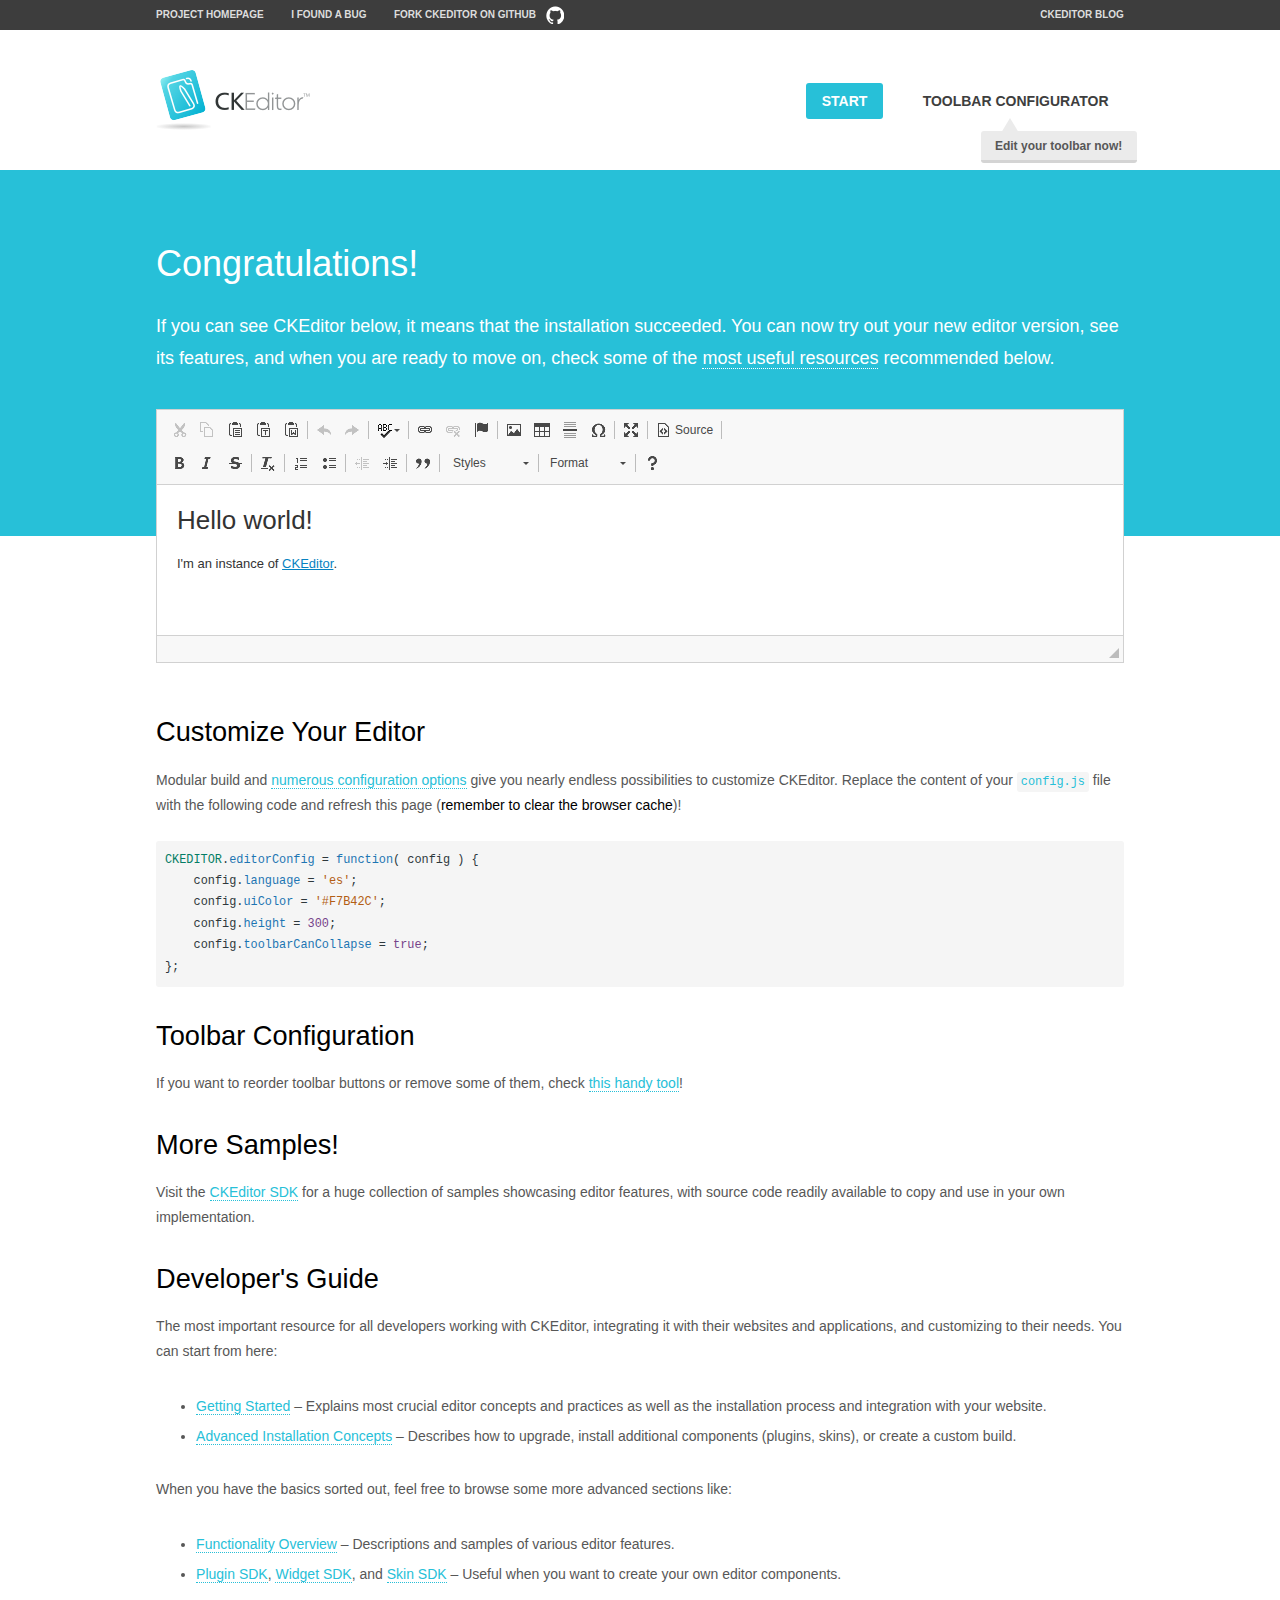
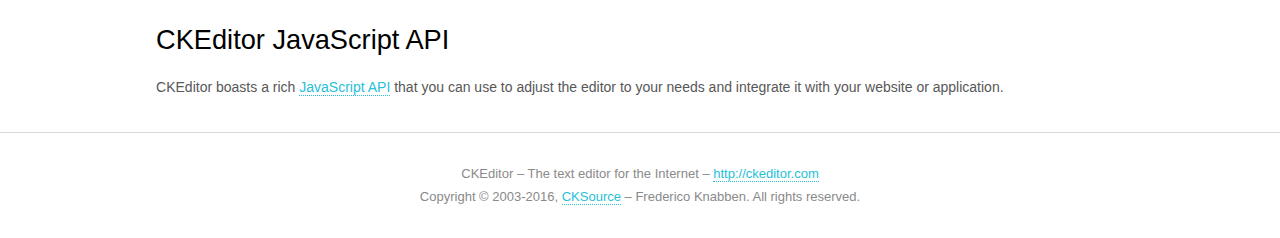
<file: ckeditor/samples/index.html>
<!DOCTYPE html>
<!--
Copyright (c) 2003-2016, CKSource - Frederico Knabben. All rights reserved.
For licensing, see LICENSE.md or http://ckeditor.com/license
-->
<html>
<head>
	<meta charset="utf-8">
	<title>CKEditor Sample</title>
	<script src="../ckeditor.js"></script>
	<script src="js/sample.js"></script>
	<link rel="stylesheet" href="css/samples.css">
	<link rel="stylesheet" href="toolbarconfigurator/lib/codemirror/neo.css">
</head>
<body id="main">

<nav class="navigation-a">
	<div class="grid-container">
		<ul class="navigation-a-left grid-width-70">
			<li><a href="http://ckeditor.com">Project Homepage</a></li>
			<li><a href="http://dev.ckeditor.com/">I found a bug</a></li>
			<li><a href="http://github.com/ckeditor/ckeditor-dev" class="icon-pos-right icon-navigation-a-github">Fork CKEditor on GitHub</a></li>
		</ul>
		<ul class="navigation-a-right grid-width-30">
			<li><a href="http://ckeditor.com/blog-list">CKEditor Blog</a></li>
		</ul>
	</div>
</nav>

<header class="header-a">
	<div class="grid-container">
		<h1 class="header-a-logo grid-width-30">
			<a href="index.html"><img src="img/logo.png" alt="CKEditor Sample"></a>
		</h1>

		<nav class="navigation-b grid-width-70">
			<ul>
				<li><a href="index.html" class="button-a button-a-background">Start</a></li>
				<li><a href="toolbarconfigurator/index.html" class="button-a">Toolbar configurator <span class="balloon-a balloon-a-nw">Edit your toolbar now!</span></a></li>
			</ul>
		</nav>
	</div>
</header>

<main>
	<div class="adjoined-top">
		<div class="grid-container">
			<div class="content grid-width-100">
				<h1>Congratulations!</h1>
				<p>
					If you can see CKEditor below, it means that the installation succeeded.
					You can now try out your new editor version, see its features, and when you are ready to move on, check some of the <a href="#sample-customize">most useful resources</a> recommended below.
				</p>
			</div>
		</div>
	</div>
	<div class="adjoined-bottom">
		<div class="grid-container">
			<div class="grid-width-100">
				<div id="editor">
					<h1>Hello world!</h1>
					<p>I'm an instance of <a href="http://ckeditor.com">CKEditor</a>.</p>
				</div>
			</div>
		</div>
	</div>

	<div class="grid-container">
		<div class="content grid-width-100">
			<section id="sample-customize">
				<h2>Customize Your Editor</h2>
				<p>Modular build and <a href="http://docs.ckeditor.com/#!/guide/dev_configuration">numerous configuration options</a> give you nearly endless possibilities to customize CKEditor. Replace the content of your <code><a href="../config.js">config.js</a></code> file with the following code and refresh this page (<strong>remember to clear the browser cache</strong>)!</p>
		<pre class="cm-s-neo CodeMirror"><code><span style="padding-right: 0.1px;"><span class="cm-variable">CKEDITOR</span>.<span class="cm-property">editorConfig</span> <span class="cm-operator">=</span> <span class="cm-keyword">function</span>( <span class="cm-def">config</span> ) {</span>
<span style="padding-right: 0.1px;"><span class="cm-tab">	</span><span class="cm-variable-2">config</span>.<span class="cm-property">language</span> <span class="cm-operator">=</span> <span class="cm-string">'es'</span>;</span>
<span style="padding-right: 0.1px;"><span class="cm-tab">	</span><span class="cm-variable-2">config</span>.<span class="cm-property">uiColor</span> <span class="cm-operator">=</span> <span class="cm-string">'#F7B42C'</span>;</span>
<span style="padding-right: 0.1px;"><span class="cm-tab">	</span><span class="cm-variable-2">config</span>.<span class="cm-property">height</span> <span class="cm-operator">=</span> <span class="cm-number">300</span>;</span>
<span style="padding-right: 0.1px;"><span class="cm-tab">	</span><span class="cm-variable-2">config</span>.<span class="cm-property">toolbarCanCollapse</span> <span class="cm-operator">=</span> <span class="cm-atom">true</span>;</span>
<span style="padding-right: 0.1px;">};</span></code></pre>
			</section>

			<section>
				<h2>Toolbar Configuration</h2>
				<p>If you want to reorder toolbar buttons or remove some of them, check <a href="toolbarconfigurator/index.html">this handy tool</a>!</p>
			</section>

			<section>
				<h2>More Samples!</h2>
				<p>Visit the <a href="http://sdk.ckeditor.com">CKEditor SDK</a> for a huge collection of samples showcasing editor features, with source code readily available to copy and use in your own implementation.</p>
			</section>

			<section>
				<h2>Developer's Guide</h2>
				<p>The most important resource for all developers working with CKEditor, integrating it with their websites and applications, and customizing to their needs. You can start from here:</p>
				<ul>
					<li><a href="http://docs.ckeditor.com/#!/guide/dev_installation">Getting Started</a> &ndash; Explains most crucial editor concepts and practices as well as the installation process and integration with your website.</li>
					<li><a href="http://docs.ckeditor.com/#!/guide/dev_advanced_installation">Advanced Installation Concepts</a> &ndash; Describes how to upgrade, install additional components (plugins, skins), or create a custom build.</li>
				</ul>
					<p>When you have the basics sorted out, feel free to browse some more advanced sections like:</p>
				<ul>
					<li><a href="http://docs.ckeditor.com/#!/guide/dev_features">Functionality Overview</a> &ndash; Descriptions and samples of various editor features.</li>
					<li><a href="http://docs.ckeditor.com/#!/guide/plugin_sdk_intro">Plugin SDK</a>, <a href="http://docs.ckeditor.com/#!/guide/widget_sdk_intro">Widget SDK</a>, and <a href="http://docs.ckeditor.com/#!/guide/skin_sdk_intro">Skin SDK</a> &ndash; Useful when you want to create your own editor components.</li>
				</ul>
			</section>

			<section>
				<h2>CKEditor JavaScript API</h2>
				<p>CKEditor boasts a rich <a href="http://docs.ckeditor.com/#!/api">JavaScript API</a> that you can use to adjust the editor to your needs and integrate it with your website or application.</p>
			</section>
		</div>
	</div>
</main>

<footer class="footer-a grid-container">
	<div class="grid-container">
		<p class="grid-width-100">
			CKEditor &ndash; The text editor for the Internet &ndash; <a class="samples" href="http://ckeditor.com/">http://ckeditor.com</a>
		</p>
		<p class="grid-width-100" id="copy">
			Copyright &copy; 2003-2016, <a class="samples" href="http://cksource.com/">CKSource</a> &ndash; Frederico Knabben. All rights reserved.
		</p>
	</div>
</footer>
<script>
	initSample();
</script>

</body>
</html>
</file>
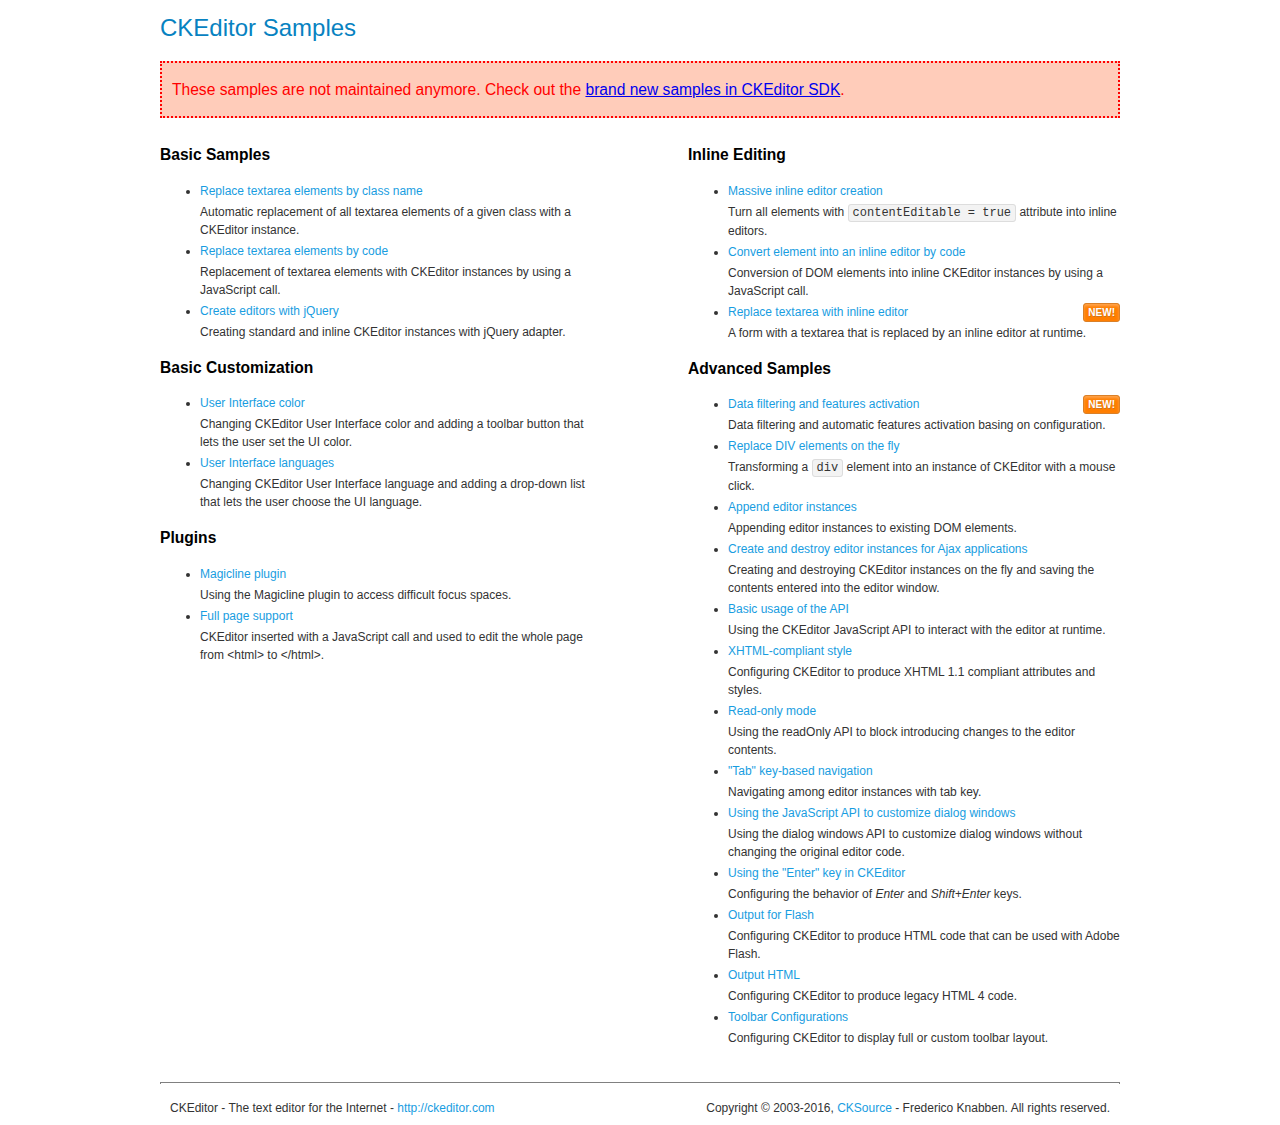
<file: ckeditor/samples/old/index.html>
<!DOCTYPE html>
<!--
Copyright (c) 2003-2016, CKSource - Frederico Knabben. All rights reserved.
For licensing, see LICENSE.md or http://ckeditor.com/license
-->
<html>
<head>
	<meta charset="utf-8">
	<title>CKEditor Samples</title>
	<link rel="stylesheet" href="sample.css">
</head>
<body>
	<h1 class="samples">
		CKEditor Samples
	</h1>
	<div class="warning deprecated">
		These samples are not maintained anymore. Check out the <a href="http://sdk.ckeditor.com/">brand new samples in CKEditor SDK</a>.
	</div>
	<div class="twoColumns">
		<div class="twoColumnsLeft">
			<h2 class="samples">
				Basic Samples
			</h2>
			<dl class="samples">
				<dt><a class="samples" href="replacebyclass.html">Replace textarea elements by class name</a></dt>
				<dd>Automatic replacement of all textarea elements of a given class with a CKEditor instance.</dd>

				<dt><a class="samples" href="replacebycode.html">Replace textarea elements by code</a></dt>
				<dd>Replacement of textarea elements with CKEditor instances by using a JavaScript call.</dd>

				<dt><a class="samples" href="jquery.html">Create editors with jQuery</a></dt>
				<dd>Creating standard and inline CKEditor instances with jQuery adapter.</dd>
			</dl>

			<h2 class="samples">
				Basic Customization
			</h2>
			<dl class="samples">
				<dt><a class="samples" href="uicolor.html">User Interface color</a></dt>
				<dd>Changing CKEditor User Interface color and adding a toolbar button that lets the user set the UI color.</dd>

				<dt><a class="samples" href="uilanguages.html">User Interface languages</a></dt>
				<dd>Changing CKEditor User Interface language and adding a drop-down list that lets the user choose the UI language.</dd>
			</dl>


			<h2 class="samples">Plugins</h2>
<dl class="samples">
<dt><a class="samples" href="magicline/magicline.html">Magicline plugin</a></dt>
<dd>Using the Magicline plugin to access difficult focus spaces.</dd>

<dt><a class="samples" href="wysiwygarea/fullpage.html">Full page support</a></dt>
<dd>CKEditor inserted with a JavaScript call and used to edit the whole page from &lt;html&gt; to &lt;/html&gt;.</dd>
</dl>
		</div>
		<div class="twoColumnsRight">
			<h2 class="samples">
				Inline Editing
			</h2>
			<dl class="samples">
				<dt><a class="samples" href="inlineall.html">Massive inline editor creation</a></dt>
				<dd>Turn all elements with <code>contentEditable = true</code> attribute into inline editors.</dd>

				<dt><a class="samples" href="inlinebycode.html">Convert element into an inline editor by code</a></dt>
				<dd>Conversion of DOM elements into inline CKEditor instances by using a JavaScript call.</dd>

				<dt><a class="samples" href="inlinetextarea.html">Replace textarea with inline editor</a> <span class="new">New!</span></dt>
				<dd>A form with a textarea that is replaced by an inline editor at runtime.</dd>

				
			</dl>

			<h2 class="samples">
				Advanced Samples
			</h2>
			<dl class="samples">
				<dt><a class="samples" href="datafiltering.html">Data filtering and features activation</a> <span class="new">New!</span></dt>
				<dd>Data filtering and automatic features activation basing on configuration.</dd>

				<dt><a class="samples" href="divreplace.html">Replace DIV elements on the fly</a></dt>
				<dd>Transforming a <code>div</code> element into an instance of CKEditor with a mouse click.</dd>

				<dt><a class="samples" href="appendto.html">Append editor instances</a></dt>
				<dd>Appending editor instances to existing DOM elements.</dd>

				<dt><a class="samples" href="ajax.html">Create and destroy editor instances for Ajax applications</a></dt>
				<dd>Creating and destroying CKEditor instances on the fly and saving the contents entered into the editor window.</dd>

				<dt><a class="samples" href="api.html">Basic usage of the API</a></dt>
				<dd>Using the CKEditor JavaScript API to interact with the editor at runtime.</dd>

				<dt><a class="samples" href="xhtmlstyle.html">XHTML-compliant style</a></dt>
				<dd>Configuring CKEditor to produce XHTML 1.1 compliant attributes and styles.</dd>

				<dt><a class="samples" href="readonly.html">Read-only mode</a></dt>
				<dd>Using the readOnly API to block introducing changes to the editor contents.</dd>

				<dt><a class="samples" href="tabindex.html">"Tab" key-based navigation</a></dt>
				<dd>Navigating among editor instances with tab key.</dd>


				
<dt><a class="samples" href="dialog/dialog.html">Using the JavaScript API to customize dialog windows</a></dt>
<dd>Using the dialog windows API to customize dialog windows without changing the original editor code.</dd>

<dt><a class="samples" href="enterkey/enterkey.html">Using the &quot;Enter&quot; key in CKEditor</a></dt>
<dd>Configuring the behavior of <em>Enter</em> and <em>Shift+Enter</em> keys.</dd>

<dt><a class="samples" href="htmlwriter/outputforflash.html">Output for Flash</a></dt>
<dd>Configuring CKEditor to produce HTML code that can be used with Adobe Flash.</dd>

<dt><a class="samples" href="htmlwriter/outputhtml.html">Output HTML</a></dt>
<dd>Configuring CKEditor to produce legacy HTML 4 code.</dd>

<dt><a class="samples" href="toolbar/toolbar.html">Toolbar Configurations</a></dt>
<dd>Configuring CKEditor to display full or custom toolbar layout.</dd>

			</dl>
		</div>
	</div>
	<div id="footer">
		<hr>
		<p>
			CKEditor - The text editor for the Internet - <a class="samples" href="http://ckeditor.com/">http://ckeditor.com</a>
		</p>
		<p id="copy">
			Copyright &copy; 2003-2016, <a class="samples" href="http://cksource.com/">CKSource</a> - Frederico Knabben. All rights reserved.
		</p>
	</div>
</body>
</html>
</file>
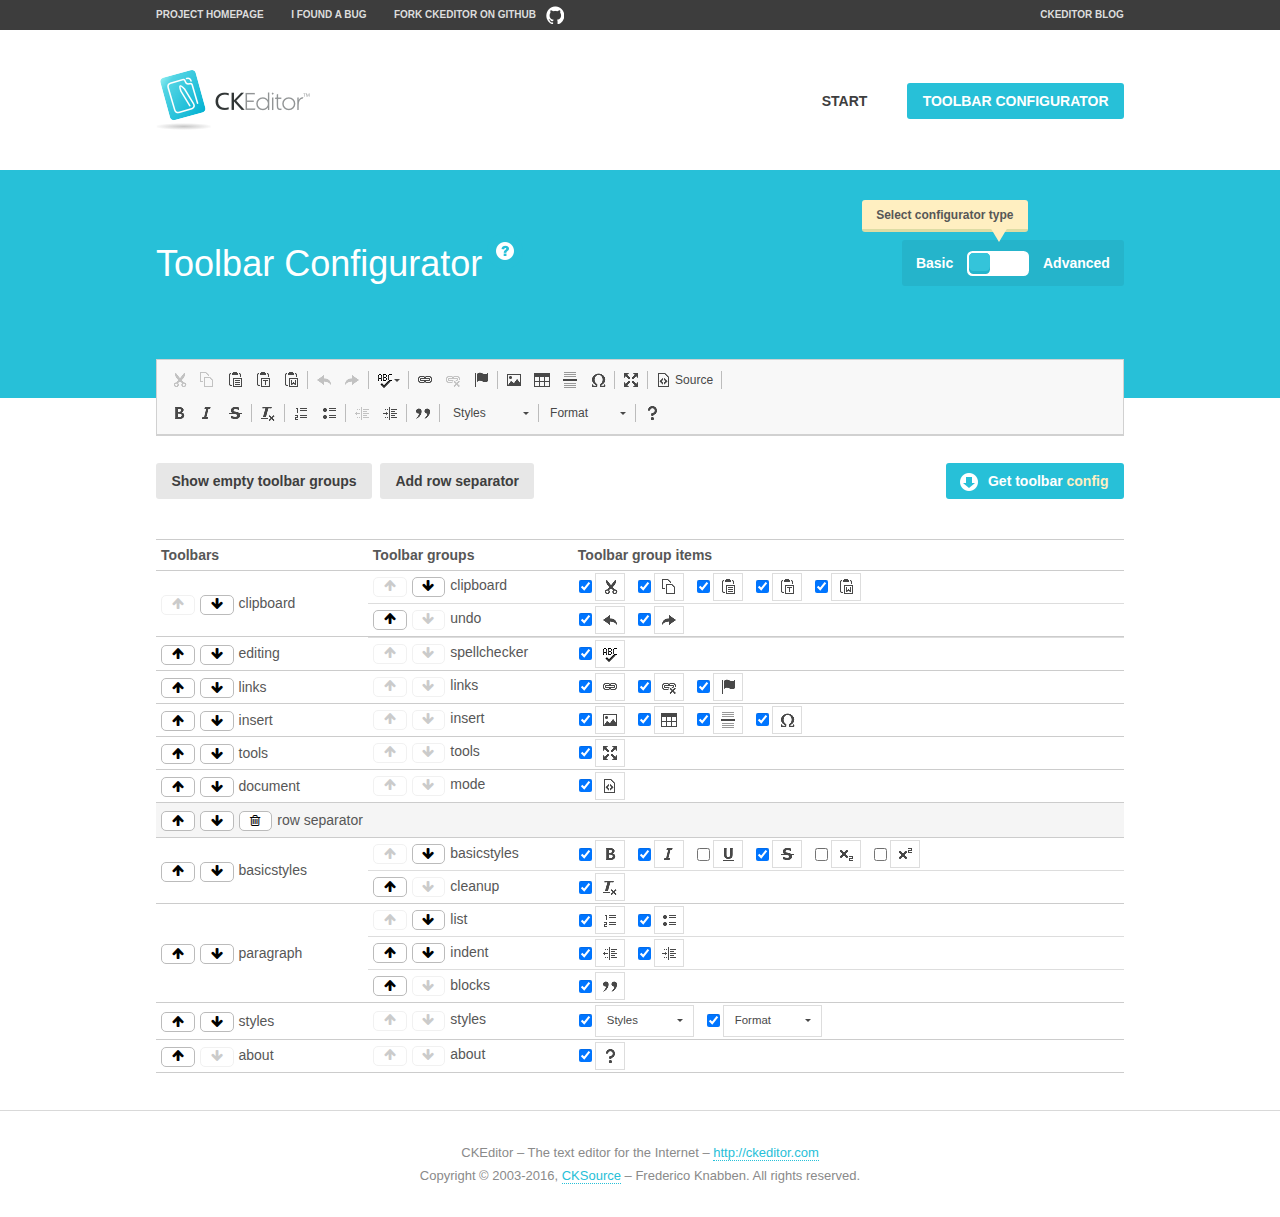
<file: ckeditor/samples/toolbarconfigurator/index.html>
<!DOCTYPE html>
<!--
Copyright (c) 2003-2016, CKSource - Frederico Knabben. All rights reserved.
For licensing, see LICENSE.md or http://ckeditor.com/license
-->
<!--[if IE 8]><html class="ie8"><![endif]-->
<!--[if gt IE 8]><html><![endif]-->
<!--[if !IE]><!--><html><!--<![endif]-->
<head>
	<meta charset="utf-8">
	<title>Toolbar Configurator</title>
	<script src="../../ckeditor.js"></script>
	<script>
		if ( CKEDITOR.env.ie && CKEDITOR.env.version < 9 )
			CKEDITOR.tools.enableHtml5Elements( document );
	</script>
	<link rel="stylesheet" href="lib/codemirror/codemirror.css">
	<link rel="stylesheet" href="lib/codemirror/show-hint.css">
	<link rel="stylesheet" href="lib/codemirror/neo.css">
	<link rel="stylesheet" href="css/fontello.css">
	<link rel="stylesheet" href="../css/samples.css">
</head>
<body id="toolbar">

<nav class="navigation-a">
	<div class="grid-container">
		<ul class="navigation-a-left grid-width-70">
			<li><a href="http://ckeditor.com">Project Homepage</a></li>
			<li><a href="http://dev.ckeditor.com/">I found a bug</a></li>
			<li><a href="http://github.com/ckeditor/ckeditor-dev" class="icon-pos-right icon-navigation-a-github">Fork CKEditor on GitHub</a></li>
		</ul>
		<ul class="navigation-a-right grid-width-30">
			<li><a href="http://ckeditor.com/blog-list">CKEditor Blog</a></li>
		</ul>
	</div>
</nav>

<header class="header-a">
	<div class="grid-container">
		<h1 class="header-a-logo grid-width-30">
			<a href="../index.html"><img src="../img/logo.png" alt="CKEditor Logo"></a>
		</h1>
		<nav class="navigation-b grid-width-70">
			<ul>
				<li><a href="../index.html"  class="button-a">Start</a></li>
				<li><a href="index.html"  class="button-a button-a-background">Toolbar configurator</a></li>
			</ul>
		</nav>
	</div>
</header>

<main>
	<div class="adjoined-top">
		<div class="grid-container">
			<div class="content grid-width-100">
				<div class="grid-container-nested">
					<h1 class="grid-width-60">
						Toolbar Configurator
						<a href="#help-content" type="button" title="Configurator help" id="help" class="button-a button-a-background button-a-no-text icon-pos-left icon-question-mark">Help</a>
					</h1>

					<div class="grid-width-40 grid-switch-magic">
						<div class="switch">
							<span class="balloon-a balloon-a-se">Select configurator type</span>
							<input type="radio" name="radio" data-num="1" id="radio-basic" />
							<input type="radio" name="radio" data-num="2" id="radio-advanced" />
							<label data-for="1" for="radio-basic">Basic</label>
							<span class="switch-inner">
								<span class="handler"></span>
							</span>
							<label data-for="2" for="radio-advanced">Advanced</label>
						</div>
					</div>
				</div>
			</div>
		</div>
	</div>
	<div class="adjoined-bottom">
		<div class="grid-container">
			<div class="grid-width-100">
				<div class="editors-container">
					<div id="editor-basic"></div>
					<div id="editor-advanced"></div>
				</div>
			</div>
		</div>
	</div>

	<div class="grid-container configurator">
		<div class="content grid-width-100">
			<div class="configurator">
				<div>
					<div id="toolbarModifierWrapper"></div>
				</div>
			</div>
		</div>
	</div>

	<div id="help-content">
		<div class="grid-container">
			<div class="grid-width-100">
				<h2>What Am I Doing Here?</h2>

				<div class="grid-container grid-container-nested">
					<div class="basic">
						<div class="grid-width-50">
							<p>Arrange <a href="http://docs.ckeditor.com/#!/api/CKEDITOR.config-cfg-toolbarGroups">toolbar groups</a>, toggle <a href="http://docs.ckeditor.com/#!/api/CKEDITOR.config-cfg-removeButtons">button visibility</a> according to your needs and get your toolbar configuration.</p>
							<p>You can replace the content of the <a href="../../config.js"><code>config.js</code></a> file with the generated configuration. If you already set some configuration options you will need to merge both configurations.</p>
						</div>
						<div class="grid-width-50">
							<p>Read more about different ways of <a href="http://docs.ckeditor.com/#!/guide/dev_configuration">setting configuration</a> and do not forget about <strong>clearing browser cache</strong>.</p>
							<p>Arranging toolbar groups is the recommended way of configuring the toolbar, but if you need more freedom you can use the <a href="#advanced">advanced configurator</a>.</p>
						</div>
					</div>
					<div class="advanced" style="display: none;">
						<div class="grid-width-50">
							<p>With this code editor you can edit your <a href="http://docs.ckeditor.com/#!/api/CKEDITOR.config-cfg-toolbar">toolbar configuration</a> live.</p>
							<p>You can replace the content of the <a href="../../config.js"><code>config.js</code></a> file with the generated configuration. If you already set some configuration options you will need to merge both configurations.</p>
						</div>
						<div class="grid-width-50">
							<p>Read more about different ways of <a href="http://docs.ckeditor.com/#!/guide/dev_configuration">setting configuration</a> and do not forget about <strong>clearing browser cache</strong>.</p>
						</div>
					</div>
				</div>

				<p class="grid-container grid-container-nested">
					<button type="button" class="help-content-close grid-width-100 button-a button-a-background">Got it. Let's play!</button>
				</p>
			</div>
		</div>
	</div>
</main>

<footer class="footer-a grid-container">
	<p class="grid-width-100">
		CKEditor &ndash; The text editor for the Internet &ndash; <a class="samples" href="http://ckeditor.com/">http://ckeditor.com</a>
	</p>
	<p class="grid-width-100" id="copy">
		Copyright &copy; 2003-2016, <a class="samples" href="http://cksource.com/">CKSource</a> &ndash; Frederico Knabben. All rights reserved.
	</p>
</footer>

<script src="lib/codemirror/codemirror.js"></script>
<script src="lib/codemirror/javascript.js"></script>
<script src="lib/codemirror/show-hint.js"></script>

<script src="js/fulltoolbareditor.js"></script>
<script src="js/abstracttoolbarmodifier.js"></script>
<script src="js/toolbarmodifier.js"></script>
<script src="js/toolbartextmodifier.js"></script>
<script src="../js/sf.js"></script>

<script>
	( function() {
		'use strict';

		var mode = ( window.location.hash.substr( 1 ) === 'advanced' ) ? 'advanced' : 'basic',
			configuratorSection = CKEDITOR.document.findOne( 'main > .grid-container.configurator' ),
			basicInstruction = CKEDITOR.document.findOne( '#help-content .basic' ),
			advancedInstruction = CKEDITOR.document.findOne( '#help-content .advanced' ),

			// Configurator mode switcher.
			modeSwitchBasic = CKEDITOR.document.getById( 'radio-basic' ),
			modeSwitchAdvanced = CKEDITOR.document.getById( 'radio-advanced' );

		// Initial setup
		function updateSwitcher() {
			if ( mode === 'advanced' ) {
				modeSwitchAdvanced.$.checked = true;
			} else {
				modeSwitchBasic.$.checked = true;
			}
		}

		updateSwitcher();

		CKEDITOR.document.getWindow().on( 'hashchange', function( e ) {
			var hash = window.location.hash.substr( 1 );
			if ( !( hash === 'advanced' || hash === 'basic' ) ) {
				return;
			}
			mode = hash;
			onToolbarsDone( mode );
		} );

		CKEDITOR.document.getWindow().on( 'resize', function() {
			updateToolbar( ( mode === 'basic' ? toolbarModifier : toolbarTextModifier )[ 'editorInstance' ] );
		} );

		function onRefresh( modifier ) {
			modifier = modifier || this;

			if ( mode === 'basic' && modifier instanceof ToolbarConfigurator.ToolbarTextModifier ) {
				return;
			}

			// CodeMirror container becomes visible, so we need to refresh and to avoid rendering problems.
			if ( mode === 'advanced' && modifier instanceof ToolbarConfigurator.ToolbarTextModifier ) {
				modifier.codeContainer.refresh();
			}

			updateToolbar( modifier.editorInstance );
		}

		function updateToolbar( editor ) {
			var editorContainer = editor.container;

			// Not always editor is loaded.
			if ( !editorContainer ) {
				return;
			}

			var displayStyle = editorContainer.getStyle( 'display' );

			editorContainer.setStyle( 'display', 'block' );

			var newHeight = editorContainer.getSize( 'height' );

			var newMarginTop = parseInt( editorContainer.getComputedStyle( 'margin-top' ), 10 );
			newMarginTop = ( isNaN( newMarginTop ) ? 0 : Number( newMarginTop ) );

			var newMarginBottom = parseInt( editorContainer.getComputedStyle( 'margin-bottom' ), 10 );
			newMarginBottom = ( isNaN( newMarginBottom ) ? 0 : Number( newMarginBottom ) );

			var result = newHeight + newMarginTop + newMarginBottom;

			editorContainer.setStyle( 'display', displayStyle );

			editor.container.getAscendant( 'div' ).setStyle( 'height', result + 'px' );
		}

		var toolbarModifier = new ToolbarConfigurator.ToolbarModifier( 'editor-basic' );

		var done = 0;
		toolbarModifier.init( onToolbarInit );
		toolbarModifier.onRefresh = onRefresh;

		CKEDITOR.document.getById( 'toolbarModifierWrapper' ).append( toolbarModifier.mainContainer );

		var toolbarTextModifier = new ToolbarConfigurator.ToolbarTextModifier( 'editor-advanced' );
		toolbarTextModifier.init( onToolbarInit );
		toolbarTextModifier.onRefresh = onRefresh;

		function onToolbarInit() {
			if ( ++done === 2 ) {
				onToolbarsDone();

				positionSticky.watch( CKEDITOR.document.findOne( '.toolbar' ), function() {
					return mode === 'advanced';
				} );
			}
		}

		function onToolbarsDone() {
			if ( mode === 'basic' ) {
				toggleModeBasic( false );
			} else {
				toggleModeAdvanced( false );
			}

			updateSwitcher();

			setTimeout( function() {
				CKEDITOR.document.findOne( '.editors-container' ).addClass( 'active' );
				CKEDITOR.document.findOne( '#toolbarModifierWrapper' ).addClass( 'active' );
			}, 200 );
		}

		CKEDITOR.document.getById( 'toolbarModifierWrapper' ).append( toolbarTextModifier.mainContainer );

		function toogleModeSwitch( onElement, offElement, onModifier, offModifier ) {
			onElement.addClass( 'fancy-button-active' );
			offElement.removeClass( 'fancy-button-active' );

			onModifier.showUI();
			offModifier.hideUI();
		}

		function toggleModeBasic( callOnRefresh ) {
			callOnRefresh = ( callOnRefresh !== false );
			mode = 'basic';
			window.location.hash = '#basic';
			toogleModeSwitch( modeSwitchBasic, modeSwitchAdvanced, toolbarModifier, toolbarTextModifier );

			configuratorSection.removeClass( 'freed-width' );
			basicInstruction.show();
			advancedInstruction.hide();

			callOnRefresh && onRefresh( toolbarModifier );
		}

		function toggleModeAdvanced( callOnRefresh ) {
			callOnRefresh = ( callOnRefresh !== false );
			mode = 'advanced';
			window.location.hash = '#advanced';
			toogleModeSwitch( modeSwitchAdvanced, modeSwitchBasic, toolbarTextModifier, toolbarModifier );

			configuratorSection.addClass( 'freed-width' );
			advancedInstruction.show();
			basicInstruction.hide();

			callOnRefresh && onRefresh( toolbarTextModifier );
		}

		modeSwitchBasic.on( 'click', toggleModeBasic );
		modeSwitchAdvanced.on( 'click', toggleModeAdvanced );

		//
		// Position:sticky for the toolbar.
		//

		// Will make elements behave like they were styled with position:sticky.
		var positionSticky = {
			// Store object: {
			// 		element: CKEDITOR.dom.element, // Element which will float.
			// 		placeholder: CKEDITOR.dom.element, // Placeholder which is place to prevent page bounce.
			// 		isFixed: boolean // Whether element float now.
			// }
			watched: [],

			active: [],

			staticContainer: null,

			init: function() {
				var element = CKEDITOR.dom.element.createFromHtml(
					'<div class="staticContainer">' +
						'<div class="grid-container" >' +
							'<div class="grid-width-100">' +
								'<div class="inner"></div>' +
							'</div>' +
						'</div>' +
					'</div>' );

				this.staticContainer = element.findOne( '.inner' );

				CKEDITOR.document.getBody().append( element );
			},

			watch: function( element, preventFunc ) {
				this.watched.push( {
					element: element,
					placeholder: new CKEDITOR.dom.element( 'div' ),
					isFixed: false,
					preventFunc: preventFunc
				} );
			},

			checkAll: function() {
				for ( var i = 0; i < this.watched.length; i++ ) {
					this.check( this.watched[ i ] );
				}
			},

			check: function( element ) {
				var isFixed = element.isFixed;
				var shouldBeFixed = this.shouldBeFixed( element );

				// Nothing to be done.
				if ( isFixed === shouldBeFixed ) {
					return;
				}

				var placeholder = element.placeholder;

				if ( isFixed ) {
					// Unfixing.

					element.element.insertBefore( placeholder );
					placeholder.remove();

					element.element.removeStyle( 'margin' );

					this.active.splice( CKEDITOR.tools.indexOf( this.active, element ), 1 );

				} else {
					// Fixing.
					placeholder.setStyle( 'width', element.element.getSize( 'width' ) + 'px' );
					placeholder.setStyle( 'height', element.element.getSize( 'height' ) + 'px' );
					placeholder.setStyle( 'margin-bottom', element.element.getComputedStyle( 'margin-bottom' ) );
					placeholder.setStyle( 'display', element.element.getComputedStyle( 'display' ) );
					placeholder.insertAfter( element.element );

					this.staticContainer.append( element.element );

					this.active.push( element );
				}

				element.isFixed = !element.isFixed;
			},

			shouldBeFixed: function( element ) {
				if ( element.preventFunc && element.preventFunc() ) {
					return false;
				}

				// If element is already fixed we are checking it's placeholder.
				var related = ( element.isFixed ? element.placeholder : element.element ),
					clientRect = related.$.getBoundingClientRect(),
					staticHeight = this.staticContainer.getSize('height' ),
					elemHeight = element.element.getSize( 'height' );

				if ( element.isFixed ) {
					return ( clientRect.top + elemHeight < staticHeight );
				} else {
					return ( clientRect.top < staticHeight );
				}
			}
		};

		positionSticky.init();

		CKEDITOR.document.getWindow().on( 'scroll',
			new CKEDITOR.tools.eventsBuffer( 100, positionSticky.checkAll, positionSticky ).input
		);

		// Make the toolbar sticky.
		positionSticky.watch( CKEDITOR.document.findOne( '.editors-container' ) );

		// Help button and help-content.
		( function() {
			var helpButton = CKEDITOR.document.getById( 'help' ),
				helpContent = CKEDITOR.document.getById( 'help-content' );

			// Don't show help button on IE8 because it's unsupported by Pico Modal.
			if ( CKEDITOR.env.ie && CKEDITOR.env.version == 8 ) {
				helpButton.hide();
			} else {
				// Display help modal when the button is clicked.
				helpButton.on( 'click', function( evt ) {
					SF.modal( {
						// Clone modal content from DOM.
						content: helpContent.getHtml(),

						afterCreate: function( modal ) {
							// Enable modal content button to close the modal.
							new CKEDITOR.dom.element( modal.modalElem() ).findOne( '.help-content-close' ).once( 'click', modal.close );
						}
					} ).show();
				} );
			}
		} )();
	} )();
</script>
</body>
</html>
</file>
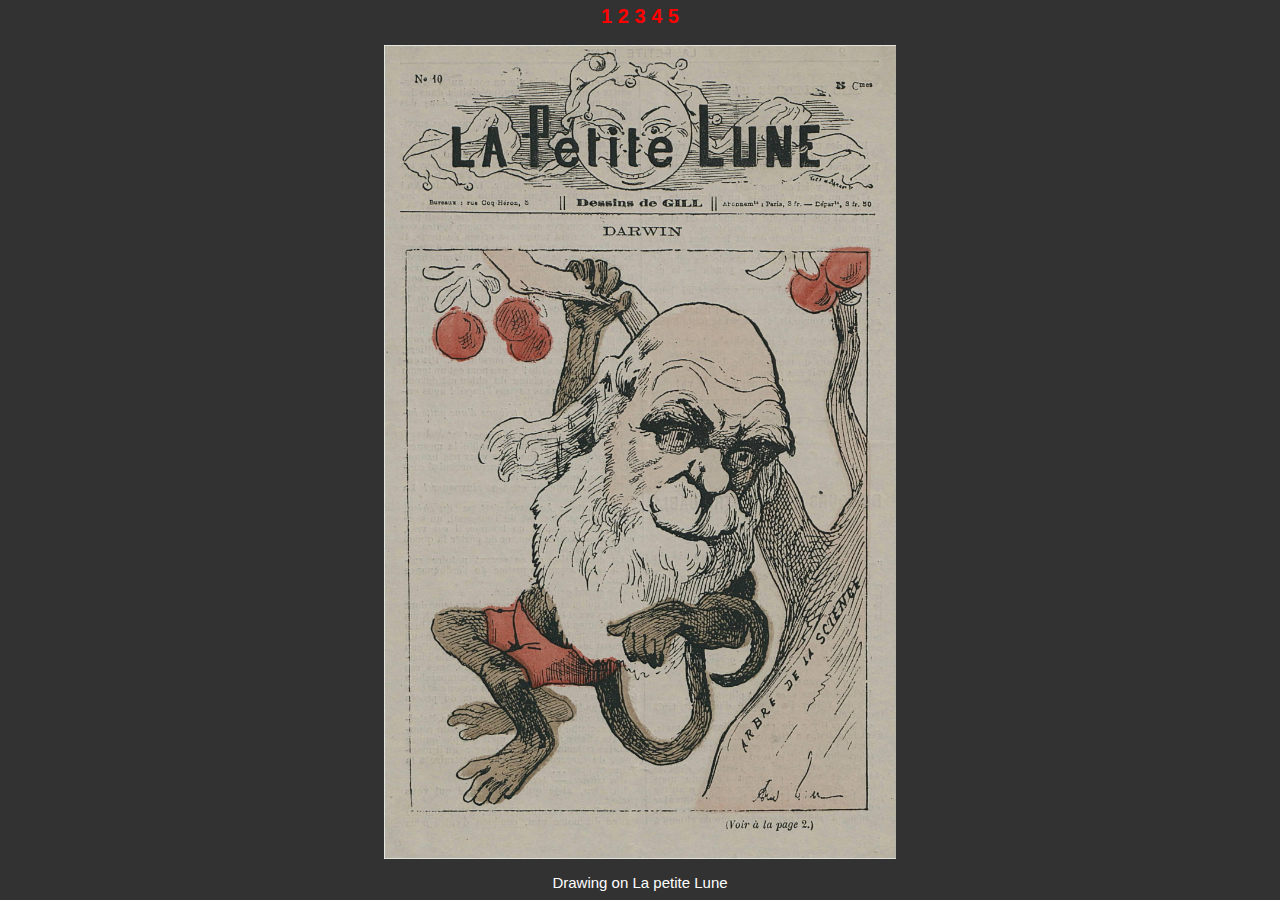
<file: gallery/gallery.html>
<html>
  <head>
    <title>Simple HTML photo gallery by Luca Tringali</title>
    <meta content="">
    <style>
body {
  font: 15px arial, sans-serif;
  background-color: #323232;
  text-align: center;
  line-height: 17px;
}
.links {
  font: 20px arial, sans-serif;
  color: #FFFFFF;
  line-height: 17px;
  font-weight: bold;
}

.links a:link {
    color: #FF0000;
    text-decoration: none;
}


.links a:visited {
    color: #00FF00;
    text-decoration: none;
}


.links a:hover {
    color: #FF00FF;
    text-decoration: none;
}


.links a:active {
    color: #0000FF;
    text-decoration: none;
}

.dida {
  font: 15px arial, sans-serif;
  color: #FFFFFF;
  line-height: 17px;
}
.photo {
display:block;
 margin: 0 auto;
 width: 100%;
 height: 90%;
 }
.page {
display:block;
 margin: 0 auto;
 width: 100%;
 height: 100%;
 }
</style>
<script>
var title = "A simple photo gallery";
document.title = title;
var images = [
[ "1", "cd1.jpg", "Drawing on La petite Lune"],
[ "2", "cd2.jpg", "An ape-Darwin talking to a woman"],
[ "3", "cd3.jpg", "A gentleman monkey"],
[ "4", "cd4.jpg", "One of the most famous satiric drawings of Darwin"],
[ "5", "cd5.jpg", "Man is not a worm... well, some men maybe yes"]
];

function loadimg(x){
var bigimg = document.getElementById("bigimg");
bigimg.src = "";
bigimg.src = images[x][1];
document.getElementById("didascalia").innerHTML = images[x][2];
checkSize();
}

function onload(){
loadimg(0);
var mylinks = "";
for (var x in images) {
mylinks = mylinks + " <a href=\"#\" onClick=\"javascript:loadimg("+ x +"); return false\">"+images[x][0]+"</a> ";
}
document.getElementById("thelinks").innerHTML = mylinks;
}

function checkSize(){
var h = 0;
h = window.innerHeight - (document.getElementById("thelinksd").scrollHeight + document.getElementById("didascaliad").scrollHeight +50);
document.getElementById("bigimg").style.height = h;
document.getElementById("photo").style.height = h;
}

window.addEventListener('resize', checkSize, false);
</script>
  </head>
  <body>
<div id="page" class="page">
<div id="thelinksd" class="links" >
<p id="thelinks" >
</p>
</div>
<div id="photo" class="photo" >
<img height="100%" id="bigimg" />
</div>
<div id="didascaliad" class="dida">
<p id="didascalia" >
</p>
</div>
<div>
<script>
onload();
checkSize();
</script>
  </body>
</html>
</file>
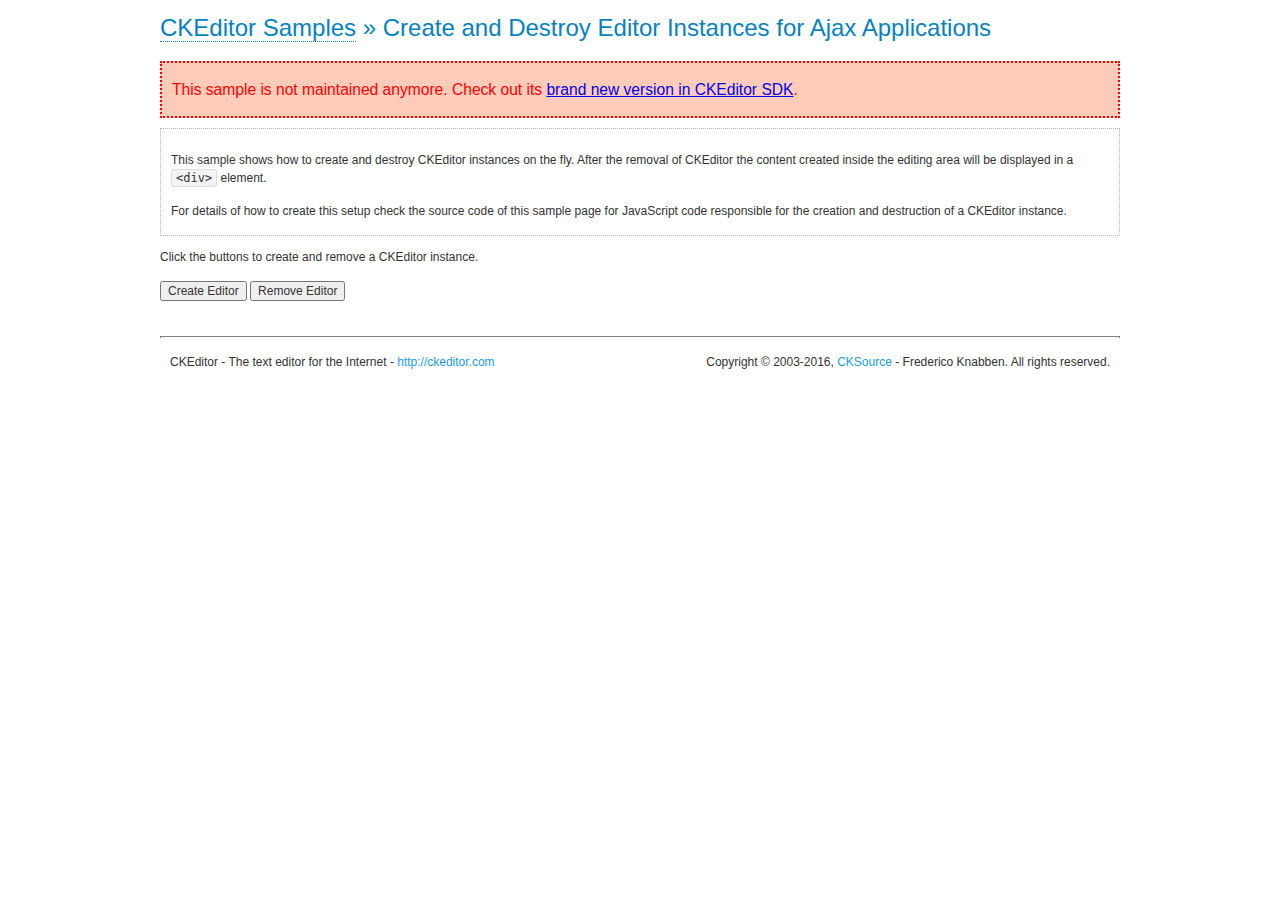
<file: ckeditor/samples/old/ajax.html>
<!DOCTYPE html>
<!--
Copyright (c) 2003-2016, CKSource - Frederico Knabben. All rights reserved.
For licensing, see LICENSE.md or http://ckeditor.com/license
-->
<html>
<head>
	<meta charset="utf-8">
	<title>Ajax &mdash; CKEditor Sample</title>
	<script src="../../ckeditor.js"></script>
	<link rel="stylesheet" href="sample.css">
	<script>

		var editor, html = '';

		function createEditor() {
			if ( editor )
				return;

			// Create a new editor inside the <div id="editor">, setting its value to html
			var config = {};
			editor = CKEDITOR.appendTo( 'editor', config, html );
		}

		function removeEditor() {
			if ( !editor )
				return;

			// Retrieve the editor contents. In an Ajax application, this data would be
			// sent to the server or used in any other way.
			document.getElementById( 'editorcontents' ).innerHTML = html = editor.getData();
			document.getElementById( 'contents' ).style.display = '';

			// Destroy the editor.
			editor.destroy();
			editor = null;
		}

	</script>
</head>
<body>
	<h1 class="samples">
		<a href="index.html">CKEditor Samples</a> &raquo; Create and Destroy Editor Instances for Ajax Applications
	</h1>
	<div class="warning deprecated">
		This sample is not maintained anymore. Check out its <a href="http://sdk.ckeditor.com/samples/saveajax.html">brand new version in CKEditor SDK</a>.
	</div>
	<div class="description">
		<p>
			This sample shows how to create and destroy CKEditor instances on the fly. After the removal of CKEditor the content created inside the editing
			area will be displayed in a <code>&lt;div&gt;</code> element.
		</p>
		<p>
			For details of how to create this setup check the source code of this sample page
			for JavaScript code responsible for the creation and destruction of a CKEditor instance.
		</p>
	</div>
	<p>Click the buttons to create and remove a CKEditor instance.</p>
	<p>
		<input onclick="createEditor();" type="button" value="Create Editor">
		<input onclick="removeEditor();" type="button" value="Remove Editor">
	</p>
	<!-- This div will hold the editor. -->
	<div id="editor">
	</div>
	<div id="contents" style="display: none">
		<p>
			Edited Contents:
		</p>
		<!-- This div will be used to display the editor contents. -->
		<div id="editorcontents">
		</div>
	</div>
	<div id="footer">
		<hr>
		<p>
			CKEditor - The text editor for the Internet - <a class="samples" href="http://ckeditor.com/">http://ckeditor.com</a>
		</p>
		<p id="copy">
			Copyright &copy; 2003-2016, <a class="samples" href="http://cksource.com/">CKSource</a> - Frederico
			Knabben. All rights reserved.
		</p>
	</div>
</body>
</html>
</file>
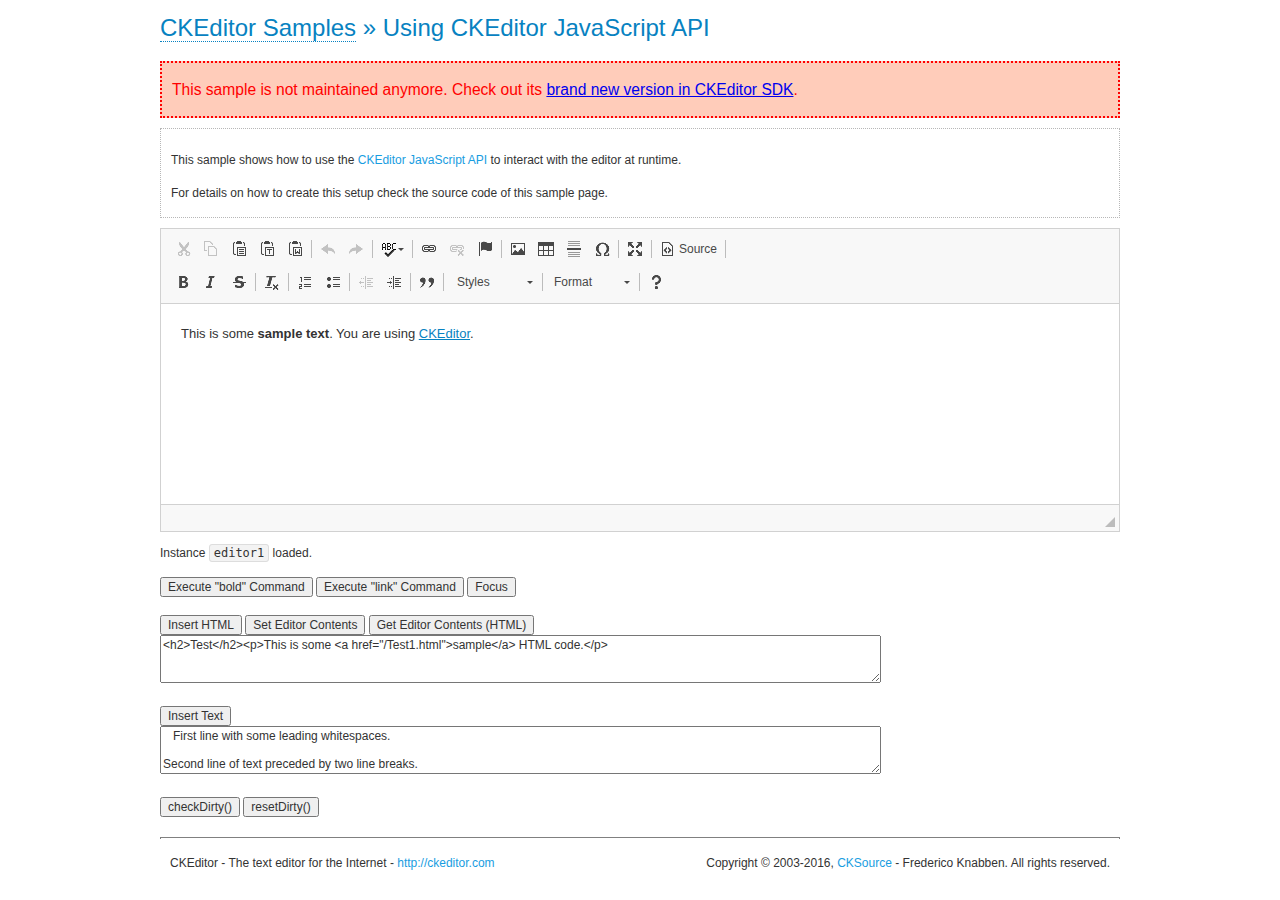
<file: ckeditor/samples/old/api.html>
<!DOCTYPE html>
<!--
Copyright (c) 2003-2016, CKSource - Frederico Knabben. All rights reserved.
For licensing, see LICENSE.md or http://ckeditor.com/license
-->
<html>
<head>
	<meta charset="utf-8">
	<title>API Usage &mdash; CKEditor Sample</title>
	<script src="../../ckeditor.js"></script>
	<link href="sample.css" rel="stylesheet">
	<script>

// The instanceReady event is fired, when an instance of CKEditor has finished
// its initialization.
CKEDITOR.on( 'instanceReady', function( ev ) {
	// Show the editor name and description in the browser status bar.
	document.getElementById( 'eMessage' ).innerHTML = 'Instance <code>' + ev.editor.name + '<\/code> loaded.';

	// Show this sample buttons.
	document.getElementById( 'eButtons' ).style.display = 'block';
});

function InsertHTML() {
	// Get the editor instance that we want to interact with.
	var editor = CKEDITOR.instances.editor1;
	var value = document.getElementById( 'htmlArea' ).value;

	// Check the active editing mode.
	if ( editor.mode == 'wysiwyg' )
	{
		// Insert HTML code.
		// http://docs.ckeditor.com/#!/api/CKEDITOR.editor-method-insertHtml
		editor.insertHtml( value );
	}
	else
		alert( 'You must be in WYSIWYG mode!' );
}

function InsertText() {
	// Get the editor instance that we want to interact with.
	var editor = CKEDITOR.instances.editor1;
	var value = document.getElementById( 'txtArea' ).value;

	// Check the active editing mode.
	if ( editor.mode == 'wysiwyg' )
	{
		// Insert as plain text.
		// http://docs.ckeditor.com/#!/api/CKEDITOR.editor-method-insertText
		editor.insertText( value );
	}
	else
		alert( 'You must be in WYSIWYG mode!' );
}

function SetContents() {
	// Get the editor instance that we want to interact with.
	var editor = CKEDITOR.instances.editor1;
	var value = document.getElementById( 'htmlArea' ).value;

	// Set editor contents (replace current contents).
	// http://docs.ckeditor.com/#!/api/CKEDITOR.editor-method-setData
	editor.setData( value );
}

function GetContents() {
	// Get the editor instance that you want to interact with.
	var editor = CKEDITOR.instances.editor1;

	// Get editor contents
	// http://docs.ckeditor.com/#!/api/CKEDITOR.editor-method-getData
	alert( editor.getData() );
}

function ExecuteCommand( commandName ) {
	// Get the editor instance that we want to interact with.
	var editor = CKEDITOR.instances.editor1;

	// Check the active editing mode.
	if ( editor.mode == 'wysiwyg' )
	{
		// Execute the command.
		// http://docs.ckeditor.com/#!/api/CKEDITOR.editor-method-execCommand
		editor.execCommand( commandName );
	}
	else
		alert( 'You must be in WYSIWYG mode!' );
}

function CheckDirty() {
	// Get the editor instance that we want to interact with.
	var editor = CKEDITOR.instances.editor1;
	// Checks whether the current editor contents present changes when compared
	// to the contents loaded into the editor at startup
	// http://docs.ckeditor.com/#!/api/CKEDITOR.editor-method-checkDirty
	alert( editor.checkDirty() );
}

function ResetDirty() {
	// Get the editor instance that we want to interact with.
	var editor = CKEDITOR.instances.editor1;
	// Resets the "dirty state" of the editor (see CheckDirty())
	// http://docs.ckeditor.com/#!/api/CKEDITOR.editor-method-resetDirty
	editor.resetDirty();
	alert( 'The "IsDirty" status has been reset' );
}

function Focus() {
	CKEDITOR.instances.editor1.focus();
}

function onFocus() {
	document.getElementById( 'eMessage' ).innerHTML = '<b>' + this.name + ' is focused </b>';
}

function onBlur() {
	document.getElementById( 'eMessage' ).innerHTML = this.name + ' lost focus';
}

	</script>

</head>
<body>
	<h1 class="samples">
		<a href="index.html">CKEditor Samples</a> &raquo; Using CKEditor JavaScript API
	</h1>
	<div class="warning deprecated">
		This sample is not maintained anymore. Check out its <a href="http://sdk.ckeditor.com/samples/api.html">brand new version in CKEditor SDK</a>.
	</div>
	<div class="description">
	<p>
		This sample shows how to use the
		<a class="samples" href="http://docs.ckeditor.com/#!/api/CKEDITOR.editor">CKEditor JavaScript API</a>
		to interact with the editor at runtime.
	</p>
	<p>
		For details on how to create this setup check the source code of this sample page.
	</p>
	</div>

	<!-- This <div> holds alert messages to be display in the sample page. -->
	<div id="alerts">
		<noscript>
			<p>
				<strong>CKEditor requires JavaScript to run</strong>. In a browser with no JavaScript
				support, like yours, you should still see the contents (HTML data) and you should
				be able to edit it normally, without a rich editor interface.
			</p>
		</noscript>
	</div>
	<form action="../../../samples/sample_posteddata.php" method="post">
		<textarea cols="100" id="editor1" name="editor1" rows="10">&lt;p&gt;This is some &lt;strong&gt;sample text&lt;/strong&gt;. You are using &lt;a href="http://ckeditor.com/"&gt;CKEditor&lt;/a&gt;.&lt;/p&gt;</textarea>

		<script>
			// Replace the <textarea id="editor1"> with an CKEditor instance.
			CKEDITOR.replace( 'editor1', {
				on: {
					focus: onFocus,
					blur: onBlur,

					// Check for availability of corresponding plugins.
					pluginsLoaded: function( evt ) {
						var doc = CKEDITOR.document, ed = evt.editor;
						if ( !ed.getCommand( 'bold' ) )
							doc.getById( 'exec-bold' ).hide();
						if ( !ed.getCommand( 'link' ) )
							doc.getById( 'exec-link' ).hide();
					}
				}
			});
		</script>

		<p id="eMessage">
		</p>

		<div id="eButtons" style="display: none">
			<input id="exec-bold" onclick="ExecuteCommand('bold');" type="button" value="Execute &quot;bold&quot; Command">
			<input id="exec-link" onclick="ExecuteCommand('link');" type="button" value="Execute &quot;link&quot; Command">
			<input onclick="Focus();" type="button" value="Focus">
			<br><br>
			<input onclick="InsertHTML();" type="button" value="Insert HTML">
			<input onclick="SetContents();" type="button" value="Set Editor Contents">
			<input onclick="GetContents();" type="button" value="Get Editor Contents (HTML)">
			<br>
			<textarea cols="100" id="htmlArea" rows="3">&lt;h2&gt;Test&lt;/h2&gt;&lt;p&gt;This is some &lt;a href="/Test1.html"&gt;sample&lt;/a&gt; HTML code.&lt;/p&gt;</textarea>
			<br>
			<br>
			<input onclick="InsertText();" type="button" value="Insert Text">
			<br>
			<textarea cols="100" id="txtArea" rows="3">   First line with some leading whitespaces.

Second line of text preceded by two line breaks.</textarea>
			<br>
			<br>
			<input onclick="CheckDirty();" type="button" value="checkDirty()">
			<input onclick="ResetDirty();" type="button" value="resetDirty()">
		</div>
	</form>
	<div id="footer">
		<hr>
		<p>
			CKEditor - The text editor for the Internet - <a class="samples" href="http://ckeditor.com/">http://ckeditor.com</a>
		</p>
		<p id="copy">
			Copyright &copy; 2003-2016, <a class="samples" href="http://cksource.com/">CKSource</a> - Frederico
			Knabben. All rights reserved.
		</p>
	</div>
</body>
</html>
</file>
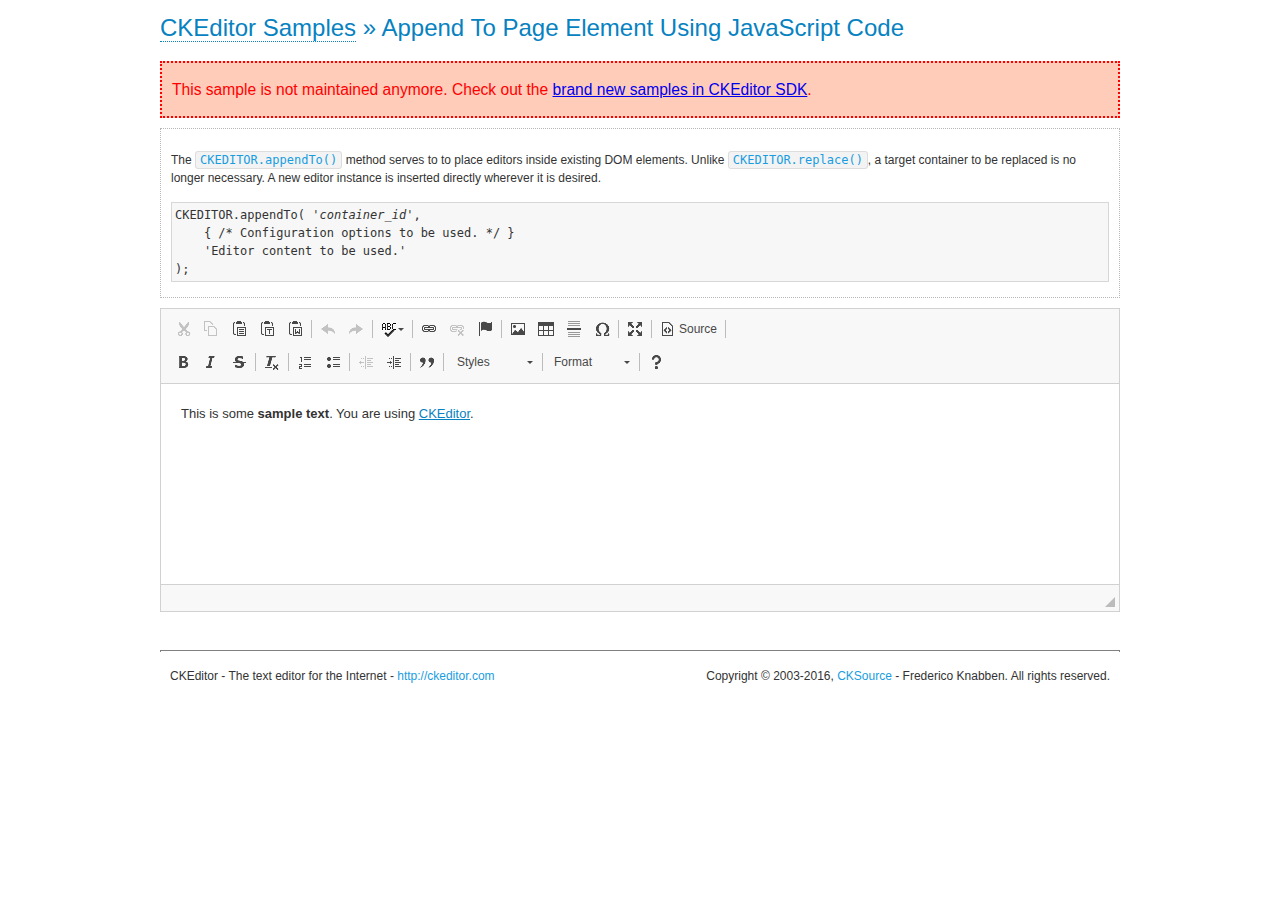
<file: ckeditor/samples/old/appendto.html>
<!DOCTYPE html>
<!--
Copyright (c) 2003-2016, CKSource - Frederico Knabben. All rights reserved.
For licensing, see LICENSE.md or http://ckeditor.com/license
-->
<html>
<head>
	<meta charset="utf-8">
	<title>Append To Page Element Using JavaScript Code &mdash; CKEditor Sample</title>
	<script src="../../ckeditor.js"></script>
	<link rel="stylesheet" href="sample.css">
</head>
<body>
	<h1 class="samples">
		<a href="index.html">CKEditor Samples</a> &raquo; Append To Page Element Using JavaScript Code
	</h1>
	<div class="warning deprecated">
		This sample is not maintained anymore. Check out the <a href="http://sdk.ckeditor.com/">brand new samples in CKEditor SDK</a>.
	</div>
	<div id="section1">
		<div class="description">
			<p>
				The <code><a class="samples" href="http://docs.ckeditor.com/#!/api/CKEDITOR-method-appendTo">CKEDITOR.appendTo()</a></code> method serves to to place editors inside existing DOM elements. Unlike <code><a class="samples" href="http://docs.ckeditor.com/#!/api/CKEDITOR-method-replace">CKEDITOR.replace()</a></code>,
				a target container to be replaced is no longer necessary. A new editor
				instance is inserted directly wherever it is desired.
			</p>
<pre class="samples">CKEDITOR.appendTo( '<em>container_id</em>',
	{ /* Configuration options to be used. */ }
	'Editor content to be used.'
);</pre>
		</div>
		<script>

			// This call can be placed at any point after the
			// DOM element to append CKEditor to or inside the <head><script>
			// in a window.onload event handler.

			// Append a CKEditor instance using the default configuration and the
			// provided content to the <div> element of ID "section1".
			CKEDITOR.appendTo( 'section1',
				null,
				'<p>This is some <strong>sample text</strong>. You are using <a href="http://ckeditor.com/">CKEditor</a>.</p>'
			);

		</script>
	</div>
	<br>
	<div id="footer">
		<hr>
		<p>
			CKEditor - The text editor for the Internet - <a class="samples" href="http://ckeditor.com/">http://ckeditor.com</a>
		</p>
		<p id="copy">
			Copyright &copy; 2003-2016, <a class="samples" href="http://cksource.com/">CKSource</a> - Frederico
			Knabben. All rights reserved.
		</p>
	</div>
</body>
</html>
</file>
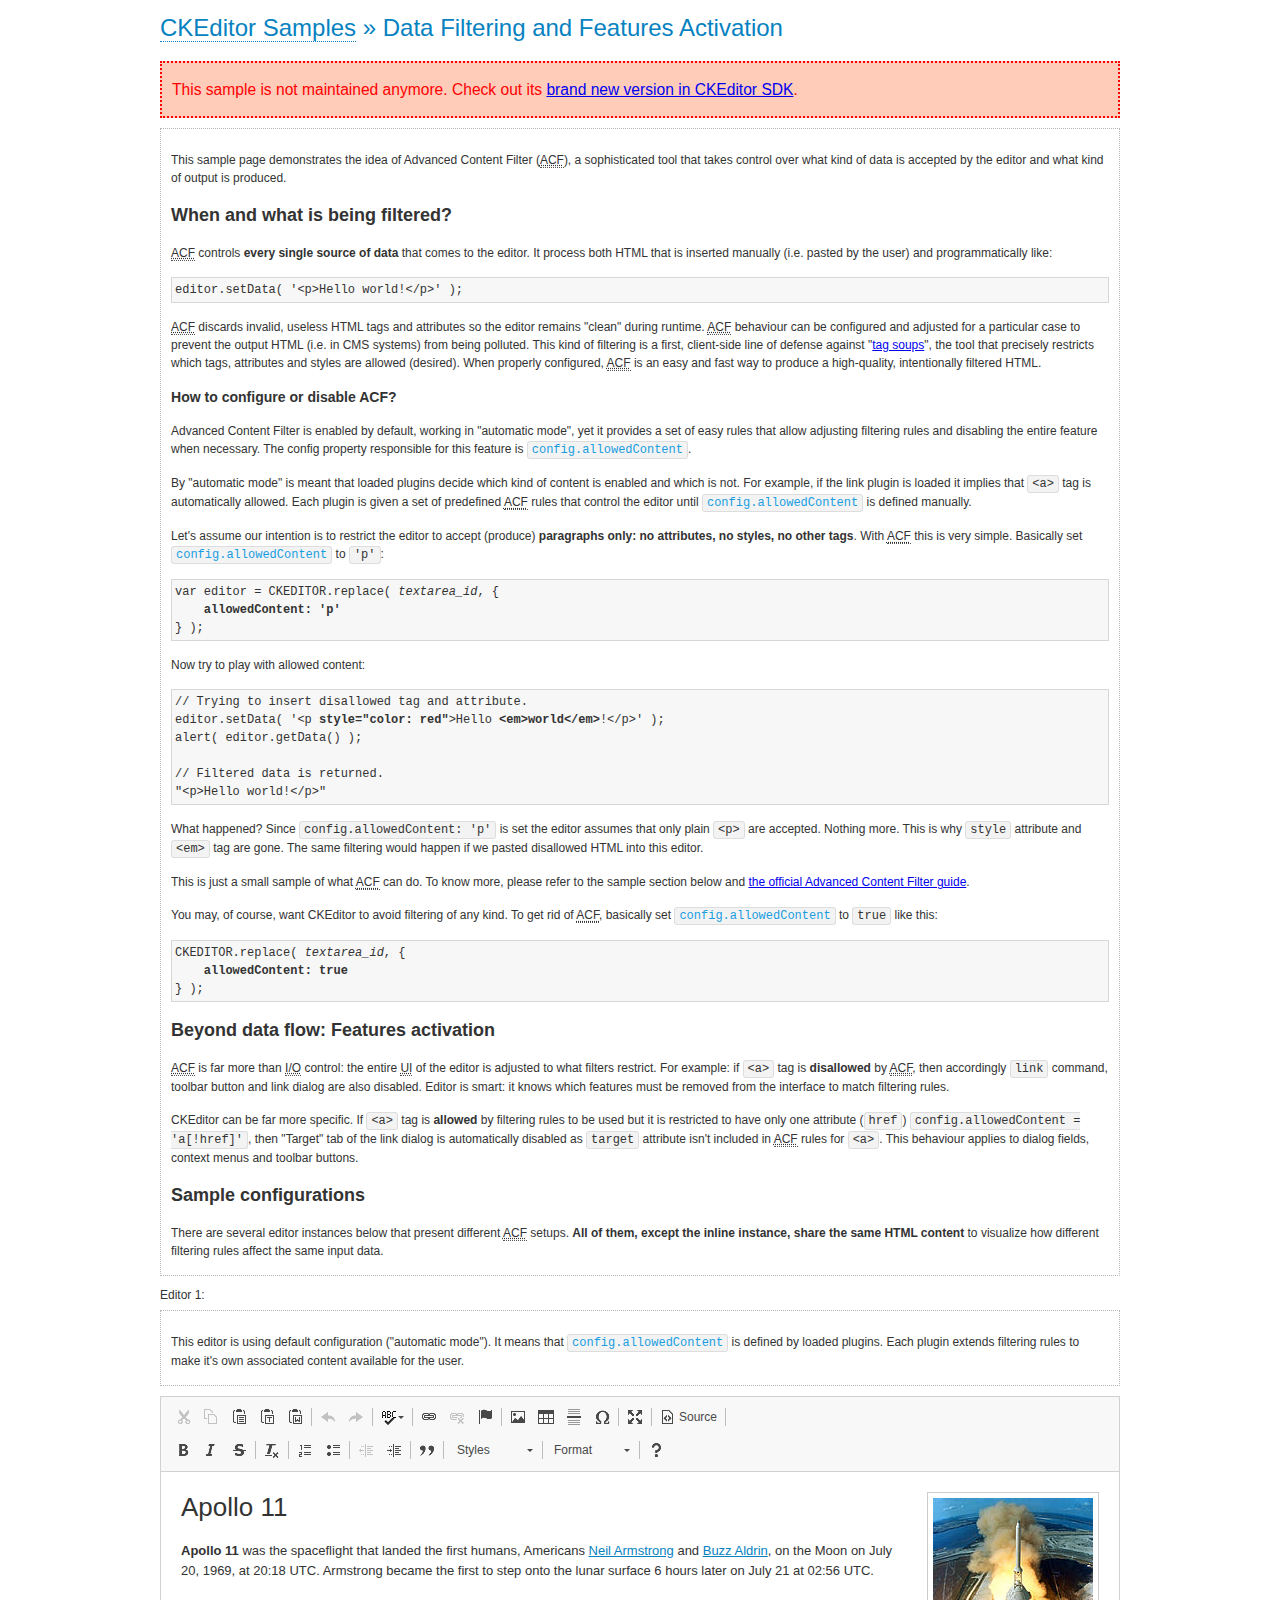
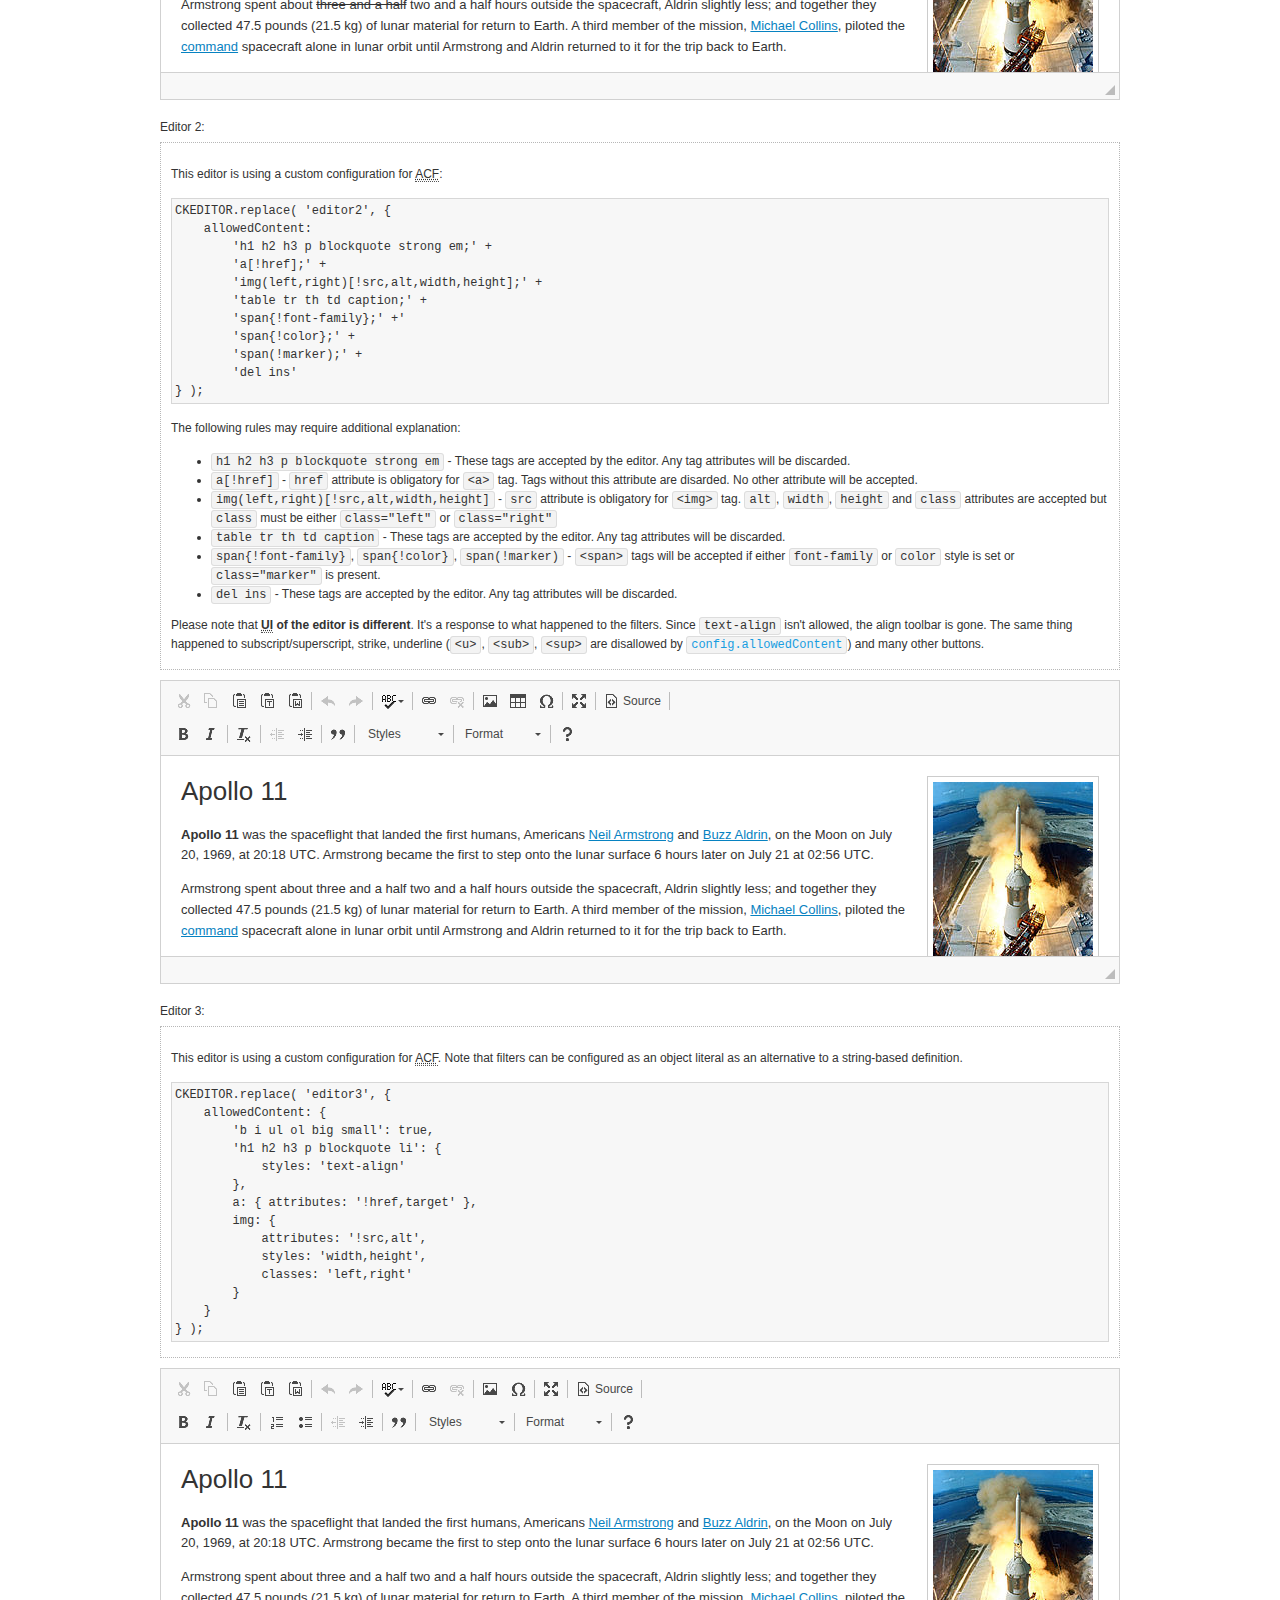
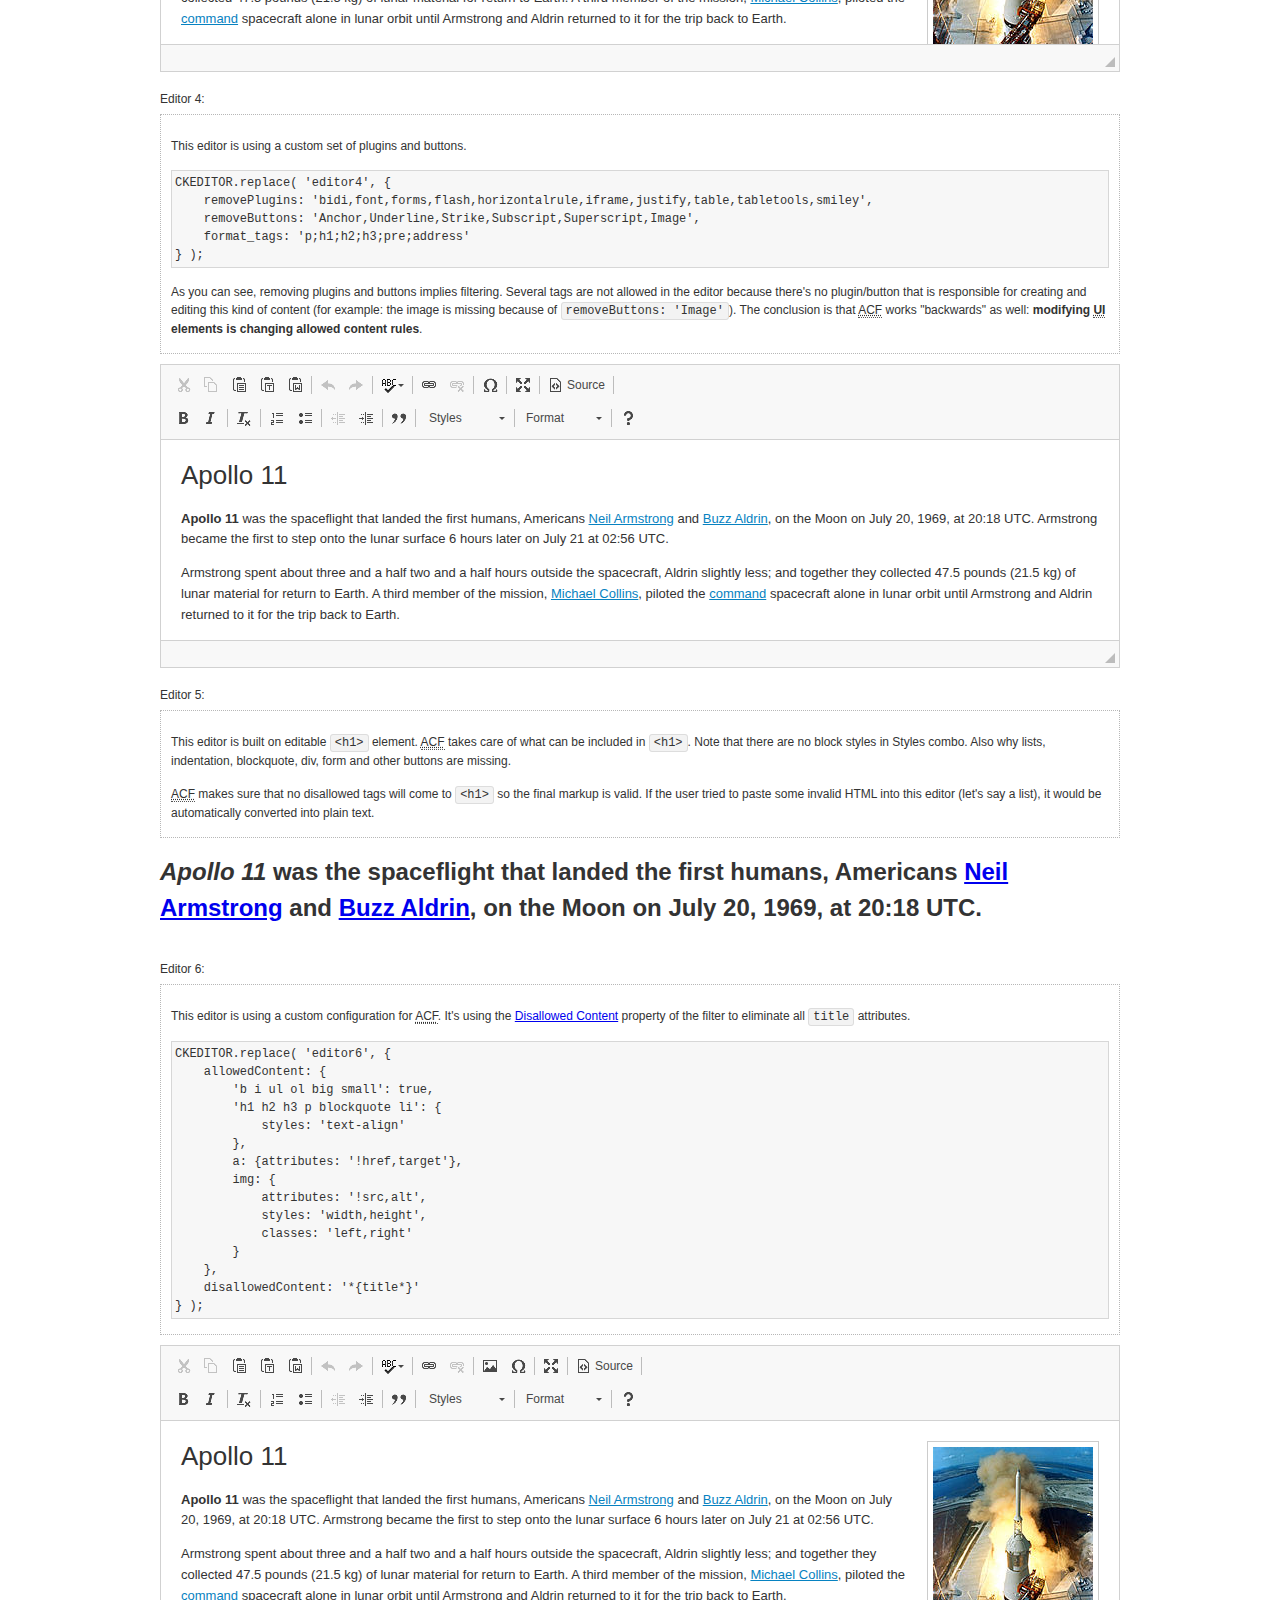
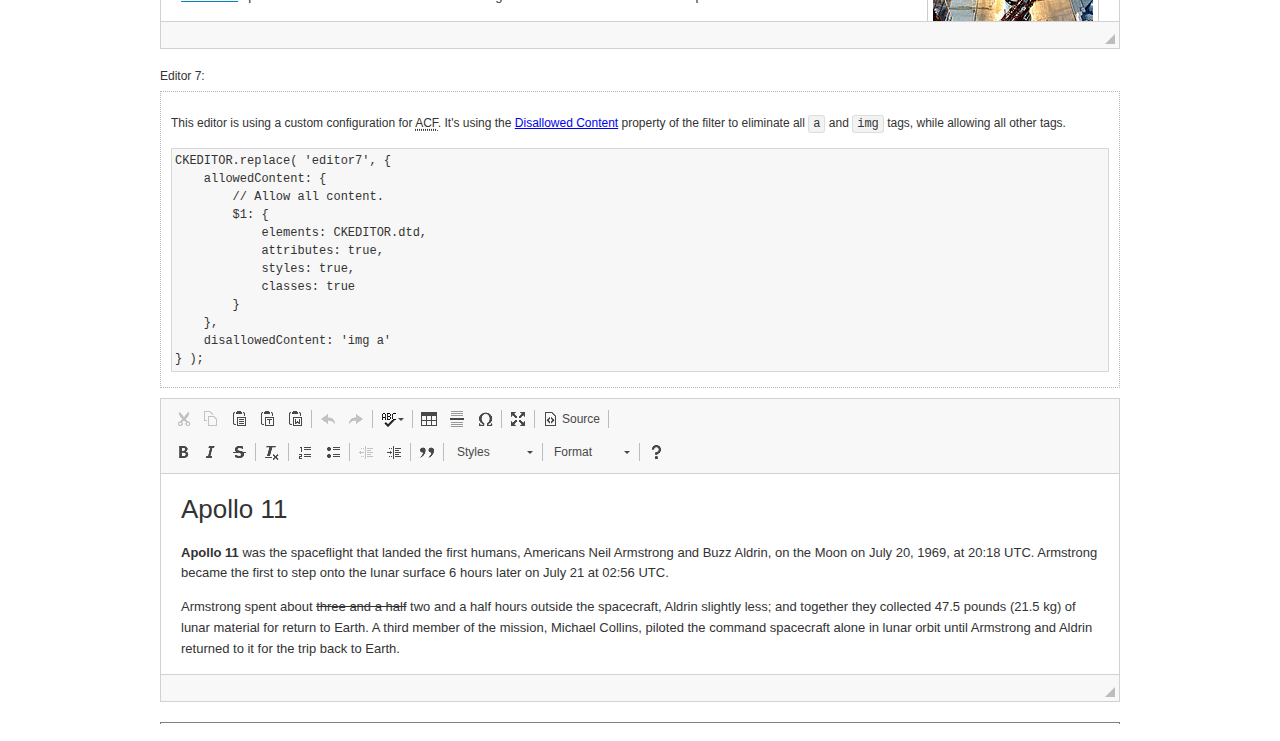
<file: ckeditor/samples/old/datafiltering.html>
<!DOCTYPE html>
<!--
Copyright (c) 2003-2016, CKSource - Frederico Knabben. All rights reserved.
For licensing, see LICENSE.md or http://ckeditor.com/license
-->
<html>
<head>
	<meta charset="utf-8">
	<title>Data Filtering &mdash; CKEditor Sample</title>
	<script src="../../ckeditor.js"></script>
	<link rel="stylesheet" href="sample.css">
	<script>
		// Remove advanced tabs for all editors.
		CKEDITOR.config.removeDialogTabs = 'image:advanced;link:advanced;flash:advanced;creatediv:advanced;editdiv:advanced';
	</script>
</head>
<body>
	<h1 class="samples">
		<a href="index.html">CKEditor Samples</a> &raquo; Data Filtering and Features Activation
	</h1>
	<div class="warning deprecated">
		This sample is not maintained anymore. Check out its <a href="http://sdk.ckeditor.com/samples/acf.html">brand new version in CKEditor SDK</a>.
	</div>
	<div class="description">
		<p>
			This sample page demonstrates the idea of Advanced Content Filter
			(<abbr title="Advanced Content Filter">ACF</abbr>), a sophisticated
			tool that takes control over what kind of data is accepted by the editor and what
			kind of output is produced.
		</p>
		<h2>When and what is being filtered?</h2>
		<p>
			<abbr title="Advanced Content Filter">ACF</abbr> controls
			<strong>every single source of data</strong> that comes to the editor.
			It process both HTML that is inserted manually (i.e. pasted by the user)
			and programmatically like:
		</p>
<pre class="samples">
editor.setData( '&lt;p&gt;Hello world!&lt;/p&gt;' );
</pre>
		<p>
			<abbr title="Advanced Content Filter">ACF</abbr> discards invalid,
			useless HTML tags and attributes so the editor remains "clean" during
			runtime. <abbr title="Advanced Content Filter">ACF</abbr> behaviour
			can be configured and adjusted for a particular case to prevent the
			output HTML (i.e. in CMS systems) from being polluted.

			This kind of filtering is a first, client-side line of defense
			against "<a href="http://en.wikipedia.org/wiki/Tag_soup">tag soups</a>",
			the tool that precisely restricts which tags, attributes and styles
			are allowed (desired). When properly configured, <abbr title="Advanced Content Filter">ACF</abbr>
			is an easy and fast way to produce a high-quality, intentionally filtered HTML.
		</p>

		<h3>How to configure or disable ACF?</h3>
		<p>
			Advanced Content Filter is enabled by default, working in "automatic mode", yet
			it provides a set of easy rules that allow adjusting filtering rules
			and disabling the entire feature when necessary. The config property
			responsible for this feature is <code><a class="samples"
			href="http://docs.ckeditor.com/#!/api/CKEDITOR.config-cfg-allowedContent">config.allowedContent</a></code>.
		</p>
		<p>
			By "automatic mode" is meant that loaded plugins decide which kind
			of content is enabled and which is not. For example, if the link
			plugin is loaded it implies that <code>&lt;a&gt;</code> tag is
			automatically allowed. Each plugin is given a set
			of predefined <abbr title="Advanced Content Filter">ACF</abbr> rules
			that control the editor until <code><a class="samples"
			href="http://docs.ckeditor.com/#!/api/CKEDITOR.config-cfg-allowedContent">
			config.allowedContent</a></code>
			is defined manually.
		</p>
		<p>
			Let's assume our intention is to restrict the editor to accept (produce) <strong>paragraphs
			only: no attributes, no styles, no other tags</strong>.
			With <abbr title="Advanced Content Filter">ACF</abbr>
			this is very simple. Basically set <code><a class="samples"
			href="http://docs.ckeditor.com/#!/api/CKEDITOR.config-cfg-allowedContent">
			config.allowedContent</a></code> to <code>'p'</code>:
		</p>
<pre class="samples">
var editor = CKEDITOR.replace( <em>textarea_id</em>, {
	<strong>allowedContent: 'p'</strong>
} );
</pre>
		<p>
			Now try to play with allowed content:
		</p>
<pre class="samples">
// Trying to insert disallowed tag and attribute.
editor.setData( '&lt;p <strong>style="color: red"</strong>&gt;Hello <strong>&lt;em&gt;world&lt;/em&gt;</strong>!&lt;/p&gt;' );
alert( editor.getData() );

// Filtered data is returned.
"&lt;p&gt;Hello world!&lt;/p&gt;"
</pre>
		<p>
			What happened? Since <code>config.allowedContent: 'p'</code> is set the editor assumes
			that only plain <code>&lt;p&gt;</code> are accepted. Nothing more. This is why
			<code>style</code> attribute and <code>&lt;em&gt;</code> tag are gone. The same
			filtering would happen if we pasted disallowed HTML into this editor.
		</p>
		<p>
			This is just a small sample of what <abbr title="Advanced Content Filter">ACF</abbr>
			can do. To know more, please refer to the sample section below and
			<a href="http://docs.ckeditor.com/#!/guide/dev_advanced_content_filter">the official Advanced Content Filter guide</a>.
		</p>
		<p>
			You may, of course, want CKEditor to avoid filtering of any kind.
			To get rid of <abbr title="Advanced Content Filter">ACF</abbr>,
			basically set <code><a class="samples"
			href="http://docs.ckeditor.com/#!/api/CKEDITOR.config-cfg-allowedContent">
			config.allowedContent</a></code> to <code>true</code> like this:
		</p>
<pre class="samples">
CKEDITOR.replace( <em>textarea_id</em>, {
	<strong>allowedContent: true</strong>
} );
</pre>

		<h2>Beyond data flow: Features activation</h2>
		<p>
			<abbr title="Advanced Content Filter">ACF</abbr> is far more than
			<abbr title="Input/Output">I/O</abbr> control: the entire
			<abbr title="User Interface">UI</abbr> of the editor is adjusted to what
			filters restrict. For example: if <code>&lt;a&gt;</code> tag is
			<strong>disallowed</strong>
			by <abbr title="Advanced Content Filter">ACF</abbr>,
			then accordingly <code>link</code> command, toolbar button and link dialog
			are also disabled. Editor is smart: it knows which features must be
			removed from the interface to match filtering rules.
		</p>
		<p>
			CKEditor can be far more specific. If <code>&lt;a&gt;</code> tag is
			<strong>allowed</strong> by filtering rules to be used but it is restricted
			to have only one attribute (<code>href</code>)
			<code>config.allowedContent = 'a[!href]'</code>, then
			"Target" tab of the link dialog is automatically disabled as <code>target</code>
			attribute isn't included in <abbr title="Advanced Content Filter">ACF</abbr> rules
			for <code>&lt;a&gt;</code>. This behaviour applies to dialog fields, context
			menus and toolbar buttons.
		</p>

		<h2>Sample configurations</h2>
		<p>
			There are several editor instances below that present different
			<abbr title="Advanced Content Filter">ACF</abbr> setups. <strong>All of them,
			except the inline instance, share the same HTML content</strong> to visualize
			how different filtering rules affect the same input data.
		</p>
	</div>

	<div>
		<label for="editor1">
			Editor 1:
		</label>
		<div class="description">
			<p>
				This editor is using default configuration ("automatic mode"). It means that
				<code><a class="samples"
				href="http://docs.ckeditor.com/#!/api/CKEDITOR.config-cfg-allowedContent">
				config.allowedContent</a></code> is defined by loaded plugins.
				Each plugin extends filtering rules to make it's own associated content
				available for the user.
			</p>
		</div>
		<textarea cols="80" id="editor1" name="editor1" rows="10">
			&lt;h1&gt;&lt;img alt=&quot;Saturn V carrying Apollo 11&quot; class=&quot;right&quot; src=&quot;assets/sample.jpg&quot;/&gt; Apollo 11&lt;/h1&gt; &lt;p&gt;&lt;b&gt;Apollo 11&lt;/b&gt; was the spaceflight that landed the first humans, Americans &lt;a href=&quot;http://en.wikipedia.org/wiki/Neil_Armstrong&quot; title=&quot;Neil Armstrong&quot;&gt;Neil Armstrong&lt;/a&gt; and &lt;a href=&quot;http://en.wikipedia.org/wiki/Buzz_Aldrin&quot; title=&quot;Buzz Aldrin&quot;&gt;Buzz Aldrin&lt;/a&gt;, on the Moon on July 20, 1969, at 20:18 UTC. Armstrong became the first to step onto the lunar surface 6 hours later on July 21 at 02:56 UTC.&lt;/p&gt; &lt;p&gt;Armstrong spent about &lt;s&gt;three and a half&lt;/s&gt; two and a half hours outside the spacecraft, Aldrin slightly less; and together they collected 47.5 pounds (21.5&amp;nbsp;kg) of lunar material for return to Earth. A third member of the mission, &lt;a href=&quot;http://en.wikipedia.org/wiki/Michael_Collins_(astronaut)&quot; title=&quot;Michael Collins (astronaut)&quot;&gt;Michael Collins&lt;/a&gt;, piloted the &lt;a href=&quot;http://en.wikipedia.org/wiki/Apollo_Command/Service_Module&quot; title=&quot;Apollo Command/Service Module&quot;&gt;command&lt;/a&gt; spacecraft alone in lunar orbit until Armstrong and Aldrin returned to it for the trip back to Earth.&lt;/p&gt; &lt;h2&gt;Broadcasting and &lt;em&gt;quotes&lt;/em&gt; &lt;a id=&quot;quotes&quot; name=&quot;quotes&quot;&gt;&lt;/a&gt;&lt;/h2&gt; &lt;p&gt;Broadcast on live TV to a world-wide audience, Armstrong stepped onto the lunar surface and described the event as:&lt;/p&gt; &lt;blockquote&gt;&lt;p&gt;One small step for [a] man, one giant leap for mankind.&lt;/p&gt;&lt;/blockquote&gt; &lt;p&gt;Apollo 11 effectively ended the &lt;a href=&quot;http://en.wikipedia.org/wiki/Space_Race&quot; title=&quot;Space Race&quot;&gt;Space Race&lt;/a&gt; and fulfilled a national goal proposed in 1961 by the late U.S. President &lt;a href=&quot;http://en.wikipedia.org/wiki/John_F._Kennedy&quot; title=&quot;John F. Kennedy&quot;&gt;John F. Kennedy&lt;/a&gt; in a speech before the United States Congress:&lt;/p&gt; &lt;blockquote&gt;&lt;p&gt;[...] before this decade is out, of landing a man on the Moon and returning him safely to the Earth.&lt;/p&gt;&lt;/blockquote&gt; &lt;h2&gt;Technical details &lt;a id=&quot;tech-details&quot; name=&quot;tech-details&quot;&gt;&lt;/a&gt;&lt;/h2&gt; &lt;table align=&quot;right&quot; border=&quot;1&quot; bordercolor=&quot;#ccc&quot; cellpadding=&quot;5&quot; cellspacing=&quot;0&quot; style=&quot;border-collapse:collapse;margin:10px 0 10px 15px;&quot;&gt; &lt;caption&gt;&lt;strong&gt;Mission crew&lt;/strong&gt;&lt;/caption&gt; &lt;thead&gt; &lt;tr&gt; &lt;th scope=&quot;col&quot;&gt;Position&lt;/th&gt; &lt;th scope=&quot;col&quot;&gt;Astronaut&lt;/th&gt; &lt;/tr&gt; &lt;/thead&gt; &lt;tbody&gt; &lt;tr&gt; &lt;td&gt;Commander&lt;/td&gt; &lt;td&gt;Neil A. Armstrong&lt;/td&gt; &lt;/tr&gt; &lt;tr&gt; &lt;td&gt;Command Module Pilot&lt;/td&gt; &lt;td&gt;Michael Collins&lt;/td&gt; &lt;/tr&gt; &lt;tr&gt; &lt;td&gt;Lunar Module Pilot&lt;/td&gt; &lt;td&gt;Edwin &amp;quot;Buzz&amp;quot; E. Aldrin, Jr.&lt;/td&gt; &lt;/tr&gt; &lt;/tbody&gt; &lt;/table&gt; &lt;p&gt;Launched by a &lt;strong&gt;Saturn V&lt;/strong&gt; rocket from &lt;a href=&quot;http://en.wikipedia.org/wiki/Kennedy_Space_Center&quot; title=&quot;Kennedy Space Center&quot;&gt;Kennedy Space Center&lt;/a&gt; in Merritt Island, Florida on July 16, Apollo 11 was the fifth manned mission of &lt;a href=&quot;http://en.wikipedia.org/wiki/NASA&quot; title=&quot;NASA&quot;&gt;NASA&lt;/a&gt;&amp;#39;s Apollo program. The Apollo spacecraft had three parts:&lt;/p&gt; &lt;ol&gt; &lt;li&gt;&lt;strong&gt;Command Module&lt;/strong&gt; with a cabin for the three astronauts which was the only part which landed back on Earth&lt;/li&gt; &lt;li&gt;&lt;strong&gt;Service Module&lt;/strong&gt; which supported the Command Module with propulsion, electrical power, oxygen and water&lt;/li&gt; &lt;li&gt;&lt;strong&gt;Lunar Module&lt;/strong&gt; for landing on the Moon.&lt;/li&gt; &lt;/ol&gt; &lt;p&gt;After being sent to the Moon by the Saturn V&amp;#39;s upper stage, the astronauts separated the spacecraft from it and travelled for three days until they entered into lunar orbit. Armstrong and Aldrin then moved into the Lunar Module and landed in the &lt;a href=&quot;http://en.wikipedia.org/wiki/Mare_Tranquillitatis&quot; title=&quot;Mare Tranquillitatis&quot;&gt;Sea of Tranquility&lt;/a&gt;. They stayed a total of about 21 and a half hours on the lunar surface. After lifting off in the upper part of the Lunar Module and rejoining Collins in the Command Module, they returned to Earth and landed in the &lt;a href=&quot;http://en.wikipedia.org/wiki/Pacific_Ocean&quot; title=&quot;Pacific Ocean&quot;&gt;Pacific Ocean&lt;/a&gt; on July 24.&lt;/p&gt; &lt;hr/&gt; &lt;p style=&quot;text-align: right;&quot;&gt;&lt;small&gt;Source: &lt;a href=&quot;http://en.wikipedia.org/wiki/Apollo_11&quot;&gt;Wikipedia.org&lt;/a&gt;&lt;/small&gt;&lt;/p&gt;
		</textarea>

		<script>

			CKEDITOR.replace( 'editor1' );

		</script>
	</div>

	<br>

	<div>
		<label for="editor2">
			Editor 2:
		</label>
		<div class="description">
			<p>
				This editor is using a custom configuration for
				<abbr title="Advanced Content Filter">ACF</abbr>:
			</p>
<pre class="samples">
CKEDITOR.replace( 'editor2', {
	allowedContent:
		'h1 h2 h3 p blockquote strong em;' +
		'a[!href];' +
		'img(left,right)[!src,alt,width,height];' +
		'table tr th td caption;' +
		'span{!font-family};' +'
		'span{!color};' +
		'span(!marker);' +
		'del ins'
} );
</pre>
			<p>
				The following rules may require additional explanation:
			</p>
			<ul>
				<li>
					<code>h1 h2 h3 p blockquote strong em</code> - These tags
					are accepted by the editor. Any tag attributes will be discarded.
				</li>
				<li>
					<code>a[!href]</code> - <code>href</code> attribute is obligatory
					for <code>&lt;a&gt;</code> tag. Tags without this attribute
					are disarded. No other attribute will be accepted.
				</li>
				<li>
					<code>img(left,right)[!src,alt,width,height]</code> - <code>src</code>
					attribute is obligatory for <code>&lt;img&gt;</code> tag.
					<code>alt</code>, <code>width</code>, <code>height</code>
					and <code>class</code> attributes are accepted but
					<code>class</code> must be either <code>class="left"</code>
					or <code>class="right"</code>
				</li>
				<li>
					<code>table tr th td caption</code> - These tags
					are accepted by the editor. Any tag attributes will be discarded.
				</li>
				<li>
					<code>span{!font-family}</code>, <code>span{!color}</code>,
					<code>span(!marker)</code> - <code>&lt;span&gt;</code> tags
					will be accepted if either <code>font-family</code> or
					<code>color</code> style is set or <code>class="marker"</code>
					is present.
				</li>
				<li>
					<code>del ins</code> - These tags
					are accepted by the editor. Any tag attributes will be discarded.
				</li>
			</ul>
			<p>
				Please note that <strong><abbr title="User Interface">UI</abbr> of the
				editor is different</strong>. It's a response to what happened to the filters.
				Since <code>text-align</code> isn't allowed, the align toolbar is gone.
				The same thing happened to subscript/superscript, strike, underline
				(<code>&lt;u&gt;</code>, <code>&lt;sub&gt;</code>, <code>&lt;sup&gt;</code>
				are disallowed by <code><a class="samples"
				href="http://docs.ckeditor.com/#!/api/CKEDITOR.config-cfg-allowedContent">
				config.allowedContent</a></code>) and many other buttons.
			</p>
		</div>
		<textarea cols="80" id="editor2" name="editor2" rows="10">
			&lt;h1&gt;&lt;img alt=&quot;Saturn V carrying Apollo 11&quot; class=&quot;right&quot; src=&quot;assets/sample.jpg&quot;/&gt; Apollo 11&lt;/h1&gt; &lt;p&gt;&lt;b&gt;Apollo 11&lt;/b&gt; was the spaceflight that landed the first humans, Americans &lt;a href=&quot;http://en.wikipedia.org/wiki/Neil_Armstrong&quot; title=&quot;Neil Armstrong&quot;&gt;Neil Armstrong&lt;/a&gt; and &lt;a href=&quot;http://en.wikipedia.org/wiki/Buzz_Aldrin&quot; title=&quot;Buzz Aldrin&quot;&gt;Buzz Aldrin&lt;/a&gt;, on the Moon on July 20, 1969, at 20:18 UTC. Armstrong became the first to step onto the lunar surface 6 hours later on July 21 at 02:56 UTC.&lt;/p&gt; &lt;p&gt;Armstrong spent about &lt;s&gt;three and a half&lt;/s&gt; two and a half hours outside the spacecraft, Aldrin slightly less; and together they collected 47.5 pounds (21.5&amp;nbsp;kg) of lunar material for return to Earth. A third member of the mission, &lt;a href=&quot;http://en.wikipedia.org/wiki/Michael_Collins_(astronaut)&quot; title=&quot;Michael Collins (astronaut)&quot;&gt;Michael Collins&lt;/a&gt;, piloted the &lt;a href=&quot;http://en.wikipedia.org/wiki/Apollo_Command/Service_Module&quot; title=&quot;Apollo Command/Service Module&quot;&gt;command&lt;/a&gt; spacecraft alone in lunar orbit until Armstrong and Aldrin returned to it for the trip back to Earth.&lt;/p&gt; &lt;h2&gt;Broadcasting and &lt;em&gt;quotes&lt;/em&gt; &lt;a id=&quot;quotes&quot; name=&quot;quotes&quot;&gt;&lt;/a&gt;&lt;/h2&gt; &lt;p&gt;Broadcast on live TV to a world-wide audience, Armstrong stepped onto the lunar surface and described the event as:&lt;/p&gt; &lt;blockquote&gt;&lt;p&gt;One small step for [a] man, one giant leap for mankind.&lt;/p&gt;&lt;/blockquote&gt; &lt;p&gt;Apollo 11 effectively ended the &lt;a href=&quot;http://en.wikipedia.org/wiki/Space_Race&quot; title=&quot;Space Race&quot;&gt;Space Race&lt;/a&gt; and fulfilled a national goal proposed in 1961 by the late U.S. President &lt;a href=&quot;http://en.wikipedia.org/wiki/John_F._Kennedy&quot; title=&quot;John F. Kennedy&quot;&gt;John F. Kennedy&lt;/a&gt; in a speech before the United States Congress:&lt;/p&gt; &lt;blockquote&gt;&lt;p&gt;[...] before this decade is out, of landing a man on the Moon and returning him safely to the Earth.&lt;/p&gt;&lt;/blockquote&gt; &lt;h2&gt;Technical details &lt;a id=&quot;tech-details&quot; name=&quot;tech-details&quot;&gt;&lt;/a&gt;&lt;/h2&gt; &lt;table align=&quot;right&quot; border=&quot;1&quot; bordercolor=&quot;#ccc&quot; cellpadding=&quot;5&quot; cellspacing=&quot;0&quot; style=&quot;border-collapse:collapse;margin:10px 0 10px 15px;&quot;&gt; &lt;caption&gt;&lt;strong&gt;Mission crew&lt;/strong&gt;&lt;/caption&gt; &lt;thead&gt; &lt;tr&gt; &lt;th scope=&quot;col&quot;&gt;Position&lt;/th&gt; &lt;th scope=&quot;col&quot;&gt;Astronaut&lt;/th&gt; &lt;/tr&gt; &lt;/thead&gt; &lt;tbody&gt; &lt;tr&gt; &lt;td&gt;Commander&lt;/td&gt; &lt;td&gt;Neil A. Armstrong&lt;/td&gt; &lt;/tr&gt; &lt;tr&gt; &lt;td&gt;Command Module Pilot&lt;/td&gt; &lt;td&gt;Michael Collins&lt;/td&gt; &lt;/tr&gt; &lt;tr&gt; &lt;td&gt;Lunar Module Pilot&lt;/td&gt; &lt;td&gt;Edwin &amp;quot;Buzz&amp;quot; E. Aldrin, Jr.&lt;/td&gt; &lt;/tr&gt; &lt;/tbody&gt; &lt;/table&gt; &lt;p&gt;Launched by a &lt;strong&gt;Saturn V&lt;/strong&gt; rocket from &lt;a href=&quot;http://en.wikipedia.org/wiki/Kennedy_Space_Center&quot; title=&quot;Kennedy Space Center&quot;&gt;Kennedy Space Center&lt;/a&gt; in Merritt Island, Florida on July 16, Apollo 11 was the fifth manned mission of &lt;a href=&quot;http://en.wikipedia.org/wiki/NASA&quot; title=&quot;NASA&quot;&gt;NASA&lt;/a&gt;&amp;#39;s Apollo program. The Apollo spacecraft had three parts:&lt;/p&gt; &lt;ol&gt; &lt;li&gt;&lt;strong&gt;Command Module&lt;/strong&gt; with a cabin for the three astronauts which was the only part which landed back on Earth&lt;/li&gt; &lt;li&gt;&lt;strong&gt;Service Module&lt;/strong&gt; which supported the Command Module with propulsion, electrical power, oxygen and water&lt;/li&gt; &lt;li&gt;&lt;strong&gt;Lunar Module&lt;/strong&gt; for landing on the Moon.&lt;/li&gt; &lt;/ol&gt; &lt;p&gt;After being sent to the Moon by the Saturn V&amp;#39;s upper stage, the astronauts separated the spacecraft from it and travelled for three days until they entered into lunar orbit. Armstrong and Aldrin then moved into the Lunar Module and landed in the &lt;a href=&quot;http://en.wikipedia.org/wiki/Mare_Tranquillitatis&quot; title=&quot;Mare Tranquillitatis&quot;&gt;Sea of Tranquility&lt;/a&gt;. They stayed a total of about 21 and a half hours on the lunar surface. After lifting off in the upper part of the Lunar Module and rejoining Collins in the Command Module, they returned to Earth and landed in the &lt;a href=&quot;http://en.wikipedia.org/wiki/Pacific_Ocean&quot; title=&quot;Pacific Ocean&quot;&gt;Pacific Ocean&lt;/a&gt; on July 24.&lt;/p&gt; &lt;hr/&gt; &lt;p style=&quot;text-align: right;&quot;&gt;&lt;small&gt;Source: &lt;a href=&quot;http://en.wikipedia.org/wiki/Apollo_11&quot;&gt;Wikipedia.org&lt;/a&gt;&lt;/small&gt;&lt;/p&gt;
		</textarea>
		<script>

			CKEDITOR.replace( 'editor2', {
				allowedContent:
					'h1 h2 h3 p blockquote strong em;' +
					'a[!href];' +
					'img(left,right)[!src,alt,width,height];' +
					'table tr th td caption;' +
					'span{!font-family};' +
					'span{!color};' +
					'span(!marker);' +
					'del ins'
			} );

		</script>
	</div>

	<br>

	<div>
		<label for="editor3">
			Editor 3:
		</label>
		<div class="description">
			<p>
				This editor is using a custom configuration for
				<abbr title="Advanced Content Filter">ACF</abbr>.
				Note that filters can be configured as an object literal
				as an alternative to a string-based definition.
			</p>
<pre class="samples">
CKEDITOR.replace( 'editor3', {
	allowedContent: {
		'b i ul ol big small': true,
		'h1 h2 h3 p blockquote li': {
			styles: 'text-align'
		},
		a: { attributes: '!href,target' },
		img: {
			attributes: '!src,alt',
			styles: 'width,height',
			classes: 'left,right'
		}
	}
} );
</pre>
		</div>
		<textarea cols="80" id="editor3" name="editor3" rows="10">
			&lt;h1&gt;&lt;img alt=&quot;Saturn V carrying Apollo 11&quot; class=&quot;right&quot; src=&quot;assets/sample.jpg&quot;/&gt; Apollo 11&lt;/h1&gt; &lt;p&gt;&lt;b&gt;Apollo 11&lt;/b&gt; was the spaceflight that landed the first humans, Americans &lt;a href=&quot;http://en.wikipedia.org/wiki/Neil_Armstrong&quot; title=&quot;Neil Armstrong&quot;&gt;Neil Armstrong&lt;/a&gt; and &lt;a href=&quot;http://en.wikipedia.org/wiki/Buzz_Aldrin&quot; title=&quot;Buzz Aldrin&quot;&gt;Buzz Aldrin&lt;/a&gt;, on the Moon on July 20, 1969, at 20:18 UTC. Armstrong became the first to step onto the lunar surface 6 hours later on July 21 at 02:56 UTC.&lt;/p&gt; &lt;p&gt;Armstrong spent about &lt;s&gt;three and a half&lt;/s&gt; two and a half hours outside the spacecraft, Aldrin slightly less; and together they collected 47.5 pounds (21.5&amp;nbsp;kg) of lunar material for return to Earth. A third member of the mission, &lt;a href=&quot;http://en.wikipedia.org/wiki/Michael_Collins_(astronaut)&quot; title=&quot;Michael Collins (astronaut)&quot;&gt;Michael Collins&lt;/a&gt;, piloted the &lt;a href=&quot;http://en.wikipedia.org/wiki/Apollo_Command/Service_Module&quot; title=&quot;Apollo Command/Service Module&quot;&gt;command&lt;/a&gt; spacecraft alone in lunar orbit until Armstrong and Aldrin returned to it for the trip back to Earth.&lt;/p&gt; &lt;h2&gt;Broadcasting and &lt;em&gt;quotes&lt;/em&gt; &lt;a id=&quot;quotes&quot; name=&quot;quotes&quot;&gt;&lt;/a&gt;&lt;/h2&gt; &lt;p&gt;Broadcast on live TV to a world-wide audience, Armstrong stepped onto the lunar surface and described the event as:&lt;/p&gt; &lt;blockquote&gt;&lt;p&gt;One small step for [a] man, one giant leap for mankind.&lt;/p&gt;&lt;/blockquote&gt; &lt;p&gt;Apollo 11 effectively ended the &lt;a href=&quot;http://en.wikipedia.org/wiki/Space_Race&quot; title=&quot;Space Race&quot;&gt;Space Race&lt;/a&gt; and fulfilled a national goal proposed in 1961 by the late U.S. President &lt;a href=&quot;http://en.wikipedia.org/wiki/John_F._Kennedy&quot; title=&quot;John F. Kennedy&quot;&gt;John F. Kennedy&lt;/a&gt; in a speech before the United States Congress:&lt;/p&gt; &lt;blockquote&gt;&lt;p&gt;[...] before this decade is out, of landing a man on the Moon and returning him safely to the Earth.&lt;/p&gt;&lt;/blockquote&gt; &lt;h2&gt;Technical details &lt;a id=&quot;tech-details&quot; name=&quot;tech-details&quot;&gt;&lt;/a&gt;&lt;/h2&gt; &lt;table align=&quot;right&quot; border=&quot;1&quot; bordercolor=&quot;#ccc&quot; cellpadding=&quot;5&quot; cellspacing=&quot;0&quot; style=&quot;border-collapse:collapse;margin:10px 0 10px 15px;&quot;&gt; &lt;caption&gt;&lt;strong&gt;Mission crew&lt;/strong&gt;&lt;/caption&gt; &lt;thead&gt; &lt;tr&gt; &lt;th scope=&quot;col&quot;&gt;Position&lt;/th&gt; &lt;th scope=&quot;col&quot;&gt;Astronaut&lt;/th&gt; &lt;/tr&gt; &lt;/thead&gt; &lt;tbody&gt; &lt;tr&gt; &lt;td&gt;Commander&lt;/td&gt; &lt;td&gt;Neil A. Armstrong&lt;/td&gt; &lt;/tr&gt; &lt;tr&gt; &lt;td&gt;Command Module Pilot&lt;/td&gt; &lt;td&gt;Michael Collins&lt;/td&gt; &lt;/tr&gt; &lt;tr&gt; &lt;td&gt;Lunar Module Pilot&lt;/td&gt; &lt;td&gt;Edwin &amp;quot;Buzz&amp;quot; E. Aldrin, Jr.&lt;/td&gt; &lt;/tr&gt; &lt;/tbody&gt; &lt;/table&gt; &lt;p&gt;Launched by a &lt;strong&gt;Saturn V&lt;/strong&gt; rocket from &lt;a href=&quot;http://en.wikipedia.org/wiki/Kennedy_Space_Center&quot; title=&quot;Kennedy Space Center&quot;&gt;Kennedy Space Center&lt;/a&gt; in Merritt Island, Florida on July 16, Apollo 11 was the fifth manned mission of &lt;a href=&quot;http://en.wikipedia.org/wiki/NASA&quot; title=&quot;NASA&quot;&gt;NASA&lt;/a&gt;&amp;#39;s Apollo program. The Apollo spacecraft had three parts:&lt;/p&gt; &lt;ol&gt; &lt;li&gt;&lt;strong&gt;Command Module&lt;/strong&gt; with a cabin for the three astronauts which was the only part which landed back on Earth&lt;/li&gt; &lt;li&gt;&lt;strong&gt;Service Module&lt;/strong&gt; which supported the Command Module with propulsion, electrical power, oxygen and water&lt;/li&gt; &lt;li&gt;&lt;strong&gt;Lunar Module&lt;/strong&gt; for landing on the Moon.&lt;/li&gt; &lt;/ol&gt; &lt;p&gt;After being sent to the Moon by the Saturn V&amp;#39;s upper stage, the astronauts separated the spacecraft from it and travelled for three days until they entered into lunar orbit. Armstrong and Aldrin then moved into the Lunar Module and landed in the &lt;a href=&quot;http://en.wikipedia.org/wiki/Mare_Tranquillitatis&quot; title=&quot;Mare Tranquillitatis&quot;&gt;Sea of Tranquility&lt;/a&gt;. They stayed a total of about 21 and a half hours on the lunar surface. After lifting off in the upper part of the Lunar Module and rejoining Collins in the Command Module, they returned to Earth and landed in the &lt;a href=&quot;http://en.wikipedia.org/wiki/Pacific_Ocean&quot; title=&quot;Pacific Ocean&quot;&gt;Pacific Ocean&lt;/a&gt; on July 24.&lt;/p&gt; &lt;hr/&gt; &lt;p style=&quot;text-align: right;&quot;&gt;&lt;small&gt;Source: &lt;a href=&quot;http://en.wikipedia.org/wiki/Apollo_11&quot;&gt;Wikipedia.org&lt;/a&gt;&lt;/small&gt;&lt;/p&gt;
		</textarea>
		<script>

			CKEDITOR.replace( 'editor3', {
				allowedContent: {
					'b i ul ol big small': true,
					'h1 h2 h3 p blockquote li': {
						styles: 'text-align'
					},
					a: { attributes: '!href,target' },
					img: {
						attributes: '!src,alt',
						styles: 'width,height',
						classes: 'left,right'
					}
				}
			} );

		</script>
	</div>

	<br>

	<div>
		<label for="editor4">
			Editor 4:
		</label>
		<div class="description">
			<p>
				This editor is using a custom set of plugins and buttons.
			</p>
<pre class="samples">
CKEDITOR.replace( 'editor4', {
	removePlugins: 'bidi,font,forms,flash,horizontalrule,iframe,justify,table,tabletools,smiley',
	removeButtons: 'Anchor,Underline,Strike,Subscript,Superscript,Image',
	format_tags: 'p;h1;h2;h3;pre;address'
} );
</pre>
			<p>
				As you can see, removing plugins and buttons implies filtering.
				Several tags are not allowed in the editor because there's no
				plugin/button that is responsible for creating and editing this
				kind of content (for example: the image is missing because
				of <code>removeButtons: 'Image'</code>). The conclusion is that
				<abbr title="Advanced Content Filter">ACF</abbr> works "backwards"
				as well: <strong>modifying <abbr title="User Interface">UI</abbr>
				elements is changing allowed content rules</strong>.
			</p>
		</div>
		<textarea cols="80" id="editor4" name="editor4" rows="10">
			&lt;h1&gt;&lt;img alt=&quot;Saturn V carrying Apollo 11&quot; class=&quot;right&quot; src=&quot;assets/sample.jpg&quot;/&gt; Apollo 11&lt;/h1&gt; &lt;p&gt;&lt;b&gt;Apollo 11&lt;/b&gt; was the spaceflight that landed the first humans, Americans &lt;a href=&quot;http://en.wikipedia.org/wiki/Neil_Armstrong&quot; title=&quot;Neil Armstrong&quot;&gt;Neil Armstrong&lt;/a&gt; and &lt;a href=&quot;http://en.wikipedia.org/wiki/Buzz_Aldrin&quot; title=&quot;Buzz Aldrin&quot;&gt;Buzz Aldrin&lt;/a&gt;, on the Moon on July 20, 1969, at 20:18 UTC. Armstrong became the first to step onto the lunar surface 6 hours later on July 21 at 02:56 UTC.&lt;/p&gt; &lt;p&gt;Armstrong spent about &lt;s&gt;three and a half&lt;/s&gt; two and a half hours outside the spacecraft, Aldrin slightly less; and together they collected 47.5 pounds (21.5&amp;nbsp;kg) of lunar material for return to Earth. A third member of the mission, &lt;a href=&quot;http://en.wikipedia.org/wiki/Michael_Collins_(astronaut)&quot; title=&quot;Michael Collins (astronaut)&quot;&gt;Michael Collins&lt;/a&gt;, piloted the &lt;a href=&quot;http://en.wikipedia.org/wiki/Apollo_Command/Service_Module&quot; title=&quot;Apollo Command/Service Module&quot;&gt;command&lt;/a&gt; spacecraft alone in lunar orbit until Armstrong and Aldrin returned to it for the trip back to Earth.&lt;/p&gt; &lt;h2&gt;Broadcasting and &lt;em&gt;quotes&lt;/em&gt; &lt;a id=&quot;quotes&quot; name=&quot;quotes&quot;&gt;&lt;/a&gt;&lt;/h2&gt; &lt;p&gt;Broadcast on live TV to a world-wide audience, Armstrong stepped onto the lunar surface and described the event as:&lt;/p&gt; &lt;blockquote&gt;&lt;p&gt;One small step for [a] man, one giant leap for mankind.&lt;/p&gt;&lt;/blockquote&gt; &lt;p&gt;Apollo 11 effectively ended the &lt;a href=&quot;http://en.wikipedia.org/wiki/Space_Race&quot; title=&quot;Space Race&quot;&gt;Space Race&lt;/a&gt; and fulfilled a national goal proposed in 1961 by the late U.S. President &lt;a href=&quot;http://en.wikipedia.org/wiki/John_F._Kennedy&quot; title=&quot;John F. Kennedy&quot;&gt;John F. Kennedy&lt;/a&gt; in a speech before the United States Congress:&lt;/p&gt; &lt;blockquote&gt;&lt;p&gt;[...] before this decade is out, of landing a man on the Moon and returning him safely to the Earth.&lt;/p&gt;&lt;/blockquote&gt; &lt;h2&gt;Technical details &lt;a id=&quot;tech-details&quot; name=&quot;tech-details&quot;&gt;&lt;/a&gt;&lt;/h2&gt; &lt;table align=&quot;right&quot; border=&quot;1&quot; bordercolor=&quot;#ccc&quot; cellpadding=&quot;5&quot; cellspacing=&quot;0&quot; style=&quot;border-collapse:collapse;margin:10px 0 10px 15px;&quot;&gt; &lt;caption&gt;&lt;strong&gt;Mission crew&lt;/strong&gt;&lt;/caption&gt; &lt;thead&gt; &lt;tr&gt; &lt;th scope=&quot;col&quot;&gt;Position&lt;/th&gt; &lt;th scope=&quot;col&quot;&gt;Astronaut&lt;/th&gt; &lt;/tr&gt; &lt;/thead&gt; &lt;tbody&gt; &lt;tr&gt; &lt;td&gt;Commander&lt;/td&gt; &lt;td&gt;Neil A. Armstrong&lt;/td&gt; &lt;/tr&gt; &lt;tr&gt; &lt;td&gt;Command Module Pilot&lt;/td&gt; &lt;td&gt;Michael Collins&lt;/td&gt; &lt;/tr&gt; &lt;tr&gt; &lt;td&gt;Lunar Module Pilot&lt;/td&gt; &lt;td&gt;Edwin &amp;quot;Buzz&amp;quot; E. Aldrin, Jr.&lt;/td&gt; &lt;/tr&gt; &lt;/tbody&gt; &lt;/table&gt; &lt;p&gt;Launched by a &lt;strong&gt;Saturn V&lt;/strong&gt; rocket from &lt;a href=&quot;http://en.wikipedia.org/wiki/Kennedy_Space_Center&quot; title=&quot;Kennedy Space Center&quot;&gt;Kennedy Space Center&lt;/a&gt; in Merritt Island, Florida on July 16, Apollo 11 was the fifth manned mission of &lt;a href=&quot;http://en.wikipedia.org/wiki/NASA&quot; title=&quot;NASA&quot;&gt;NASA&lt;/a&gt;&amp;#39;s Apollo program. The Apollo spacecraft had three parts:&lt;/p&gt; &lt;ol&gt; &lt;li&gt;&lt;strong&gt;Command Module&lt;/strong&gt; with a cabin for the three astronauts which was the only part which landed back on Earth&lt;/li&gt; &lt;li&gt;&lt;strong&gt;Service Module&lt;/strong&gt; which supported the Command Module with propulsion, electrical power, oxygen and water&lt;/li&gt; &lt;li&gt;&lt;strong&gt;Lunar Module&lt;/strong&gt; for landing on the Moon.&lt;/li&gt; &lt;/ol&gt; &lt;p&gt;After being sent to the Moon by the Saturn V&amp;#39;s upper stage, the astronauts separated the spacecraft from it and travelled for three days until they entered into lunar orbit. Armstrong and Aldrin then moved into the Lunar Module and landed in the &lt;a href=&quot;http://en.wikipedia.org/wiki/Mare_Tranquillitatis&quot; title=&quot;Mare Tranquillitatis&quot;&gt;Sea of Tranquility&lt;/a&gt;. They stayed a total of about 21 and a half hours on the lunar surface. After lifting off in the upper part of the Lunar Module and rejoining Collins in the Command Module, they returned to Earth and landed in the &lt;a href=&quot;http://en.wikipedia.org/wiki/Pacific_Ocean&quot; title=&quot;Pacific Ocean&quot;&gt;Pacific Ocean&lt;/a&gt; on July 24.&lt;/p&gt; &lt;hr/&gt; &lt;p style=&quot;text-align: right;&quot;&gt;&lt;small&gt;Source: &lt;a href=&quot;http://en.wikipedia.org/wiki/Apollo_11&quot;&gt;Wikipedia.org&lt;/a&gt;&lt;/small&gt;&lt;/p&gt;
		</textarea>
		<script>

			CKEDITOR.replace( 'editor4', {
				removePlugins: 'bidi,div,font,forms,flash,horizontalrule,iframe,justify,table,tabletools,smiley',
				removeButtons: 'Anchor,Underline,Strike,Subscript,Superscript,Image',
				format_tags: 'p;h1;h2;h3;pre;address'
			} );

		</script>
	</div>

	<br>

	<div>
		<label for="editor5">
			Editor 5:
		</label>
		<div class="description">
			<p>
				This editor is built on editable <code>&lt;h1&gt;</code> element.
				<abbr title="Advanced Content Filter">ACF</abbr> takes care of
				what can be included in <code>&lt;h1&gt;</code>. Note that there
				are no block styles in Styles combo. Also why lists, indentation,
				blockquote, div, form and other buttons are missing.
			</p>
			<p>
				<abbr title="Advanced Content Filter">ACF</abbr> makes sure that
				no disallowed tags will come to <code>&lt;h1&gt;</code> so the final
				markup is valid. If the user tried to paste some invalid HTML
				into this editor (let's say a list), it would be automatically
				converted into plain text.
			</p>
		</div>
		<h1 id="editor5" contenteditable="true">
			<em>Apollo 11</em> was the spaceflight that landed the first humans, Americans <a href="http://en.wikipedia.org/wiki/Neil_Armstrong" title="Neil Armstrong">Neil Armstrong</a> and <a href="http://en.wikipedia.org/wiki/Buzz_Aldrin" title="Buzz Aldrin">Buzz Aldrin</a>, on the Moon on July 20, 1969, at 20:18 UTC.
		</h1>
	</div>

	<br>

	<div>
		<label for="editor3">
			Editor 6:
		</label>
		<div class="description">
			<p>
				This editor is using a custom configuration for <abbr title="Advanced Content Filter">ACF</abbr>.
				It's using the <a href="http://docs.ckeditor.com/#!/guide/dev_disallowed_content" rel="noopener noreferrer" target="_blank">
				Disallowed Content</a> property of the filter to eliminate all <code>title</code> attributes.
			</p>

<pre class="samples">
CKEDITOR.replace( 'editor6', {
	allowedContent: {
		'b i ul ol big small': true,
		'h1 h2 h3 p blockquote li': {
			styles: 'text-align'
		},
		a: {attributes: '!href,target'},
		img: {
			attributes: '!src,alt',
			styles: 'width,height',
			classes: 'left,right'
		}
	},
	disallowedContent: '*{title*}'
} );
</pre>
		</div>
		<textarea cols="80" id="editor6" name="editor6" rows="10">
			&lt;h1&gt;&lt;img alt=&quot;Saturn V carrying Apollo 11&quot; class=&quot;right&quot; src=&quot;assets/sample.jpg&quot;/&gt; Apollo 11&lt;/h1&gt; &lt;p&gt;&lt;b&gt;Apollo 11&lt;/b&gt; was the spaceflight that landed the first humans, Americans &lt;a href=&quot;http://en.wikipedia.org/wiki/Neil_Armstrong&quot; title=&quot;Neil Armstrong&quot;&gt;Neil Armstrong&lt;/a&gt; and &lt;a href=&quot;http://en.wikipedia.org/wiki/Buzz_Aldrin&quot; title=&quot;Buzz Aldrin&quot;&gt;Buzz Aldrin&lt;/a&gt;, on the Moon on July 20, 1969, at 20:18 UTC. Armstrong became the first to step onto the lunar surface 6 hours later on July 21 at 02:56 UTC.&lt;/p&gt; &lt;p&gt;Armstrong spent about &lt;s&gt;three and a half&lt;/s&gt; two and a half hours outside the spacecraft, Aldrin slightly less; and together they collected 47.5 pounds (21.5&amp;nbsp;kg) of lunar material for return to Earth. A third member of the mission, &lt;a href=&quot;http://en.wikipedia.org/wiki/Michael_Collins_(astronaut)&quot; title=&quot;Michael Collins (astronaut)&quot;&gt;Michael Collins&lt;/a&gt;, piloted the &lt;a href=&quot;http://en.wikipedia.org/wiki/Apollo_Command/Service_Module&quot; title=&quot;Apollo Command/Service Module&quot;&gt;command&lt;/a&gt; spacecraft alone in lunar orbit until Armstrong and Aldrin returned to it for the trip back to Earth.&lt;/p&gt; &lt;h2&gt;Broadcasting and &lt;em&gt;quotes&lt;/em&gt; &lt;a id=&quot;quotes&quot; name=&quot;quotes&quot;&gt;&lt;/a&gt;&lt;/h2&gt; &lt;p&gt;Broadcast on live TV to a world-wide audience, Armstrong stepped onto the lunar surface and described the event as:&lt;/p&gt; &lt;blockquote&gt;&lt;p&gt;One small step for [a] man, one giant leap for mankind.&lt;/p&gt;&lt;/blockquote&gt; &lt;p&gt;Apollo 11 effectively ended the &lt;a href=&quot;http://en.wikipedia.org/wiki/Space_Race&quot; title=&quot;Space Race&quot;&gt;Space Race&lt;/a&gt; and fulfilled a national goal proposed in 1961 by the late U.S. President &lt;a href=&quot;http://en.wikipedia.org/wiki/John_F._Kennedy&quot; title=&quot;John F. Kennedy&quot;&gt;John F. Kennedy&lt;/a&gt; in a speech before the United States Congress:&lt;/p&gt; &lt;blockquote&gt;&lt;p&gt;[...] before this decade is out, of landing a man on the Moon and returning him safely to the Earth.&lt;/p&gt;&lt;/blockquote&gt; &lt;h2&gt;Technical details &lt;a id=&quot;tech-details&quot; name=&quot;tech-details&quot;&gt;&lt;/a&gt;&lt;/h2&gt; &lt;table align=&quot;right&quot; border=&quot;1&quot; bordercolor=&quot;#ccc&quot; cellpadding=&quot;5&quot; cellspacing=&quot;0&quot; style=&quot;border-collapse:collapse;margin:10px 0 10px 15px;&quot;&gt; &lt;caption&gt;&lt;strong&gt;Mission crew&lt;/strong&gt;&lt;/caption&gt; &lt;thead&gt; &lt;tr&gt; &lt;th scope=&quot;col&quot;&gt;Position&lt;/th&gt; &lt;th scope=&quot;col&quot;&gt;Astronaut&lt;/th&gt; &lt;/tr&gt; &lt;/thead&gt; &lt;tbody&gt; &lt;tr&gt; &lt;td&gt;Commander&lt;/td&gt; &lt;td&gt;Neil A. Armstrong&lt;/td&gt; &lt;/tr&gt; &lt;tr&gt; &lt;td&gt;Command Module Pilot&lt;/td&gt; &lt;td&gt;Michael Collins&lt;/td&gt; &lt;/tr&gt; &lt;tr&gt; &lt;td&gt;Lunar Module Pilot&lt;/td&gt; &lt;td&gt;Edwin &amp;quot;Buzz&amp;quot; E. Aldrin, Jr.&lt;/td&gt; &lt;/tr&gt; &lt;/tbody&gt; &lt;/table&gt; &lt;p&gt;Launched by a &lt;strong&gt;Saturn V&lt;/strong&gt; rocket from &lt;a href=&quot;http://en.wikipedia.org/wiki/Kennedy_Space_Center&quot; title=&quot;Kennedy Space Center&quot;&gt;Kennedy Space Center&lt;/a&gt; in Merritt Island, Florida on July 16, Apollo 11 was the fifth manned mission of &lt;a href=&quot;http://en.wikipedia.org/wiki/NASA&quot; title=&quot;NASA&quot;&gt;NASA&lt;/a&gt;&amp;#39;s Apollo program. The Apollo spacecraft had three parts:&lt;/p&gt; &lt;ol&gt; &lt;li&gt;&lt;strong&gt;Command Module&lt;/strong&gt; with a cabin for the three astronauts which was the only part which landed back on Earth&lt;/li&gt; &lt;li&gt;&lt;strong&gt;Service Module&lt;/strong&gt; which supported the Command Module with propulsion, electrical power, oxygen and water&lt;/li&gt; &lt;li&gt;&lt;strong&gt;Lunar Module&lt;/strong&gt; for landing on the Moon.&lt;/li&gt; &lt;/ol&gt; &lt;p&gt;After being sent to the Moon by the Saturn V&amp;#39;s upper stage, the astronauts separated the spacecraft from it and travelled for three days until they entered into lunar orbit. Armstrong and Aldrin then moved into the Lunar Module and landed in the &lt;a href=&quot;http://en.wikipedia.org/wiki/Mare_Tranquillitatis&quot; title=&quot;Mare Tranquillitatis&quot;&gt;Sea of Tranquility&lt;/a&gt;. They stayed a total of about 21 and a half hours on the lunar surface. After lifting off in the upper part of the Lunar Module and rejoining Collins in the Command Module, they returned to Earth and landed in the &lt;a href=&quot;http://en.wikipedia.org/wiki/Pacific_Ocean&quot; title=&quot;Pacific Ocean&quot;&gt;Pacific Ocean&lt;/a&gt; on July 24.&lt;/p&gt; &lt;hr/&gt; &lt;p style=&quot;text-align: right;&quot;&gt;&lt;small&gt;Source: &lt;a href=&quot;http://en.wikipedia.org/wiki/Apollo_11&quot;&gt;Wikipedia.org&lt;/a&gt;&lt;/small&gt;&lt;/p&gt;
		</textarea>
		<script>

			CKEDITOR.replace( 'editor6', {
				allowedContent: {
					'b i ul ol big small': true,
					'h1 h2 h3 p blockquote li': {
						styles: 'text-align'
					},
					a: {attributes: '!href,target'},
					img: {
						attributes: '!src,alt',
						styles: 'width,height',
						classes: 'left,right'
					}
				},
				disallowedContent: '*{title*}'
			} );

		</script>
	</div>

	<br>

	<div>
		<label for="editor7">
			Editor 7:
		</label>
		<div class="description">
			<p>
				This editor is using a custom configuration for <abbr title="Advanced Content Filter">ACF</abbr>.
				It's using the <a href="http://docs.ckeditor.com/#!/guide/dev_disallowed_content" rel="noopener noreferrer" target="_blank">
				Disallowed Content</a> property of the filter to eliminate all <code>a</code> and <code>img</code> tags,
				while allowing all other tags.
			</p>
<pre class="samples">
CKEDITOR.replace( 'editor7', {
	allowedContent: {
		// Allow all content.
		$1: {
			elements: CKEDITOR.dtd,
			attributes: true,
			styles: true,
			classes: true
		}
	},
	disallowedContent: 'img a'
} );
</pre>
		</div>
		<textarea cols="80" id="editor7" name="editor7" rows="10">
			&lt;h1&gt;&lt;img alt=&quot;Saturn V carrying Apollo 11&quot; class=&quot;right&quot; src=&quot;assets/sample.jpg&quot;/&gt; Apollo 11&lt;/h1&gt; &lt;p&gt;&lt;b&gt;Apollo 11&lt;/b&gt; was the spaceflight that landed the first humans, Americans &lt;a href=&quot;http://en.wikipedia.org/wiki/Neil_Armstrong&quot; title=&quot;Neil Armstrong&quot;&gt;Neil Armstrong&lt;/a&gt; and &lt;a href=&quot;http://en.wikipedia.org/wiki/Buzz_Aldrin&quot; title=&quot;Buzz Aldrin&quot;&gt;Buzz Aldrin&lt;/a&gt;, on the Moon on July 20, 1969, at 20:18 UTC. Armstrong became the first to step onto the lunar surface 6 hours later on July 21 at 02:56 UTC.&lt;/p&gt; &lt;p&gt;Armstrong spent about &lt;s&gt;three and a half&lt;/s&gt; two and a half hours outside the spacecraft, Aldrin slightly less; and together they collected 47.5 pounds (21.5&amp;nbsp;kg) of lunar material for return to Earth. A third member of the mission, &lt;a href=&quot;http://en.wikipedia.org/wiki/Michael_Collins_(astronaut)&quot; title=&quot;Michael Collins (astronaut)&quot;&gt;Michael Collins&lt;/a&gt;, piloted the &lt;a href=&quot;http://en.wikipedia.org/wiki/Apollo_Command/Service_Module&quot; title=&quot;Apollo Command/Service Module&quot;&gt;command&lt;/a&gt; spacecraft alone in lunar orbit until Armstrong and Aldrin returned to it for the trip back to Earth.&lt;/p&gt; &lt;h2&gt;Broadcasting and &lt;em&gt;quotes&lt;/em&gt; &lt;a id=&quot;quotes&quot; name=&quot;quotes&quot;&gt;&lt;/a&gt;&lt;/h2&gt; &lt;p&gt;Broadcast on live TV to a world-wide audience, Armstrong stepped onto the lunar surface and described the event as:&lt;/p&gt; &lt;blockquote&gt;&lt;p&gt;One small step for [a] man, one giant leap for mankind.&lt;/p&gt;&lt;/blockquote&gt; &lt;p&gt;Apollo 11 effectively ended the &lt;a href=&quot;http://en.wikipedia.org/wiki/Space_Race&quot; title=&quot;Space Race&quot;&gt;Space Race&lt;/a&gt; and fulfilled a national goal proposed in 1961 by the late U.S. President &lt;a href=&quot;http://en.wikipedia.org/wiki/John_F._Kennedy&quot; title=&quot;John F. Kennedy&quot;&gt;John F. Kennedy&lt;/a&gt; in a speech before the United States Congress:&lt;/p&gt; &lt;blockquote&gt;&lt;p&gt;[...] before this decade is out, of landing a man on the Moon and returning him safely to the Earth.&lt;/p&gt;&lt;/blockquote&gt; &lt;h2&gt;Technical details &lt;a id=&quot;tech-details&quot; name=&quot;tech-details&quot;&gt;&lt;/a&gt;&lt;/h2&gt; &lt;table align=&quot;right&quot; border=&quot;1&quot; bordercolor=&quot;#ccc&quot; cellpadding=&quot;5&quot; cellspacing=&quot;0&quot; style=&quot;border-collapse:collapse;margin:10px 0 10px 15px;&quot;&gt; &lt;caption&gt;&lt;strong&gt;Mission crew&lt;/strong&gt;&lt;/caption&gt; &lt;thead&gt; &lt;tr&gt; &lt;th scope=&quot;col&quot;&gt;Position&lt;/th&gt; &lt;th scope=&quot;col&quot;&gt;Astronaut&lt;/th&gt; &lt;/tr&gt; &lt;/thead&gt; &lt;tbody&gt; &lt;tr&gt; &lt;td&gt;Commander&lt;/td&gt; &lt;td&gt;Neil A. Armstrong&lt;/td&gt; &lt;/tr&gt; &lt;tr&gt; &lt;td&gt;Command Module Pilot&lt;/td&gt; &lt;td&gt;Michael Collins&lt;/td&gt; &lt;/tr&gt; &lt;tr&gt; &lt;td&gt;Lunar Module Pilot&lt;/td&gt; &lt;td&gt;Edwin &amp;quot;Buzz&amp;quot; E. Aldrin, Jr.&lt;/td&gt; &lt;/tr&gt; &lt;/tbody&gt; &lt;/table&gt; &lt;p&gt;Launched by a &lt;strong&gt;Saturn V&lt;/strong&gt; rocket from &lt;a href=&quot;http://en.wikipedia.org/wiki/Kennedy_Space_Center&quot; title=&quot;Kennedy Space Center&quot;&gt;Kennedy Space Center&lt;/a&gt; in Merritt Island, Florida on July 16, Apollo 11 was the fifth manned mission of &lt;a href=&quot;http://en.wikipedia.org/wiki/NASA&quot; title=&quot;NASA&quot;&gt;NASA&lt;/a&gt;&amp;#39;s Apollo program. The Apollo spacecraft had three parts:&lt;/p&gt; &lt;ol&gt; &lt;li&gt;&lt;strong&gt;Command Module&lt;/strong&gt; with a cabin for the three astronauts which was the only part which landed back on Earth&lt;/li&gt; &lt;li&gt;&lt;strong&gt;Service Module&lt;/strong&gt; which supported the Command Module with propulsion, electrical power, oxygen and water&lt;/li&gt; &lt;li&gt;&lt;strong&gt;Lunar Module&lt;/strong&gt; for landing on the Moon.&lt;/li&gt; &lt;/ol&gt; &lt;p&gt;After being sent to the Moon by the Saturn V&amp;#39;s upper stage, the astronauts separated the spacecraft from it and travelled for three days until they entered into lunar orbit. Armstrong and Aldrin then moved into the Lunar Module and landed in the &lt;a href=&quot;http://en.wikipedia.org/wiki/Mare_Tranquillitatis&quot; title=&quot;Mare Tranquillitatis&quot;&gt;Sea of Tranquility&lt;/a&gt;. They stayed a total of about 21 and a half hours on the lunar surface. After lifting off in the upper part of the Lunar Module and rejoining Collins in the Command Module, they returned to Earth and landed in the &lt;a href=&quot;http://en.wikipedia.org/wiki/Pacific_Ocean&quot; title=&quot;Pacific Ocean&quot;&gt;Pacific Ocean&lt;/a&gt; on July 24.&lt;/p&gt; &lt;hr/&gt; &lt;p style=&quot;text-align: right;&quot;&gt;&lt;small&gt;Source: &lt;a href=&quot;http://en.wikipedia.org/wiki/Apollo_11&quot;&gt;Wikipedia.org&lt;/a&gt;&lt;/small&gt;&lt;/p&gt;
		</textarea>
		<script>

			CKEDITOR.replace( 'editor7', {
				allowedContent: {
					// allow all content
					$1: {
						elements: CKEDITOR.dtd,
						attributes: true,
						styles: true,
						classes: true
					}
				},
				disallowedContent: 'img a'
			} );

		</script>
	</div>

	<div id="footer">
		<hr>
		<p>
			CKEditor - The text editor for the Internet - <a class="samples" href="http://ckeditor.com/">http://ckeditor.com</a>
		</p>
		<p id="copy">
			Copyright &copy; 2003-2016, <a class="samples" href="http://cksource.com/">CKSource</a> - Frederico
			Knabben. All rights reserved.
		</p>
	</div>
</body>
</html>
</file>
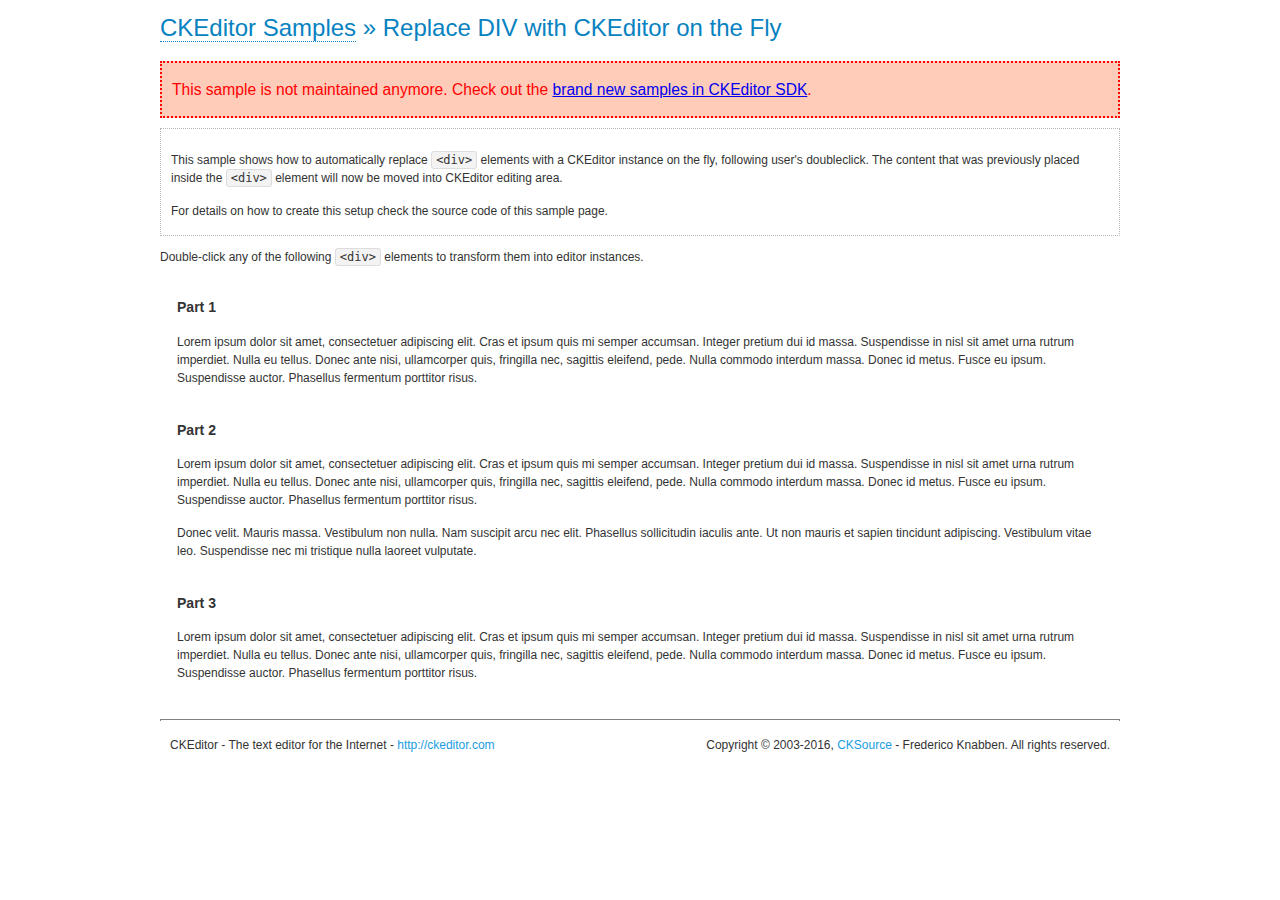
<file: ckeditor/samples/old/divreplace.html>
<!DOCTYPE html>
<!--
Copyright (c) 2003-2016, CKSource - Frederico Knabben. All rights reserved.
For licensing, see LICENSE.md or http://ckeditor.com/license
-->
<html>
<head>
	<meta charset="utf-8">
	<title>Replace DIV &mdash; CKEditor Sample</title>
	<script src="../../ckeditor.js"></script>
	<link href="sample.css" rel="stylesheet">
	<style>

		div.editable
		{
			border: solid 2px transparent;
			padding-left: 15px;
			padding-right: 15px;
		}

		div.editable:hover
		{
			border-color: black;
		}

	</style>
	<script>

		// Uncomment the following code to test the "Timeout Loading Method".
		// CKEDITOR.loadFullCoreTimeout = 5;

		window.onload = function() {
			// Listen to the double click event.
			if ( window.addEventListener )
				document.body.addEventListener( 'dblclick', onDoubleClick, false );
			else if ( window.attachEvent )
				document.body.attachEvent( 'ondblclick', onDoubleClick );

		};

		function onDoubleClick( ev ) {
			// Get the element which fired the event. This is not necessarily the
			// element to which the event has been attached.
			var element = ev.target || ev.srcElement;

			// Find out the div that holds this element.
			var name;

			do {
				element = element.parentNode;
			}
			while ( element && ( name = element.nodeName.toLowerCase() ) &&
				( name != 'div' || element.className.indexOf( 'editable' ) == -1 ) && name != 'body' );

			if ( name == 'div' && element.className.indexOf( 'editable' ) != -1 )
				replaceDiv( element );
		}

		var editor;

		function replaceDiv( div ) {
			if ( editor )
				editor.destroy();

			editor = CKEDITOR.replace( div );
		}

	</script>
</head>
<body>
	<h1 class="samples">
		<a href="index.html">CKEditor Samples</a> &raquo; Replace DIV with CKEditor on the Fly
	</h1>
	<div class="warning deprecated">
		This sample is not maintained anymore. Check out the <a href="http://sdk.ckeditor.com/">brand new samples in CKEditor SDK</a>.
	</div>
	<div class="description">
		<p>
			This sample shows how to automatically replace <code>&lt;div&gt;</code> elements
			with a CKEditor instance on the fly, following user's doubleclick. The content
			that was previously placed inside the <code>&lt;div&gt;</code> element will now
			be moved into CKEditor editing area.
		</p>
		<p>
			For details on how to create this setup check the source code of this sample page.
		</p>
	</div>
	<p>
		Double-click any of the following <code>&lt;div&gt;</code> elements to transform them into
		editor instances.
	</p>
	<div class="editable">
		<h3>
			Part 1
		</h3>
		<p>
			Lorem ipsum dolor sit amet, consectetuer adipiscing elit. Cras et ipsum quis mi
			semper accumsan. Integer pretium dui id massa. Suspendisse in nisl sit amet urna
			rutrum imperdiet. Nulla eu tellus. Donec ante nisi, ullamcorper quis, fringilla
			nec, sagittis eleifend, pede. Nulla commodo interdum massa. Donec id metus. Fusce
			eu ipsum. Suspendisse auctor. Phasellus fermentum porttitor risus.
		</p>
	</div>
	<div class="editable">
		<h3>
			Part 2
		</h3>
		<p>
			Lorem ipsum dolor sit amet, consectetuer adipiscing elit. Cras et ipsum quis mi
			semper accumsan. Integer pretium dui id massa. Suspendisse in nisl sit amet urna
			rutrum imperdiet. Nulla eu tellus. Donec ante nisi, ullamcorper quis, fringilla
			nec, sagittis eleifend, pede. Nulla commodo interdum massa. Donec id metus. Fusce
			eu ipsum. Suspendisse auctor. Phasellus fermentum porttitor risus.
		</p>
		<p>
			Donec velit. Mauris massa. Vestibulum non nulla. Nam suscipit arcu nec elit. Phasellus
			sollicitudin iaculis ante. Ut non mauris et sapien tincidunt adipiscing. Vestibulum
			vitae leo. Suspendisse nec mi tristique nulla laoreet vulputate.
		</p>
	</div>
	<div class="editable">
		<h3>
			Part 3
		</h3>
		<p>
			Lorem ipsum dolor sit amet, consectetuer adipiscing elit. Cras et ipsum quis mi
			semper accumsan. Integer pretium dui id massa. Suspendisse in nisl sit amet urna
			rutrum imperdiet. Nulla eu tellus. Donec ante nisi, ullamcorper quis, fringilla
			nec, sagittis eleifend, pede. Nulla commodo interdum massa. Donec id metus. Fusce
			eu ipsum. Suspendisse auctor. Phasellus fermentum porttitor risus.
		</p>
	</div>
	<div id="footer">
		<hr>
		<p>
			CKEditor - The text editor for the Internet - <a class="samples" href="http://ckeditor.com/">http://ckeditor.com</a>
		</p>
		<p id="copy">
			Copyright &copy; 2003-2016, <a class="samples" href="http://cksource.com/">CKSource</a> - Frederico
			Knabben. All rights reserved.
		</p>
	</div>
</body>
</html>
</file>
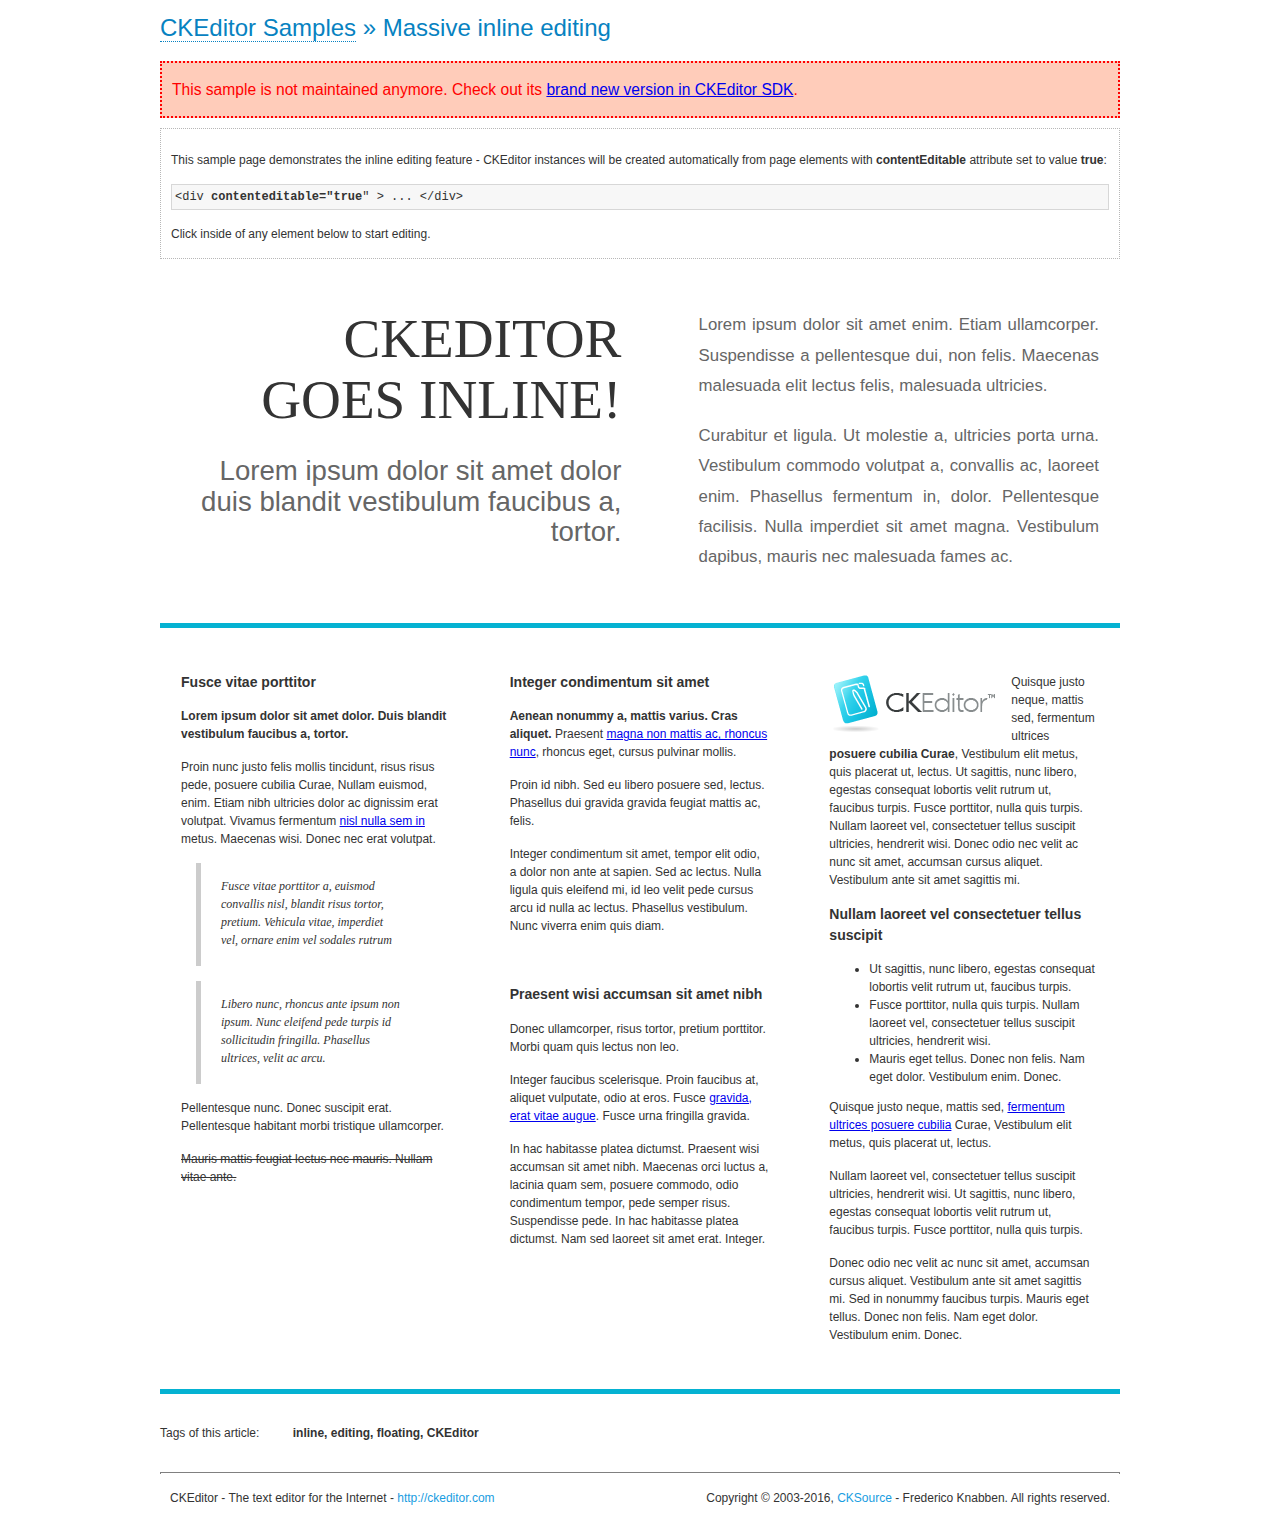
<file: ckeditor/samples/old/inlineall.html>
<!DOCTYPE html>
<!--
Copyright (c) 2003-2016, CKSource - Frederico Knabben. All rights reserved.
For licensing, see LICENSE.md or http://ckeditor.com/license
-->
<html>
<head>
	<meta charset="utf-8">
	<title>Massive inline editing &mdash; CKEditor Sample</title>
	<script src="../../ckeditor.js"></script>
	<script>

		// This code is generally not necessary, but it is here to demonstrate
		// how to customize specific editor instances on the fly. This fits well
		// this demo because we have editable elements (like headers) that
		// require less features.

		// The "instanceCreated" event is fired for every editor instance created.
		CKEDITOR.on( 'instanceCreated', function( event ) {
			var editor = event.editor,
				element = editor.element;

			// Customize editors for headers and tag list.
			// These editors don't need features like smileys, templates, iframes etc.
			if ( element.is( 'h1', 'h2', 'h3' ) || element.getAttribute( 'id' ) == 'taglist' ) {
				// Customize the editor configurations on "configLoaded" event,
				// which is fired after the configuration file loading and
				// execution. This makes it possible to change the
				// configurations before the editor initialization takes place.
				editor.on( 'configLoaded', function() {

					// Remove unnecessary plugins to make the editor simpler.
					editor.config.removePlugins = 'colorbutton,find,flash,font,' +
						'forms,iframe,image,newpage,removeformat,' +
						'smiley,specialchar,stylescombo,templates';

					// Rearrange the layout of the toolbar.
					editor.config.toolbarGroups = [
						{ name: 'editing',		groups: [ 'basicstyles', 'links' ] },
						{ name: 'undo' },
						{ name: 'clipboard',	groups: [ 'selection', 'clipboard' ] },
						{ name: 'about' }
					];
				});
			}
		});

	</script>
	<link href="sample.css" rel="stylesheet">
	<style>

		/* The following styles are just to make the page look nice. */

		/* Workaround to show Arial Black in Firefox. */
		@font-face
		{
			font-family: 'arial-black';
			src: local('Arial Black');
		}

		*[contenteditable="true"]
		{
			padding: 10px;
		}

		#container
		{
			width: 960px;
			margin: 30px auto 0;
		}

		#header
		{
			overflow: hidden;
			padding: 0 0 30px;
			border-bottom: 5px solid #05B2D2;
			position: relative;
		}

		#headerLeft,
		#headerRight
		{
			width: 49%;
			overflow: hidden;
		}

		#headerLeft
		{
			float: left;
			padding: 10px 1px 1px;
		}

		#headerLeft h2,
		#headerLeft h3
		{
			text-align: right;
			margin: 0;
			overflow: hidden;
			font-weight: normal;
		}

		#headerLeft h2
		{
			font-family: "Arial Black",arial-black;
			font-size: 4.6em;
			line-height: 1.1;
			text-transform: uppercase;
		}

		#headerLeft h3
		{
			font-size: 2.3em;
			line-height: 1.1;
			margin: .2em 0 0;
			color: #666;
		}

		#headerRight
		{
			float: right;
			padding: 1px;
		}

		#headerRight p
		{
			line-height: 1.8;
			text-align: justify;
			margin: 0;
		}

		#headerRight p + p
		{
			margin-top: 20px;
		}

		#headerRight > div
		{
			padding: 20px;
			margin: 0 0 0 30px;
			font-size: 1.4em;
			color: #666;
		}

		#columns
		{
			color: #333;
			overflow: hidden;
			padding: 20px 0;
		}

		#columns > div
		{
			float: left;
			width: 33.3%;
		}

		#columns #column1 > div
		{
			margin-left: 1px;
		}

		#columns #column3 > div
		{
			margin-right: 1px;
		}

		#columns > div > div
		{
			margin: 0px 10px;
			padding: 10px 20px;
		}

		#columns blockquote
		{
			margin-left: 15px;
		}

		#tagLine
		{
			border-top: 5px solid #05B2D2;
			padding-top: 20px;
		}

		#taglist {
			display: inline-block;
			margin-left: 20px;
			font-weight: bold;
			margin: 0 0 0 20px;
		}

	</style>
</head>
<body>
<div>
	<h1 class="samples"><a href="index.html">CKEditor Samples</a> &raquo; Massive inline editing</h1>
	<div class="warning deprecated">
		This sample is not maintained anymore. Check out its <a href="http://sdk.ckeditor.com/samples/inline.html">brand new version in CKEditor SDK</a>.
	</div>
	<div class="description">
		<p>This sample page demonstrates the inline editing feature - CKEditor instances will be created automatically from page elements with <strong>contentEditable</strong> attribute set to value <strong>true</strong>:</p>
		<pre class="samples">&lt;div <strong>contenteditable="true</strong>" &gt; ... &lt;/div&gt;</pre>
		<p>Click inside of any element below to start editing.</p>
	</div>
</div>
<div id="container">
	<div id="header">
		<div id="headerLeft">
			<h2 id="sampleTitle" contenteditable="true">
				CKEditor<br> Goes Inline!
			</h2>
			<h3 contenteditable="true">
				Lorem ipsum dolor sit amet dolor duis blandit vestibulum faucibus a, tortor.
			</h3>
		</div>
		<div id="headerRight">
			<div contenteditable="true">
				<p>
					Lorem ipsum dolor sit amet enim. Etiam ullamcorper. Suspendisse a pellentesque dui, non felis. Maecenas malesuada elit lectus felis, malesuada ultricies.
				</p>
				<p>
					Curabitur et ligula. Ut molestie a, ultricies porta urna. Vestibulum commodo volutpat a, convallis ac, laoreet enim. Phasellus fermentum in, dolor. Pellentesque facilisis. Nulla imperdiet sit amet magna. Vestibulum dapibus, mauris nec malesuada fames ac.
				</p>
			</div>
		</div>
	</div>
	<div id="columns">
		<div id="column1">
			<div contenteditable="true">
				<h3>
					Fusce vitae porttitor
				</h3>
				<p>
					<strong>
						Lorem ipsum dolor sit amet dolor. Duis blandit vestibulum faucibus a, tortor.
					</strong>
				</p>
				<p>
					Proin nunc justo felis mollis tincidunt, risus risus pede, posuere cubilia Curae, Nullam euismod, enim. Etiam nibh ultricies dolor ac dignissim erat volutpat. Vivamus fermentum <a href="http://ckeditor.com/">nisl nulla sem in</a> metus. Maecenas wisi. Donec nec erat volutpat.
				</p>
				<blockquote>
					<p>
						Fusce vitae porttitor a, euismod convallis nisl, blandit risus tortor, pretium.
						Vehicula vitae, imperdiet vel, ornare enim vel sodales rutrum
					</p>
				</blockquote>
				<blockquote>
					<p>
						Libero nunc, rhoncus ante ipsum non ipsum. Nunc eleifend pede turpis id sollicitudin fringilla. Phasellus ultrices, velit ac arcu.
					</p>
				</blockquote>
				<p>Pellentesque nunc. Donec suscipit erat. Pellentesque habitant morbi tristique ullamcorper.</p>
				<p><s>Mauris mattis feugiat lectus nec mauris. Nullam vitae ante.</s></p>
			</div>
		</div>
		<div id="column2">
			<div contenteditable="true">
				<h3>
					Integer condimentum sit amet
				</h3>
				<p>
					<strong>Aenean nonummy a, mattis varius. Cras aliquet.</strong>
					Praesent <a href="http://ckeditor.com/">magna non mattis ac, rhoncus nunc</a>, rhoncus eget, cursus pulvinar mollis.</p>
				<p>Proin id nibh. Sed eu libero posuere sed, lectus. Phasellus dui gravida gravida feugiat mattis ac, felis.</p>
				<p>Integer condimentum sit amet, tempor elit odio, a dolor non ante at sapien. Sed ac lectus. Nulla ligula quis eleifend mi, id leo velit pede cursus arcu id nulla ac lectus. Phasellus vestibulum. Nunc viverra enim quis diam.</p>
			</div>
			<div contenteditable="true">
				<h3>
					Praesent wisi accumsan sit amet nibh
				</h3>
				<p>Donec ullamcorper, risus tortor, pretium porttitor. Morbi quam quis lectus non leo.</p>
				<p style="margin-left: 40px; ">Integer faucibus scelerisque. Proin faucibus at, aliquet vulputate, odio at eros. Fusce <a href="http://ckeditor.com/">gravida, erat vitae augue</a>. Fusce urna fringilla gravida.</p>
				<p>In hac habitasse platea dictumst. Praesent wisi accumsan sit amet nibh. Maecenas orci luctus a, lacinia quam sem, posuere commodo, odio condimentum tempor, pede semper risus. Suspendisse pede. In hac habitasse platea dictumst. Nam sed laoreet sit amet erat. Integer.</p>
			</div>
		</div>
		<div id="column3">
			<div contenteditable="true">
				<p>
					<img src="assets/inlineall/logo.png" alt="CKEditor logo" style="float:left">
				</p>
				<p>Quisque justo neque, mattis sed, fermentum ultrices <strong>posuere cubilia Curae</strong>, Vestibulum elit metus, quis placerat ut, lectus. Ut sagittis, nunc libero, egestas consequat lobortis velit rutrum ut, faucibus turpis. Fusce porttitor, nulla quis turpis. Nullam laoreet vel, consectetuer tellus suscipit ultricies, hendrerit wisi. Donec odio nec velit ac nunc sit amet, accumsan cursus aliquet. Vestibulum ante sit amet sagittis mi.</p>
				<h3>
					Nullam laoreet vel consectetuer tellus suscipit
				</h3>
				<ul>
					<li>Ut sagittis, nunc libero, egestas consequat lobortis velit rutrum ut, faucibus turpis.</li>
					<li>Fusce porttitor, nulla quis turpis. Nullam laoreet vel, consectetuer tellus suscipit ultricies, hendrerit wisi.</li>
					<li>Mauris eget tellus. Donec non felis. Nam eget dolor. Vestibulum enim. Donec.</li>
				</ul>
				<p>Quisque justo neque, mattis sed, <a href="http://ckeditor.com/">fermentum ultrices posuere cubilia</a> Curae, Vestibulum elit metus, quis placerat ut, lectus.</p>
				<p>Nullam laoreet vel, consectetuer tellus suscipit ultricies, hendrerit wisi. Ut sagittis, nunc libero, egestas consequat lobortis velit rutrum ut, faucibus turpis. Fusce porttitor, nulla quis turpis.</p>
				<p>Donec odio nec velit ac nunc sit amet, accumsan cursus aliquet. Vestibulum ante sit amet sagittis mi. Sed in nonummy faucibus turpis. Mauris eget tellus. Donec non felis. Nam eget dolor. Vestibulum enim. Donec.</p>
			</div>
		</div>
	</div>
	<div id="tagLine">
		Tags of this article:
		<p id="taglist" contenteditable="true">
			inline, editing, floating, CKEditor
		</p>
	</div>
</div>
<div id="footer">
	<hr>
	<p>
		CKEditor - The text editor for the Internet - <a class="samples" href="http://ckeditor.com/">
			http://ckeditor.com</a>
	</p>
	<p id="copy">
		Copyright &copy; 2003-2016, <a class="samples" href="http://cksource.com/">CKSource</a>
		- Frederico Knabben. All rights reserved.
	</p>
</div>
</body>
</html>
</file>
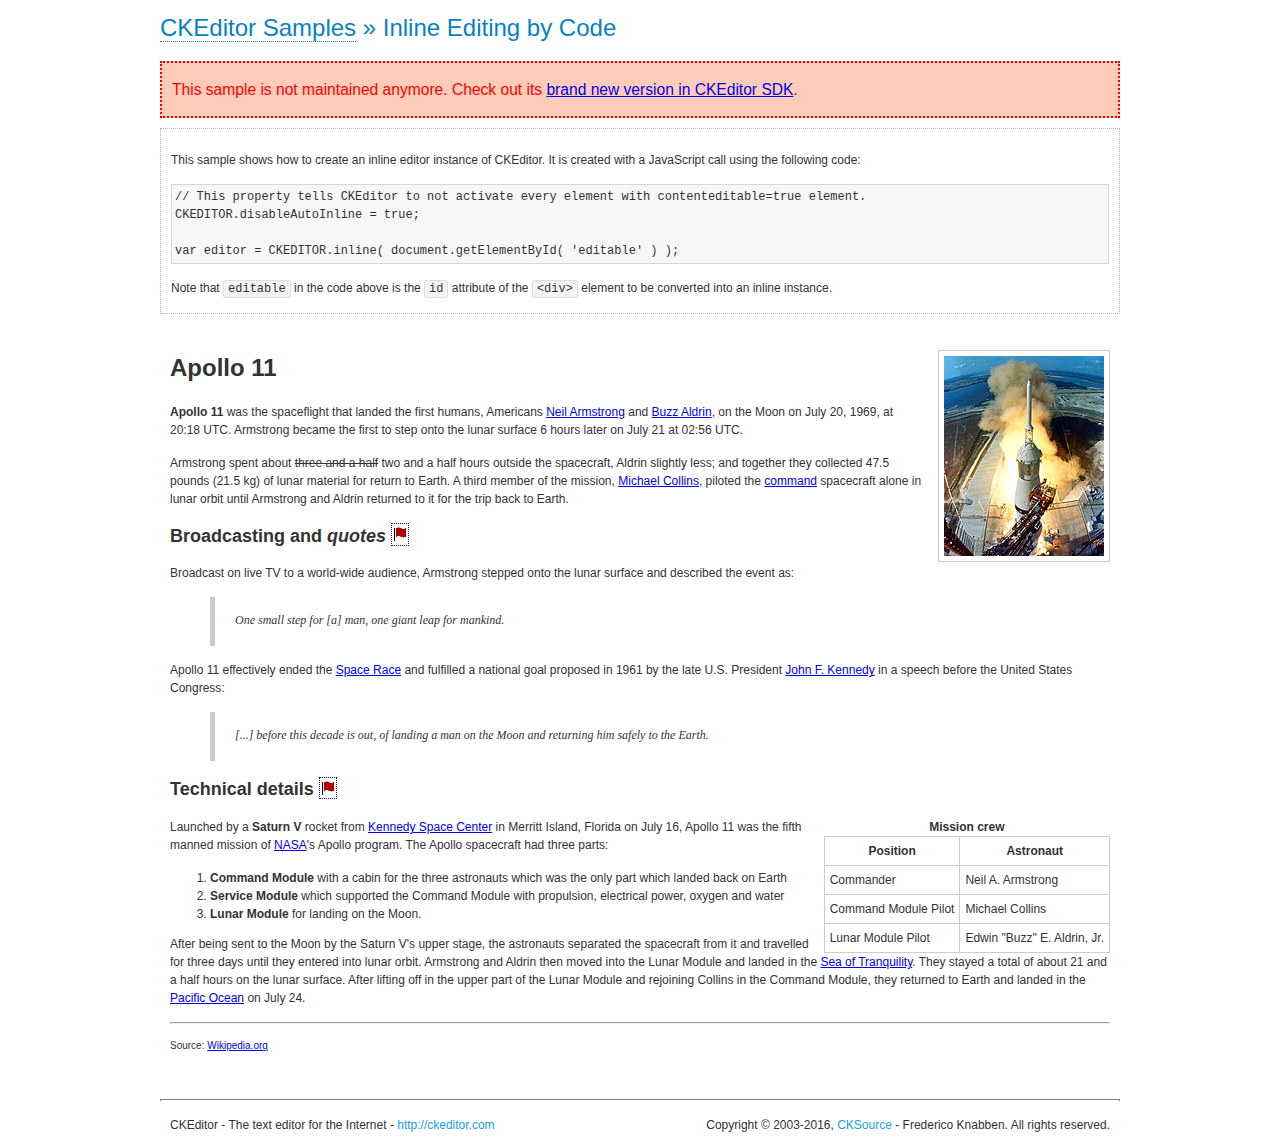
<file: ckeditor/samples/old/inlinebycode.html>
<!DOCTYPE html>
<!--
Copyright (c) 2003-2016, CKSource - Frederico Knabben. All rights reserved.
For licensing, see LICENSE.md or http://ckeditor.com/license
-->
<html>
<head>
	<meta charset="utf-8">
	<title>Inline Editing by Code &mdash; CKEditor Sample</title>
	<script src="../../ckeditor.js"></script>
	<link href="sample.css" rel="stylesheet">
	<style>

		#editable
		{
			padding: 10px;
			float: left;
		}

	</style>
</head>
<body>
	<h1 class="samples">
		<a href="index.html">CKEditor Samples</a> &raquo; Inline Editing by Code
	</h1>
	<div class="warning deprecated">
		This sample is not maintained anymore. Check out its <a href="http://sdk.ckeditor.com/samples/inline.html">brand new version in CKEditor SDK</a>.
	</div>
	<div class="description">
		<p>
			This sample shows how to create an inline editor instance of CKEditor. It is created
			with a JavaScript call using the following code:
		</p>
<pre class="samples">
// This property tells CKEditor to not activate every element with contenteditable=true element.
CKEDITOR.disableAutoInline = true;

var editor = CKEDITOR.inline( document.getElementById( 'editable' ) );
</pre>
		<p>
			Note that <code>editable</code> in the code above is the <code>id</code>
			attribute of the <code>&lt;div&gt;</code> element to be converted into an inline instance.
		</p>
	</div>
	<div id="editable" contenteditable="true">
		<h1><img alt="Saturn V carrying Apollo 11" class="right" src="assets/sample.jpg" /> Apollo 11</h1>

		<p><b>Apollo 11</b> was the spaceflight that landed the first humans, Americans <a href="http://en.wikipedia.org/wiki/Neil_Armstrong" title="Neil Armstrong">Neil Armstrong</a> and <a href="http://en.wikipedia.org/wiki/Buzz_Aldrin" title="Buzz Aldrin">Buzz Aldrin</a>, on the Moon on July 20, 1969, at 20:18 UTC. Armstrong became the first to step onto the lunar surface 6 hours later on July 21 at 02:56 UTC.</p>

		<p>Armstrong spent about <s>three and a half</s> two and a half hours outside the spacecraft, Aldrin slightly less; and together they collected 47.5 pounds (21.5&nbsp;kg) of lunar material for return to Earth. A third member of the mission, <a href="http://en.wikipedia.org/wiki/Michael_Collins_(astronaut)" title="Michael Collins (astronaut)">Michael Collins</a>, piloted the <a href="http://en.wikipedia.org/wiki/Apollo_Command/Service_Module" title="Apollo Command/Service Module">command</a> spacecraft alone in lunar orbit until Armstrong and Aldrin returned to it for the trip back to Earth.</p>

		<h2>Broadcasting and <em>quotes</em> <a id="quotes" name="quotes"></a></h2>

		<p>Broadcast on live TV to a world-wide audience, Armstrong stepped onto the lunar surface and described the event as:</p>

		<blockquote>
			<p>One small step for [a] man, one giant leap for mankind.</p>
		</blockquote>

		<p>Apollo 11 effectively ended the <a href="http://en.wikipedia.org/wiki/Space_Race" title="Space Race">Space Race</a> and fulfilled a national goal proposed in 1961 by the late U.S. President <a href="http://en.wikipedia.org/wiki/John_F._Kennedy" title="John F. Kennedy">John F. Kennedy</a> in a speech before the United States Congress:</p>

		<blockquote>
			<p>[...] before this decade is out, of landing a man on the Moon and returning him safely to the Earth.</p>
		</blockquote>

		<h2>Technical details <a id="tech-details" name="tech-details"></a></h2>

		<table align="right" border="1" bordercolor="#ccc" cellpadding="5" cellspacing="0" style="border-collapse:collapse;margin:10px 0 10px 15px;">
			<caption><strong>Mission crew</strong></caption>
			<thead>
			<tr>
				<th scope="col">Position</th>
				<th scope="col">Astronaut</th>
			</tr>
			</thead>
			<tbody>
			<tr>
				<td>Commander</td>
				<td>Neil A. Armstrong</td>
			</tr>
			<tr>
				<td>Command Module Pilot</td>
				<td>Michael Collins</td>
			</tr>
			<tr>
				<td>Lunar Module Pilot</td>
				<td>Edwin &quot;Buzz&quot; E. Aldrin, Jr.</td>
			</tr>
			</tbody>
		</table>

		<p>Launched by a <strong>Saturn V</strong> rocket from <a href="http://en.wikipedia.org/wiki/Kennedy_Space_Center" title="Kennedy Space Center">Kennedy Space Center</a> in Merritt Island, Florida on July 16, Apollo 11 was the fifth manned mission of <a href="http://en.wikipedia.org/wiki/NASA" title="NASA">NASA</a>&#39;s Apollo program. The Apollo spacecraft had three parts:</p>

		<ol>
			<li><strong>Command Module</strong> with a cabin for the three astronauts which was the only part which landed back on Earth</li>
			<li><strong>Service Module</strong> which supported the Command Module with propulsion, electrical power, oxygen and water</li>
			<li><strong>Lunar Module</strong> for landing on the Moon.</li>
		</ol>

		<p>After being sent to the Moon by the Saturn V&#39;s upper stage, the astronauts separated the spacecraft from it and travelled for three days until they entered into lunar orbit. Armstrong and Aldrin then moved into the Lunar Module and landed in the <a href="http://en.wikipedia.org/wiki/Mare_Tranquillitatis" title="Mare Tranquillitatis">Sea of Tranquility</a>. They stayed a total of about 21 and a half hours on the lunar surface. After lifting off in the upper part of the Lunar Module and rejoining Collins in the Command Module, they returned to Earth and landed in the <a href="http://en.wikipedia.org/wiki/Pacific_Ocean" title="Pacific Ocean">Pacific Ocean</a> on July 24.</p>

		<hr />
		<p style="text-align: right;"><small>Source: <a href="http://en.wikipedia.org/wiki/Apollo_11">Wikipedia.org</a></small></p>
	</div>

	<script>
		// We need to turn off the automatic editor creation first.
		CKEDITOR.disableAutoInline = true;

		var editor = CKEDITOR.inline( 'editable' );
	</script>
	<div id="footer">
		<hr>
		<p contenteditable="true">
			CKEditor - The text editor for the Internet - <a class="samples" href="http://ckeditor.com/">
				http://ckeditor.com</a>
		</p>
		<p id="copy">
			Copyright &copy; 2003-2016, <a class="samples" href="http://cksource.com/">CKSource</a>
			- Frederico Knabben. All rights reserved.
		</p>
	</div>
</body>
</html>
</file>
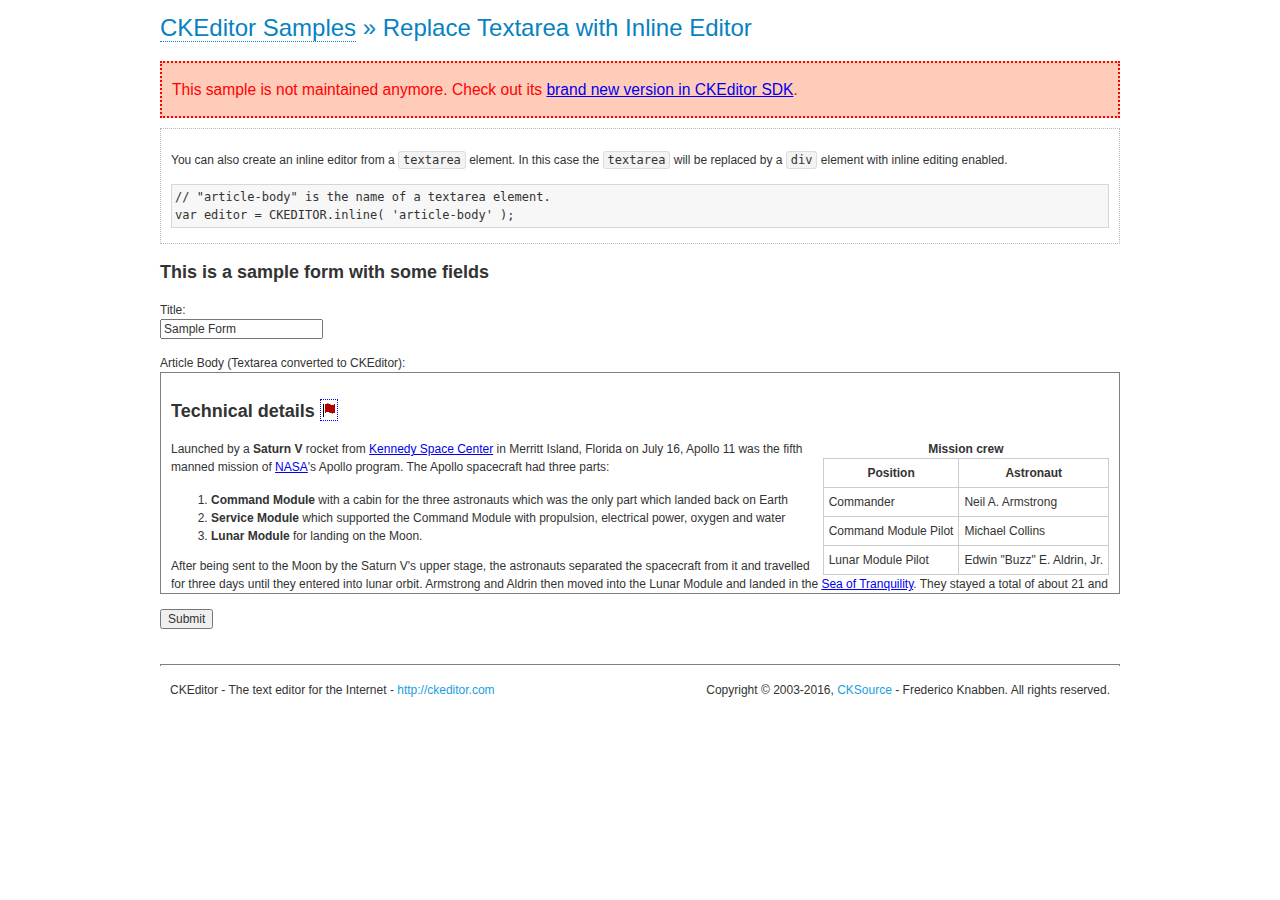
<file: ckeditor/samples/old/inlinetextarea.html>
<!DOCTYPE html>
<!--
Copyright (c) 2003-2016, CKSource - Frederico Knabben. All rights reserved.
For licensing, see LICENSE.md or http://ckeditor.com/license
-->
<html>
<head>
	<meta charset="utf-8">
	<title>Replace Textarea with Inline Editor &mdash; CKEditor Sample</title>
	<script src="../../ckeditor.js"></script>
	<link href="sample.css" rel="stylesheet">
	<style>

		/* Style the CKEditor element to look like a textfield */
		.cke_textarea_inline
		{
			padding: 10px;
			height: 200px;
			overflow: auto;

			border: 1px solid gray;
			-webkit-appearance: textfield;
		}

	</style>
</head>
<body>
	<h1 class="samples">
		<a href="index.html">CKEditor Samples</a> &raquo; Replace Textarea with Inline Editor
	</h1>
	<div class="warning deprecated">
		This sample is not maintained anymore. Check out its <a href="http://sdk.ckeditor.com/samples/inline.html">brand new version in CKEditor SDK</a>.
	</div>
	<div class="description">
		<p>
			You can also create an inline editor from a <code>textarea</code>
			element. In this case the <code>textarea</code> will be replaced
			by a <code>div</code> element with inline editing enabled.
		</p>
<pre class="samples">
// "article-body" is the name of a textarea element.
var editor = CKEDITOR.inline( 'article-body' );
</pre>
	</div>
	<form action="sample_posteddata.php" method="post">
		<h2>This is a sample form with some fields</h2>
		<p>
			Title:<br>
			<input type="text" name="title" value="Sample Form"></p>
		<p>
			Article Body (Textarea converted to CKEditor):<br>
			<textarea name="article-body" style="height: 200px">
				&lt;h2&gt;Technical details &lt;a id="tech-details" name="tech-details"&gt;&lt;/a&gt;&lt;/h2&gt;

				&lt;table align="right" border="1" bordercolor="#ccc" cellpadding="5" cellspacing="0" style="border-collapse:collapse;margin:10px 0 10px 15px;"&gt;
					&lt;caption&gt;&lt;strong&gt;Mission crew&lt;/strong&gt;&lt;/caption&gt;
					&lt;thead&gt;
					&lt;tr&gt;
						&lt;th scope="col"&gt;Position&lt;/th&gt;
						&lt;th scope="col"&gt;Astronaut&lt;/th&gt;
					&lt;/tr&gt;
					&lt;/thead&gt;
					&lt;tbody&gt;
					&lt;tr&gt;
						&lt;td&gt;Commander&lt;/td&gt;
						&lt;td&gt;Neil A. Armstrong&lt;/td&gt;
					&lt;/tr&gt;
					&lt;tr&gt;
						&lt;td&gt;Command Module Pilot&lt;/td&gt;
						&lt;td&gt;Michael Collins&lt;/td&gt;
					&lt;/tr&gt;
					&lt;tr&gt;
						&lt;td&gt;Lunar Module Pilot&lt;/td&gt;
						&lt;td&gt;Edwin &quot;Buzz&quot; E. Aldrin, Jr.&lt;/td&gt;
					&lt;/tr&gt;
					&lt;/tbody&gt;
				&lt;/table&gt;

				&lt;p&gt;Launched by a &lt;strong&gt;Saturn V&lt;/strong&gt; rocket from &lt;a href="http://en.wikipedia.org/wiki/Kennedy_Space_Center" title="Kennedy Space Center"&gt;Kennedy Space Center&lt;/a&gt; in Merritt Island, Florida on July 16, Apollo 11 was the fifth manned mission of &lt;a href="http://en.wikipedia.org/wiki/NASA" title="NASA"&gt;NASA&lt;/a&gt;&#39;s Apollo program. The Apollo spacecraft had three parts:&lt;/p&gt;

				&lt;ol&gt;
					&lt;li&gt;&lt;strong&gt;Command Module&lt;/strong&gt; with a cabin for the three astronauts which was the only part which landed back on Earth&lt;/li&gt;
					&lt;li&gt;&lt;strong&gt;Service Module&lt;/strong&gt; which supported the Command Module with propulsion, electrical power, oxygen and water&lt;/li&gt;
					&lt;li&gt;&lt;strong&gt;Lunar Module&lt;/strong&gt; for landing on the Moon.&lt;/li&gt;
				&lt;/ol&gt;

				&lt;p&gt;After being sent to the Moon by the Saturn V&#39;s upper stage, the astronauts separated the spacecraft from it and travelled for three days until they entered into lunar orbit. Armstrong and Aldrin then moved into the Lunar Module and landed in the &lt;a href="http://en.wikipedia.org/wiki/Mare_Tranquillitatis" title="Mare Tranquillitatis"&gt;Sea of Tranquility&lt;/a&gt;. They stayed a total of about 21 and a half hours on the lunar surface. After lifting off in the upper part of the Lunar Module and rejoining Collins in the Command Module, they returned to Earth and landed in the &lt;a href="http://en.wikipedia.org/wiki/Pacific_Ocean" title="Pacific Ocean"&gt;Pacific Ocean&lt;/a&gt; on July 24.&lt;/p&gt;

				&lt;hr /&gt;
				&lt;p style="text-align: right;"&gt;&lt;small&gt;Source: &lt;a href="http://en.wikipedia.org/wiki/Apollo_11"&gt;Wikipedia.org&lt;/a&gt;&lt;/small&gt;&lt;/p&gt;
			</textarea>
		</p>
		<p>
			<input type="submit" value="Submit">
		</p>
	</form>

	<script>
		CKEDITOR.inline( 'article-body' );
	</script>
	<div id="footer">
		<hr>
		<p>
			CKEditor - The text editor for the Internet - <a class="samples" href="http://ckeditor.com/">
				http://ckeditor.com</a>
		</p>
		<p id="copy">
			Copyright &copy; 2003-2016, <a class="samples" href="http://cksource.com/">CKSource</a>
			- Frederico Knabben. All rights reserved.
		</p>
	</div>
</body>
</html>
</file>
<file: ckeditor/samples/css/samples.css>
/**
 * @license Copyright (c) 2003-2016, CKSource - Frederico Knabben. All rights reserved.
 * For licensing, see LICENSE.md or http://ckeditor.com/license
 */
@media (max-width: 900px) {
  .global-is-mobile-hidden {
    display: none !important;
  }
}
article,
aside,
details,
figcaption,
figure,
footer,
header,
hgroup,
main,
menu,
nav,
section {
  display: block;
}
body,
html {
  margin: 0;
  padding: 0;
  font: 16px / 1.8 Arial, 'Helvetica Neue', Helvetica, sans-serif;
  font-weight: 300;
  color: #575757;
}
.grid-width-10 {
  width: 10%;
}
.grid-width-20 {
  width: 20%;
}
.grid-width-30 {
  width: 30%;
}
.grid-width-40 {
  width: 40%;
}
.grid-width-50 {
  width: 50%;
}
.grid-width-60 {
  width: 60%;
}
.grid-width-70 {
  width: 70%;
}
.grid-width-80 {
  width: 80%;
}
.grid-width-90 {
  width: 90%;
}
.grid-width-100 {
  width: 100%;
}
@media (max-width: 900px) {
  .grid-width-10,
  .grid-width-20,
  .grid-width-30,
  .grid-width-40,
  .grid-width-50,
  .grid-width-60,
  .grid-width-70,
  .grid-width-80,
  .grid-width-90,
  .grid-width-100 {
    width: 100%;
  }
}
*[class*="grid-width"] {
  -webkit-box-sizing: border-box;
  -moz-box-sizing: border-box;
  box-sizing: border-box;
  padding-left: 4%;
  padding-right: 4%;
  float: left;
}
*[class*="grid-width"]:after,
.grid-container:after,
*[class*="grid-width"]:before,
.grid-container:before {
  content: '';
  display: block;
  overflow: hidden;
  visibility: hidden;
  font-size: 0;
  line-height: 0;
  width: 0;
  height: 0;
}
*[class*="grid-width"]:after,
.grid-container:after {
  clear: both;
}
.grid-container {
  -webkit-box-sizing: border-box;
  -moz-box-sizing: border-box;
  box-sizing: border-box;
  margin-left: auto;
  margin-right: auto;
}
.grid-container-nested *[class*="grid-width"]:first-child {
  padding-left: 0;
}
.grid-container-nested *[class*="grid-width"]:last-child {
  padding-right: 0;
}
@media (max-width: 900px) {
  .grid-container-nested *[class*="grid-width"]:first-child {
    padding-left: 4%;
  }
  .grid-container-nested *[class*="grid-width"]:last-child {
    padding-right: 4%;
  }
}
.header-a {
  min-height: 140px;
  overflow: hidden;
}
.header-a .header-a-logo {
  margin: 40px 0 0;
}
@media (max-width: 900px) {
  .header-a .header-a-logo {
    text-align: center;
  }
}
.header-a .header-a-logo img {
  border: transparent;
}
.navigation-a {
  height: 30px;
  background: #3D3D3D;
  position: absolute;
  left: 0;
  right: 0;
  top: 0;
  padding: 0;
  overflow: hidden;
}
@media (max-width: 900px) {
  .navigation-a {
    text-align: center;
  }
}
.navigation-a ul {
  list-style: none;
  margin: 0;
  overflow: hidden;
}
.navigation-a ul li,
.navigation-a ul li a {
  display: inline-block;
}
@media (max-width: 900px) {
  .navigation-a ul {
    width: auto;
    text-overflow: ellipsis;
    white-space: nowrap;
    display: inline-block;
    float: none;
  }
  .navigation-a ul:before,
  .navigation-a ul:after {
    display: none;
  }
}
.navigation-a ul.navigation-a-left {
  text-align: left;
}
@media (max-width: 900px) {
  .navigation-a ul.navigation-a-left {
    padding-right: 0;
  }
}
.navigation-a ul.navigation-a-right {
  text-align: right;
}
@media (max-width: 900px) {
  .navigation-a ul.navigation-a-right {
    padding-left: 23px;
  }
}
.navigation-a ul li + li {
  margin-left: 23px;
}
.navigation-a ul li a {
  font-size: 10px;
  font-size: 0.625rem;
  line-height: 18px;
  line-height: 1.13rem;
  line-height: 30px;
  float: left;
  color: #ddd;
  font-weight: bold;
  text-decoration: none;
  text-transform: uppercase;
}
.navigation-a ul li a:hover {
  cursor: pointer;
  color: #fff;
}
.icon-navigation-a-github:before,
.icon-navigation-a-github:after {
  background-image: url("[data-uri]");
}
.navigation-b {
  text-align: right;
  margin: 52px 0 0;
  overflow: visible;
}
@media (max-width: 900px) {
  .navigation-b {
    text-align: center;
    margin-top: 20px;
    padding: 0;
  }
}
.navigation-b ul {
  padding: 0;
  list-style: none;
  margin: 0;
  overflow: visible;
}
.navigation-b ul li,
.navigation-b ul li a {
  display: inline-block;
}
@media (max-width: 900px) {
  .navigation-b ul {
    display: table;
    width: 100%;
    padding-bottom: 1.5em;
  }
}
@media (max-width: 900px) {
  .navigation-b ul li {
    display: table-row;
  }
}
.navigation-b ul li + li {
  margin-left: 20px;
}
@media (max-width: 900px) {
  .navigation-b ul li + li {
    margin-left: 0;
  }
}
.navigation-b ul li a {
  -webkit-box-sizing: border-box;
  -moz-box-sizing: border-box;
  box-sizing: border-box;
  text-transform: uppercase;
  text-decoration: none;
  outline: none;
}
@media (max-width: 900px) {
  .navigation-b ul li a {
    width: 100%;
    -webkit-border-radius: 0;
    -webkit-background-clip: padding-box;
    -moz-border-radius: 0;
    -moz-background-clip: padding;
    border-radius: 0;
    background-clip: padding-box;
  }
}
.footer-a {
  font-size: 13px;
  font-size: 0.8125rem;
  line-height: 23.4px;
  line-height: 1.46rem;
  padding-top: 2.25em;
  padding-bottom: 2.25em;
  overflow: hidden;
  color: #8a8a8a;
}
.footer-a a {
  color: #27C0D8;
  text-decoration: none;
  border-bottom: 1px dotted #27C0D8;
}
.footer-a a:hover {
  color: #23adc2;
}
.footer-a p {
  margin: 0;
  display: inline-block;
  text-align: center;
}
.content {
  font-size: 14px;
  font-size: 0.875rem;
  line-height: 25.2px;
  line-height: 1.57rem;
  overflow: hidden;
  padding-top: 1.5em;
  padding-bottom: 1.5em;
}
.content p {
  margin: 0.75em 0;
}
.content ul,
.content ol,
.content pre,
.content blockquote,
.content textarea:not([class^="cke"]),
.content .cke {
  margin: 1.875em 0;
}
.content code,
.content kbd {
  -webkit-border-radius: 3px;
  -webkit-background-clip: padding-box;
  -moz-border-radius: 3px;
  -moz-background-clip: padding;
  border-radius: 3px;
  background-clip: padding-box;
  padding: 3px 4px;
}
.content pre,
.content code,
.content kbd,
.content blockquote {
  background: #f5f5f5;
}
.content blockquote,
.content pre {
  background: none;
  border-left: 4px solid #27C0D8;
  padding: 1.5em 2.25em;
}
.content p a,
.content ul a,
.content ol a,
.content blockquote a,
.content h1 a,
.content h2 a,
.content h3 a,
.content h4 a,
.content h5 a {
  color: #27C0D8;
  text-decoration: none;
  border-bottom: 1px dotted #27C0D8;
}
.content p a:hover,
.content ul a:hover,
.content ol a:hover,
.content blockquote a:hover,
.content h1 a:hover,
.content h2 a:hover,
.content h3 a:hover,
.content h4 a:hover,
.content h5 a:hover {
  color: #23adc2;
}
.content h1,
.content h2,
.content h3,
.content h4,
.content h5 {
  color: #000;
  font-weight: 100;
}
.content h1 code,
.content h2 code,
.content h3 code,
.content h4 code,
.content h5 code,
.content h1 kbd,
.content h2 kbd,
.content h3 kbd,
.content h4 kbd,
.content h5 kbd {
  font-size: inherit;
}
.content h1 a.content-heading-anchor,
.content h2 a.content-heading-anchor,
.content h3 a.content-heading-anchor,
.content h4 a.content-heading-anchor,
.content h5 a.content-heading-anchor {
  font-weight: 100;
  vertical-align: middle;
  opacity: 0;
  border: 0;
}
.content h1:hover a.content-heading-anchor,
.content h2:hover a.content-heading-anchor,
.content h3:hover a.content-heading-anchor,
.content h4:hover a.content-heading-anchor,
.content h5:hover a.content-heading-anchor {
  opacity: 1;
}
.content h1:target a,
.content h2:target a,
.content h3:target a,
.content h4:target a,
.content h5:target a {
  -webkit-animation: targetLinkOpacity 0.5s linear alternate;
  -moz-animation: targetLinkOpacity 0.5s linear alternate;
  -o-animation: targetLinkOpacity 0.5s linear alternate;
  animation: targetLinkOpacity 0.5s linear alternate;
  opacity: 1;
}
.content input,
.content select,
.content textarea:not([class^="cke"]) {
  -webkit-border-radius: 3px;
  -webkit-background-clip: padding-box;
  -moz-border-radius: 3px;
  -moz-background-clip: padding;
  border-radius: 3px;
  background-clip: padding-box;
  -webkit-box-shadow: inset 0 1px 1px rgba(0, 0, 0, 0.08);
  -moz-box-shadow: inset 0 1px 1px rgba(0, 0, 0, 0.08);
  box-shadow: inset 0 1px 1px rgba(0, 0, 0, 0.08);
  font: inherit;
  color: inherit;
  border: 1px solid #D9D9D9;
  padding: .2em .5em;
}
.content input:focus,
.content select:focus,
.content textarea:not([class^="cke"]):focus {
  border-color: #66afe9;
  outline: 0;
  -webkit-box-shadow: inset 0 1px 1px rgba(0, 0, 0, 0.08), 0 0 8px #93c6ef;
  -moz-box-shadow: inset 0 1px 1px rgba(0, 0, 0, 0.08), 0 0 8px #93c6ef;
  box-shadow: inset 0 1px 1px rgba(0, 0, 0, 0.08), 0 0 8px #93c6ef;
}
.content abbr {
  border-bottom: 1px dotted #666;
  cursor: pointer;
}
.content blockquote {
  font-style: italic;
  font-family: Georgia, Times, "Times New Roman", serif;
  font-size: 16px;
  font-size: 1rem;
  line-height: 28.8px;
  line-height: 1.8rem;
}
.content em {
  font-style: italic;
}
.content h1 {
  font-size: 36px;
  font-size: 2.25rem;
  line-height: 64.8px;
  line-height: 4.05rem;
  margin: 1.125em 0 0;
}
.content h2 {
  font-size: 27.2px;
  font-size: 1.7rem;
  line-height: 48.96px;
  line-height: 3.06rem;
  margin: 0.9em 0 0;
}
.content h3 {
  font-size: 24px;
  font-size: 1.5rem;
  line-height: 43.2px;
  line-height: 2.7rem;
  font-weight: 500;
  margin: 0.75em 0 0;
}
.content h4 {
  font-size: 19.2px;
  font-size: 1.2rem;
  line-height: 34.56px;
  line-height: 2.16rem;
  font-weight: 500;
  margin: 0.75em 0 0;
}
.content h5 {
  font-size: 17.6px;
  font-size: 1.1rem;
  line-height: 31.68px;
  line-height: 1.98rem;
  font-weight: 500;
  margin: 0.75em 0 0;
}
.content hr {
  border: 0;
  border-top: 4px solid #D9D9D9;
  margin: 1.5em 0;
}
.content input[type="text"] {
  height: 1.8em;
  line-height: 1.8em;
}
.content input[type="button"] {
  -webkit-appearance: button;
  -moz-appearance: button;
  appearance: button;
}
.content kbd {
  font-size: 12px;
  font-size: 0.75rem;
  line-height: 21.6px;
  line-height: 1.35rem;
  font-family: Arial, 'Helvetica Neue', Helvetica, sans-serif;
  padding: 2px 6px;
  -webkit-box-shadow: 0 0 4px #fff inset, 0 2px 0 #D9D9D9;
  -moz-box-shadow: 0 0 4px #fff inset, 0 2px 0 #D9D9D9;
  box-shadow: 0 0 4px #fff inset, 0 2px 0 #D9D9D9;
}
.content p img {
  vertical-align: middle;
}
.content p pre {
  padding: 1.5em;
}
.content pre {
  padding: 0;
  border: 0;
  tab-size: 4;
  -o-tab-size: 4;
  -moz-tab-size: 4;
}
.content pre,
.content code {
  font-size: 11.89px;
  font-size: 0.743rem;
  line-height: 21.4px;
  line-height: 1.34rem;
  font-family: Consolas, Menlo, Monaco, Lucida Console, Liberation Mono, DejaVu Sans Mono, Bitstream Vera Sans Mono, Courier New, monospace, serif;
}
.content pre a,
.content code a {
  border: 0;
}
.content pre code {
  padding: 0.75em;
  display: block;
}
.content strong {
  color: #000;
}
.content ul ul,
.content ol ul,
.content ul ol,
.content ol ol {
  margin: 0.75em 0;
}
.content ul li,
.content ol li {
  font-size: 14px;
  font-size: 0.875rem;
  line-height: 30.24px;
  line-height: 1.89rem;
}
.content textarea:not([class^="cke"]) {
  width: 100%;
}
.content div.todo {
  border: 2px dotted #444;
  padding: 10px;
  margin: 60px 0 10px 0;
  /* Remove me some day */
}
.content div.todo:before {
  content: "TODO";
  font-weight: bold;
}
body a.button-a,
body button.button-a,
body input.button-a {
  -webkit-border-radius: 3px;
  -webkit-background-clip: padding-box;
  -moz-border-radius: 3px;
  -moz-background-clip: padding;
  border-radius: 3px;
  background-clip: padding-box;
  font-size: 14px;
  font-size: 0.875rem;
  line-height: 25.2px;
  line-height: 1.57rem;
  height: 36px;
  line-height: 36px;
  padding: 0 1.1em;
  font-weight: 700;
  color: #3e3e3e;
  white-space: nowrap;
  text-decoration: none;
  display: inline-block;
  cursor: pointer;
  border: 0;
  vertical-align: middle;
  margin: 1px 0;
  background: transparent;
}
body a.button-a.icon-pos-left,
body button.button-a.icon-pos-left,
body input.button-a.icon-pos-left {
  padding-left: .8em;
}
body a.button-a.icon-pos-right,
body button.button-a.icon-pos-right,
body input.button-a.icon-pos-right {
  padding-right: .8em;
}
body a.button-a.button-a-no-text,
body button.button-a.button-a-no-text,
body input.button-a.button-a-no-text {
  -webkit-border-radius: 100px;
  -webkit-background-clip: padding-box;
  -moz-border-radius: 100px;
  -moz-background-clip: padding;
  border-radius: 100px;
  background-clip: padding-box;
  width: 36px;
  padding: 0;
  text-indent: -999px;
  overflow: hidden;
  position: relative;
  text-align: center;
}
body a.button-a.button-a-no-text:before,
body button.button-a.button-a-no-text:before,
body input.button-a.button-a-no-text:before {
  position: absolute;
  left: 50%;
  top: 50%;
  margin: -9px 0 0 -9px;
}
@media (max-width: 900px) {
  body a.button-a.button-a-mobile-collapsed,
  body button.button-a.button-a-mobile-collapsed,
  body input.button-a.button-a-mobile-collapsed {
    -webkit-border-radius: 100px;
    -webkit-background-clip: padding-box;
    -moz-border-radius: 100px;
    -moz-background-clip: padding;
    border-radius: 100px;
    background-clip: padding-box;
    width: 36px;
    padding: 0;
    text-indent: -999px;
    overflow: hidden;
    position: relative;
    text-align: center;
  }
  body a.button-a.button-a-mobile-collapsed:before,
  body button.button-a.button-a-mobile-collapsed:before,
  body input.button-a.button-a-mobile-collapsed:before {
    position: absolute;
    left: 50%;
    top: 50%;
    margin: -9px 0 0 -9px;
  }
  body a.button-a.button-a-mobile-collapsed:before,
  body button.button-a.button-a-mobile-collapsed:before,
  body input.button-a.button-a-mobile-collapsed:before {
    position: absolute;
    left: 50%;
    top: 50%;
    margin: -9px 0 0 -9px;
  }
}
body a.button-a:active,
body button.button-a:active,
body input.button-a:active,
body a.button-a:hover,
body button.button-a:hover,
body input.button-a:hover {
  color: #fff;
  background: #23adc2;
}
body a.button-a:focus,
body button.button-a:focus,
body input.button-a:focus {
  border-color: #66afe9;
  outline: 0;
  -webkit-box-shadow: inset 0 1px 1px rgba(0, 0, 0, 0.075), 0 0 8px #93c6ef;
  -moz-box-shadow: inset 0 1px 1px rgba(0, 0, 0, 0.075), 0 0 8px #93c6ef;
  box-shadow: inset 0 1px 1px rgba(0, 0, 0, 0.075), 0 0 8px #93c6ef;
}
body a.button-a-soft,
body button.button-a-soft,
body input.button-a-soft {
  background: #e7e7e7;
}
body a.button-a-soft:active,
body button.button-a-soft:active,
body input.button-a-soft:active,
body a.button-a-soft:hover,
body button.button-a-soft:hover,
body input.button-a-soft:hover {
  color: #3e3e3e;
  background: #cecece;
}
body a.button-a-background,
body button.button-a-background,
body input.button-a-background,
body a.navigation-b ul li a:hover,
body button.navigation-b ul li a:hover,
body input.navigation-b ul li a:hover {
  color: #fff;
  background: #27C0D8;
}
body a.button-a-background:active,
body button.button-a-background:active,
body input.button-a-background:active,
body a.button-a-background:hover,
body button.button-a-background:hover,
body input.button-a-background:hover,
body a.navigation-b ul li a:hover:active,
body button.navigation-b ul li a:hover:active,
body input.navigation-b ul li a:hover:active,
body a.navigation-b ul li a:hover:hover,
body button.navigation-b ul li a:hover:hover,
body input.navigation-b ul li a:hover:hover {
  color: #fff;
  background: #23adc2;
}
.balloon-a {
  font-size: 12px;
  font-size: 0.75rem;
  line-height: 21.6px;
  line-height: 1.35rem;
  -webkit-border-radius: 3px;
  -webkit-background-clip: padding-box;
  -moz-border-radius: 3px;
  -moz-background-clip: padding;
  border-radius: 3px;
  background-clip: padding-box;
  border-bottom: 3px solid #d4d4d4;
  background: #ebebeb;
  display: inline-block;
  white-space: nowrap;
  padding: .4em 1.2em .2em;
  font-weight: 700;
  position: relative;
  z-index: 1000;
  text-transform: none;
  color: #575757;
}
.balloon-a:hover {
  color: #575757;
}
.balloon-a:before {
  content: '';
  width: 0;
  height: 0;
  border-style: solid;
  position: absolute;
}
.balloon-a-ne:before,
.balloon-a-nw:before {
  top: -13px;
  border-width: 0 9px 15.6px 9px;
  border-color: transparent transparent #ebebeb transparent;
}
.balloon-a-se:before,
.balloon-a-sw:before {
  bottom: -13px;
  border-width: 15.6px 9px 0 9px;
  border-color: #ebebeb transparent transparent transparent;
}
.balloon-a-nw:before,
.balloon-a-sw:before {
  left: 20px;
}
.balloon-a-ne:before,
.balloon-a-se:before {
  right: 20px;
}
.icon-pos-left:before,
.icon-pos-right:after {
  content: '';
  display: inline-block;
  width: 18px;
  height: 18px;
  vertical-align: middle;
  background-repeat: no-repeat;
}
.icon-pos-left:before {
  margin-right: 10px;
}
.icon-pos-right:after {
  margin-left: 10px;
}
.icon-download:before,
.icon-download:after {
  background-image: url("[data-uri]");
}
.icon-question-mark:before,
.icon-question-mark:after {
  background-image: url("[data-uri]");
}
.icon-close:before,
.icon-close:after {
  background-image: url("[data-uri]");
}
.ie8 .switch > * {
  vertical-align: middle;
}
.ie8 .switch input[type="radio"] {
  margin: 0 0.25em;
  display: inline-block;
}
.ie8 .switch label {
  margin-left: 0 !important;
  margin-right: 0 !important;
}
.ie8 .switch label[data-for="1"] {
  float: left;
}
.ie8 .switch label[data-for="2"] {
  float: right;
}
.ie8 .switch .switch-inner {
  display: none;
}
.switch {
  font-size: 14px;
  font-size: 0.875rem;
  line-height: 25.2px;
  line-height: 1.57rem;
  font-weight: bold;
  background-color: #27C0D8;
  overflow: hidden;
  display: inline-block;
  padding: 0.75em 0.25em;
  color: #fff;
  -webkit-border-radius: 3px;
  -webkit-background-clip: padding-box;
  -moz-border-radius: 3px;
  -moz-background-clip: padding;
  border-radius: 3px;
  background-clip: padding-box;
  position: relative;
}
.switch input[type="radio"] {
  display: none;
}
.switch label {
  position: relative;
  z-index: 2;
  float: left;
  cursor: pointer;
  padding: 0 0.75em;
}
.switch label:hover {
  text-decoration: underline;
}
.switch .switch-inner {
  float: left;
  background-color: #FFF;
  height: 1.5em;
  width: 4.125em;
  padding: 2px;
  margin: 0 0.25em;
  -webkit-border-radius: 5.5px;
  -webkit-background-clip: padding-box;
  -moz-border-radius: 5.5px;
  -moz-background-clip: padding;
  border-radius: 5.5px;
  background-clip: padding-box;
}
.switch .switch-inner .handler {
  overflow: hidden;
  position: relative;
  display: block;
  height: 1.5em;
  width: 1.5em;
  background: #25b4cb;
  -webkit-border-radius: 4.5px;
  -webkit-background-clip: padding-box;
  -moz-border-radius: 4.5px;
  -moz-background-clip: padding;
  border-radius: 4.5px;
  background-clip: padding-box;
}
.switch .switch-inner .handler:before {
  content: '';
  display: block;
  position: absolute;
  top: 0;
  right: 0;
  bottom: 3px;
  left: 0;
  background-color: #34c4da;
  -webkit-border-bottom-left-radius: 4.5px;
  -moz-border-radius-bottomleft: 4.5px;
  border-bottom-left-radius: 4.5px;
  -webkit-border-bottom-right-radius: 4.5px;
  -webkit-background-clip: padding-box;
  -moz-border-radius-bottomright: 4.5px;
  -moz-background-clip: padding;
  border-bottom-right-radius: 4.5px;
  background-clip: padding-box;
}
.switch:hover .switch-inner .handler:before {
  background: #45c9dd;
}
.switch input[data-num="2"]:checked ~ .switch-inner > .handler {
  margin-left: auto;
}
.switch input[data-num="2"]:checked ~ label[data-for="1"] {
  padding-right: 5.125em;
  margin-right: -4.375em;
}
.switch input[data-num="1"]:checked ~ label[data-for="2"] {
  padding-left: 5.125em;
  margin-left: -4.375em;
}
.toggler {
  -webkit-user-select: none;
  -moz-user-select: none;
  -ms-user-select: none;
  user-select: none;
}
.toggler label {
  cursor: pointer;
}
.toggler [data-collapse] {
  display: inherit;
}
.toggler [data-expand] {
  display: none;
}
.toggler.collapsed [data-collapse] {
  display: none;
}
.toggler.collapsed [data-expand] {
  display: inherit;
}
.toggler-container {
  overflow: hidden;
}
.toggler-container.collapsed {
  height: 0;
}
.icon-toggler-expanded:before,
.icon-toggler-collapsed:before,
.icon-toggler-expanded:after,
.icon-toggler-collapsed:after {
  background-image: url("[data-uri]");
}
.icon-toggler-expanded.icon-light:before,
.icon-toggler-collapsed.icon-light:before,
.icon-toggler-expanded.icon-light:after,
.icon-toggler-collapsed.icon-light:after {
  background-image: url("[data-uri]");
}
.icon-toggler-expanded:before,
.icon-toggler-expanded:after {
  background-position: top left;
}
.icon-toggler-collapsed:before,
.icon-toggler-collapsed:after {
  background-position: bottom left;
}
.modal {
  padding: 20px;
  border-radius: 3px;
  background-color: white;
  max-width: 700px;
  -webkit-box-sizing: border-box;
  -moz-box-sizing: border-box;
  box-sizing: border-box;
  width: 80% !important;
  top: 50% !important;
  -webkit-transform: translate(-50%, -50%) !important;
  -moz-transform: translate(-50%, -50%) !important;
  -o-transform: translate(-50%, -50%) !important;
  -ms-transform: translate(-50%, -50%) !important;
  transform: translate(-50%, -50%) !important;
}
.modal-close {
  -webkit-border-radius: 100px;
  -webkit-background-clip: padding-box;
  -moz-border-radius: 100px;
  -moz-background-clip: padding;
  border-radius: 100px;
  background-clip: padding-box;
  cursor: pointer;
  height: 18px;
  width: 18px;
  position: absolute;
  top: 10px;
  right: 10px;
  font-size: 17px;
  text-align: center;
  line-height: 19px;
  background: #cccccc;
}
main .grid-container,
header .grid-container,
.navigation-a > div,
footer > div {
  max-width: 968px;
}
.header-a {
  margin-top: 30px;
}
.footer-a {
  border-top: 1px solid #D9D9D9;
}
.adjoined-top {
  background-color: #27C0D8;
  color: #fff;
}
.adjoined-top .content h1,
.adjoined-top .content h2,
.adjoined-top .content h3,
.adjoined-top .content h4,
.adjoined-top .content h5 {
  color: #fff;
}
.adjoined-top .content p {
  font-size: 18px;
  font-size: 1.125rem;
  line-height: 32.4px;
  line-height: 2.02rem;
  font-weight: 100;
}
.adjoined-top .content p a {
  text-decoration: none;
  border-bottom: 1px dotted #fff;
  color: inherit;
}
.adjoined-top .content p a:hover {
  color: #e6e6e6;
}
.adjoined-top .content button {
  color: #fff;
}
.adjoined-top .content strong {
  color: #fff;
}
.adjoined-top .content code {
  font-size: inherit;
  color: #27C0D8;
}
.adjoined-bottom {
  position: relative;
}
.adjoined-bottom:before {
  z-index: -1;
  content: '';
  background: #27C0D8;
  position: absolute;
  top: 0;
  left: 0;
  right: 0;
  height: 50%;
}
main .grid-container,
header .grid-container,
.navigation-a > div,
footer > div {
  max-width: 1052px;
}
main .grid-container.freed-width {
  max-width: none;
}
.switch {
  background: #25b4cb;
  float: right;
  overflow: visible;
}
.switch .balloon-a {
  position: absolute;
  top: -40px;
  right: 50%;
  margin-right: -15px;
  background: #FFEFC1;
  border-bottom-color: #DCDCA4;
}
.switch .balloon-a:before {
  border-color: #FFEFC1 transparent transparent transparent;
}
#toolbar .editors-container {
  overflow: hidden;
  height: 0;
  transition: height 200ms;
}
#toolbar .editors-container.active {
  height: auto;
}
#main #editor {
  background: #FFF;
  padding: 2% 4%;
  border: dashed 5px #27C0D8;
}
#main .adjoined-top:before {
  height: 335px;
}
#toolbar .adjoined-top:before {
  height: 219px;
}
#toolbar .adjoined-top .grid-container-nested {
  height: 147px;
}
.content .grid-switch-magic {
  margin: 3.5em 0 0;
}
#info-box {
  padding-bottom: 0;
}
#info-box > div {
  width: 100%;
  text-align: right;
}
#info-box > div .toggler {
  padding-right: 0;
}
#info-box > div .toggler:hover {
  background: transparent;
  color: #000;
}
#info-box > div .toggler:hover > label {
  text-decoration: underline;
}
#info-box > div h2 {
  float: left;
  margin-top: 0;
}
#info-box > div#instructions-container {
  text-align: left;
}
#toolbarModifierWrapper {
  overflow: hidden;
  height: 0;
  opacity: 0;
  transition: height 200ms;
}
#toolbarModifierWrapper.active {
  height: auto;
  opacity: 1;
}
header {
  overflow: visible;
}
header div.grid-container {
  overflow: visible;
}
header .navigation-b {
  overflow: visible;
}
header .navigation-b ul {
  overflow: visible;
}
header .navigation-b a {
  position: relative;
}
header .balloon-a {
  position: absolute;
  top: 48px;
  left: 50%;
  margin-left: -35px;
}
@media (max-width: 1140px) {
  header .balloon-a {
    left: auto;
    margin-left: auto;
    right: 50%;
    margin-right: -35px;
  }
  header .balloon-a:before {
    left: auto;
    right: 22px;
  }
}
@media (max-width: 900px) {
  header .balloon-a {
    display: none;
  }
}
#toolbar .cke_toolbar {
  pointer-events: none;
  -webkit-user-select: none;
  -moz-user-select: none;
  -ms-user-select: none;
  user-select: none;
  cursor: default;
}
.some-toolbar-active .cke_toolbar {
  zoom: 1;
  filter: alpha(opacity=50);
  -webkit-opacity: 0.5;
  -moz-opacity: 0.5;
  opacity: 0.5;
}
.cke_toolbar.active {
  position: relative;
  zoom: 1;
  filter: alpha(opacity=100);
  -webkit-opacity: 1;
  -moz-opacity: 1;
  opacity: 1;
}
.cke_toolbar.active:after {
  content: '';
  display: block;
  position: absolute;
  top: 0;
  right: 6px;
  bottom: 5px;
  left: 0;
  -webkit-border-radius: 5px;
  -webkit-background-clip: padding-box;
  -moz-border-radius: 5px;
  -moz-background-clip: padding;
  border-radius: 5px;
  background-clip: padding-box;
  -webkit-box-shadow: 0px 0px 15px 3px #fff4b0;
  -moz-box-shadow: 0px 0px 15px 3px #fff4b0;
  box-shadow: 0px 0px 15px 3px #fff4b0;
}
.cke_toolbar.active .cke_toolgroup {
  -webkit-box-shadow: none;
  -moz-box-shadow: none;
  box-shadow: none;
  border-color: #e3c300;
}
.cke_toolbar.active .cke_combo,
.cke_toolbar.active .cke_toolgroup {
  position: relative;
  z-index: 2;
}
.cke_toolbar.active .cke_combo_button {
  -webkit-box-shadow: none;
  -moz-box-shadow: none;
  box-shadow: none;
}
.unselectable {
  -webkit-user-select: none;
  -moz-user-select: none;
  -ms-user-select: none;
  user-select: none;
}
.toolbar {
  padding: 5px 0;
  margin-bottom: 2.4em;
  overflow: hidden;
  background: #fff;
}
.toolbar button.button-a.cke_button {
  cursor: pointer;
  display: inline-block;
  padding: 4px 6px;
  outline: 0;
  border: 1px solid #a6a6a6;
}
.toolbar button.button-a.hidden {
  display: none;
}
.toolbar button.button-a.left {
  float: left;
  margin-right: 8px;
}
.toolbar button.button-a.right {
  float: right;
  margin-left: 8px;
}
.toolbar button.button-a .highlight {
  color: #ffefc1;
}
.configContainer.hidden,
.toolbarModifier.hidden,
.toolbarModifier-hints.hidden {
  display: none;
}
.toolbarModifier :focus,
.toolbar button:focus,
.configContainer textarea.configCode:focus {
  outline: none;
}
div.toolbarModifier {
  padding: 0;
  overflow: hidden;
  width: 100%;
  position: relative;
  display: table;
  border-collapse: collapse;
}
div.toolbarModifier ::-moz-focus-inner {
  border: 0;
}
div.toolbarModifier .empty {
  display: none;
}
div.toolbarModifier.empty-visible .empty {
  display: table-row;
  zoom: 1;
  filter: alpha(opacity=60);
  -webkit-opacity: 0.6;
  -moz-opacity: 0.6;
  opacity: 0.6;
}
div.toolbarModifier .empty > p {
  line-height: 31px;
}
div.toolbarModifier > ul {
  padding: 0;
  margin: 0;
  border-top: 1px solid #ccc;
  width: 100%;
}
div.toolbarModifier > ul[data-type="table-header"] {
  display: table-header-group;
}
div.toolbarModifier > ul[data-type="table-body"] {
  display: table-row-group;
}
div.toolbarModifier > ul p {
  padding: 0;
  margin: 0;
}
div.toolbarModifier > ul > li {
  display: table-row;
}
div.toolbarModifier > ul > li[data-type="header"] {
  font-weight: bold;
  user-select: none;
  cursor: default;
}
div.toolbarModifier > ul > li[data-type="group"],
div.toolbarModifier > ul > li[data-type="separator"] {
  border-bottom: 1px solid #ccc;
}
div.toolbarModifier > ul > li[data-type="subgroup"] {
  border-top: 1px solid #eee;
}
div.toolbarModifier > ul > li[data-type="subgroup"]:first-child {
  border-top: none;
}
div.toolbarModifier > ul > li[data-type="group"].active,
div.toolbarModifier > ul > li[data-type="group"]:hover,
div.toolbarModifier > ul > li[data-type="separator"].active,
div.toolbarModifier > ul > li[data-type="separator"]:hover {
  overflow: hidden;
  z-index: 2;
}
div.toolbarModifier > ul > li[data-type="group"].active,
div.toolbarModifier > ul > li[data-type="separator"].active,
div.toolbarModifier > ul > li[data-type="group"].active:hover,
div.toolbarModifier > ul > li[data-type="separator"].active:hover {
  background: #f0fafb;
}
div.toolbarModifier > ul > li[data-type="group"]:hover,
div.toolbarModifier > ul > li[data-type="separator"]:hover {
  background: #fffbe3;
}
div.toolbarModifier > ul > li[data-type="separator"] {
  background: #f5f5f5;
}
div.toolbarModifier > ul > li[data-type="separator"]:after {
  content: '';
  width: 100%;
}
div.toolbarModifier > ul > li[data-type="separator"] > p {
  padding: 2px 5px;
}
div.toolbarModifier > ul > li > p,
div.toolbarModifier > ul > li > ul {
  display: table-cell;
  vertical-align: middle;
}
div.toolbarModifier > ul > li p {
  padding-left: 5px;
  min-width: 200px;
}
div.toolbarModifier > ul > li p span {
  white-space: nowrap;
  cursor: default;
}
div.toolbarModifier > ul > li p span button {
  font-size: 12.666px;
  margin-right: 5px;
  cursor: pointer;
  background: #fff;
  -webkit-border-radius: 5px;
  -webkit-background-clip: padding-box;
  -moz-border-radius: 5px;
  -moz-background-clip: padding;
  border-radius: 5px;
  background-clip: padding-box;
  border: 1px solid #bbb;
  padding: 0 7px;
  line-height: 12px;
  height: 20px;
}
div.toolbarModifier > ul > li p span button:not(.disabled):hover,
div.toolbarModifier > ul > li p span button:not(.disabled):focus {
  color: #fff;
  background-color: #454545;
  border-color: transparent;
}
div.toolbarModifier > ul > li p span button.move.disabled {
  cursor: default;
  zoom: 1;
  filter: alpha(opacity=20);
  -webkit-opacity: 0.2;
  -moz-opacity: 0.2;
  opacity: 0.2;
}
div.toolbarModifier > ul > li ul {
  border-collapse: collapse;
  padding: 0;
  width: 100%;
}
div.toolbarModifier > ul > li ul li {
  display: table-row;
  list-style-type: none;
  line-height: 1;
}
div.toolbarModifier > ul > li ul li[data-type="subgroup"] {
  border-top: 1px solid #ddd;
}
div.toolbarModifier > ul > li ul li[data-type="subgroup"]:first-child {
  border-top: 0;
}
div.toolbarModifier > ul > li ul li[data-type="subgroup"] [data-type="button"] {
  -webkit-border-radius: 3px;
  -webkit-background-clip: padding-box;
  -moz-border-radius: 3px;
  -moz-background-clip: padding;
  border-radius: 3px;
  background-clip: padding-box;
  padding: 0 2px;
}
div.toolbarModifier > ul > li ul li[data-type="subgroup"] [data-type="button"]:focus {
  background: rgba(0, 0, 0, 0.04);
}
div.toolbarModifier > ul > li ul li[data-type="subgroup"] [data-type="button"] input {
  vertical-align: middle;
}
div.toolbarModifier > ul > li ul li > p,
div.toolbarModifier > ul > li ul li > ul {
  display: table-cell;
  vertical-align: middle;
}
div.toolbarModifier > ul > li ul li ul {
  padding: 0;
}
div.toolbarModifier > ul > li ul li ul li {
  padding: 0;
  display: inline-block;
  cursor: pointer;
  margin: 2px 5px 2px 0;
}
div.toolbarModifier > ul > li ul li ul li .cke_combo_text {
  cursor: pointer;
  white-space: nowrap;
}
div.toolbarModifier > ul > li ul li ul li .cke_toolgroup,
div.toolbarModifier > ul > li ul li ul li .cke_combo_button {
  cursor: pointer;
  margin: 0;
  vertical-align: middle;
  border: 1px solid #ddd;
  font-size: 11.41px;
  font-size: 0.713rem;
  line-height: 20.54px;
  line-height: 1.28rem;
}
div.toolbarModifier > .codemirror-wrapper {
  overflow-y: auto;
}
div.toolbarModifier-hints {
  float: right;
  width: 350px;
  min-width: 150px;
  overflow-y: auto;
  margin-left: 1.5em;
}
div.toolbarModifier-hints h3 {
  font-size: 18.08px;
  font-size: 1.13rem;
  line-height: 32.54px;
  line-height: 2.03rem;
  padding: 0.36em 1.5em;
  background: #f5f5f5;
  border-bottom: 1px solid #ddd;
  margin-top: 0;
  margin-bottom: 1.2em;
}
div.toolbarModifier-hints dl {
  margin-bottom: 1.2em;
  overflow: hidden;
}
div.toolbarModifier-hints dl .list-header {
  font-weight: bold;
  border: 0;
  padding-bottom: 0.6em;
}
div.toolbarModifier-hints dl > p {
  text-align: center;
}
div.toolbarModifier-hints dl dt {
  float: left;
  width: 9em;
  clear: both;
  text-align: right;
  border-top: 1px solid #ddd;
  padding-left: 1.5em;
  padding-right: .1em;
  -webkit-box-sizing: border-box;
  -moz-box-sizing: border-box;
  box-sizing: border-box;
}
div.toolbarModifier-hints dl dt code {
  background: none;
  border: none;
  vertical-align: middle;
}
div.toolbarModifier-hints dl dd {
  margin-left: 10em;
  clear: right;
  padding-right: 1.5em;
}
div.toolbarModifier-hints dl dd code {
  line-height: 2.2em;
}
div.toolbarModifier-hints dl dd:after {
  content: '\00a0';
  display: block;
  clear: left;
  float: right;
  height: 0;
  width: 0;
}
.toolbarModifier-hints,
.configContainer textarea.configCode,
.CodeMirror {
  -webkit-border-radius: 3px;
  -webkit-background-clip: padding-box;
  -moz-border-radius: 3px;
  -moz-background-clip: padding;
  border-radius: 3px;
  background-clip: padding-box;
  border: 1px solid #ccc;
  font-size: 13.01px;
  font-size: 0.813rem;
  line-height: 23.42px;
  line-height: 1.46rem;
}
.configContainer textarea.configCode,
.CodeMirror pre,
.CodeMirror-linenumber {
  font-size: 13.01px;
  font-size: 0.813rem;
  line-height: 23.42px;
  line-height: 1.46rem;
  font-family: Consolas, Menlo, Monaco, Lucida Console, Liberation Mono, DejaVu Sans Mono, Bitstream Vera Sans Mono, Courier New, monospace, serif;
}
.CodeMirror pre {
  border: none;
  padding: 0;
  margin: 0;
}
.configContainer textarea.configCode {
  -webkit-box-sizing: border-box;
  -moz-box-sizing: border-box;
  box-sizing: border-box;
  color: #575757;
  padding: 10px;
  width: 100%;
  min-height: 500px;
  margin: 0;
  resize: none;
  outline: none;
  -moz-tab-size: 4;
  tab-size: 4;
  white-space: pre;
  word-wrap: normal;
  overflow: auto;
}
.CodeMirror-hints.toolbar-modifier {
  padding: 0;
  color: #575757;
  font-size: 14px;
  font-size: 0.875rem;
  line-height: 25.2px;
  line-height: 1.57rem;
  font-family: Consolas, Menlo, Monaco, Lucida Console, Liberation Mono, DejaVu Sans Mono, Bitstream Vera Sans Mono, Courier New, monospace, serif;
}
.CodeMirror-hints.toolbar-modifier .CodeMirror-hint-active {
  color: #575757;
  background: #f0fafb;
}
.CodeMirror-hints.toolbar-modifier > li:hover {
  background: #fffbe3;
}
/* Text modifier */
#toolbarModifierWrapper {
  margin-bottom: 1.2em;
}
#toolbarModifierWrapper .invalid .CodeMirror {
  background: #fff8f8;
  border-color: red;
}
#toolbarModifierWrapper .CodeMirror {
  height: auto;
  padding: 0 0.6em;
}
.staticContainer {
  position: fixed;
  top: 0;
  width: 100%;
  z-index: 10;
}
.staticContainer > .grid-container {
  max-width: 1052px;
}
.staticContainer > .grid-container .inner {
  background: #fff;
}
.staticContainer > .grid-container .inner .toolbar {
  margin-bottom: 0;
}
#help {
  position: relative;
  top: -15px;
  left: -5px;
}
#help-content {
  display: none;
}
/*# sourceMappingURL=[data-uri] */
</file>
<file: ckeditor/samples/toolbarconfigurator/lib/codemirror/neo.css>
/* neo theme for codemirror */

/* Color scheme */

.cm-s-neo.CodeMirror {
  background-color:#ffffff;
  color:#2e383c;
  line-height:1.4375;
}
.cm-s-neo .cm-comment {color:#75787b}
.cm-s-neo .cm-keyword, .cm-s-neo .cm-property {color:#1d75b3}
.cm-s-neo .cm-atom,.cm-s-neo .cm-number {color:#75438a}
.cm-s-neo .cm-node,.cm-s-neo .cm-tag {color:#9c3328}
.cm-s-neo .cm-string {color:#b35e14}
.cm-s-neo .cm-variable,.cm-s-neo .cm-qualifier {color:#047d65}


/* Editor styling */

.cm-s-neo pre {
  padding:0;
}

.cm-s-neo .CodeMirror-gutters {
  border:none;
  border-right:10px solid transparent;
  background-color:transparent;
}

.cm-s-neo .CodeMirror-linenumber {
  padding:0;
  color:#e0e2e5;
}

.cm-s-neo .CodeMirror-guttermarker { color: #1d75b3; }
.cm-s-neo .CodeMirror-guttermarker-subtle { color: #e0e2e5; }
</file>
<file: ckeditor/samples/old/sample.css>
/*
Copyright (c) 2003-2016, CKSource - Frederico Knabben. All rights reserved.
For licensing, see LICENSE.md or http://ckeditor.com/license
*/

html, body, h1, h2, h3, h4, h5, h6, div, span, blockquote, p, address, form, fieldset, img, ul, ol, dl, dt, dd, li, hr, table, td, th, strong, em, sup, sub, dfn, ins, del, q, cite, var, samp, code, kbd, tt, pre
{
	line-height: 1.5;
}

body
{
	padding: 10px 30px;
}

input, textarea, select, option, optgroup, button, td, th
{
	font-size: 100%;
}

pre
{
	-moz-tab-size: 4;
	tab-size: 4;
}

pre, code, kbd, samp, tt
{
	font-family: monospace,monospace;
	font-size: 1em;
}

body {
	width: 960px;
	margin: 0 auto;
}

code
{
	background: #f3f3f3;
	border: 1px solid #ddd;
	padding: 1px 4px;
	border-radius: 3px;
}

abbr
{
	border-bottom: 1px dotted #555;
	cursor: pointer;
}

.new, .beta
{
	text-transform: uppercase;
	font-size: 10px;
	font-weight: bold;
	padding: 1px 4px;
	margin: 0 0 0 5px;
	color: #fff;
	float: right;
	border-radius: 3px;
}

.new
{
	background: #FF7E00;
	border: 1px solid #DA8028;
	text-shadow: 0 1px 0 #C97626;

	box-shadow: 0 2px 3px 0 #FFA54E inset;
}

.beta
{
	background: #18C0DF;
	border: 1px solid #19AAD8;
	text-shadow: 0 1px 0 #048CAD;
	font-style: italic;

	box-shadow: 0 2px 3px 0 #50D4FD inset;
}

h1.samples
{
	color: #0782C1;
	font-size: 200%;
	font-weight: normal;
	margin: 0;
	padding: 0;
}

h1.samples a
{
	color: #0782C1;
	text-decoration: none;
	border-bottom: 1px dotted #0782C1;
}

.samples a:hover
{
	border-bottom: 1px dotted #0782C1;
}

h2.samples
{
	color: #000000;
	font-size: 130%;
	margin: 15px 0 0 0;
	padding: 0;
}

p, blockquote, address, form, pre, dl, h1.samples, h2.samples
{
	margin-bottom: 15px;
}

ul.samples
{
	margin-bottom: 15px;
}

.clear
{
	clear: both;
}

fieldset
{
	margin: 0;
	padding: 10px;
}

body, input, textarea
{
	color: #333333;
	font-family: Arial, Helvetica, sans-serif;
}

body
{
	font-size: 75%;
}

a.samples
{
	color: #189DE1;
	text-decoration: none;
}

form
{
	margin: 0;
	padding: 0;
}

pre.samples
{
	background-color: #F7F7F7;
	border: 1px solid #D7D7D7;
	overflow: auto;
	padding: 0.25em;
	white-space: pre-wrap; /* CSS 2.1 */
	word-wrap: break-word; /* IE7 */
}

#footer
{
	clear: both;
	padding-top: 10px;
}

#footer hr
{
	margin: 10px 0 15px 0;
	height: 1px;
	border: solid 1px gray;
	border-bottom: none;
}

#footer p
{
	margin: 0 10px 10px 10px;
	float: left;
}

#footer #copy
{
	float: right;
}

#outputSample
{
	width: 100%;
	table-layout: fixed;
}

#outputSample thead th
{
	color: #dddddd;
	background-color: #999999;
	padding: 4px;
	white-space: nowrap;
}

#outputSample tbody th
{
	vertical-align: top;
	text-align: left;
}

#outputSample pre
{
	margin: 0;
	padding: 0;
}

.description
{
	border: 1px dotted #B7B7B7;
	margin-bottom: 10px;
	padding: 10px 10px 0;
	overflow: hidden;
}

label
{
	display: block;
	margin-bottom: 6px;
}

/**
 *	CKEditor editables are automatically set with the "cke_editable" class
 *	plus cke_editable_(inline|themed) depending on the editor type.
 */

/* Style a bit the inline editables. */
.cke_editable.cke_editable_inline
{
	cursor: pointer;
}

/* Once an editable element gets focused, the "cke_focus" class is
   added to it, so we can style it differently. */
.cke_editable.cke_editable_inline.cke_focus
{
	box-shadow: inset 0px 0px 20px 3px #ddd, inset 0 0 1px #000;
	outline: none;
	background: #eee;
	cursor: text;
}

/* Avoid pre-formatted overflows inline editable. */
.cke_editable_inline pre
{
	white-space: pre-wrap;
	word-wrap: break-word;
}

/**
 *	Samples index styles.
 */

.twoColumns,
.twoColumnsLeft,
.twoColumnsRight
{
	overflow: hidden;
}

.twoColumnsLeft,
.twoColumnsRight
{
	width: 45%;
}

.twoColumnsLeft
{
	float: left;
}

.twoColumnsRight
{
	float: right;
}

dl.samples
{
	padding: 0 0 0 40px;
}
dl.samples > dt
{
	display: list-item;
	list-style-type: disc;
	list-style-position: outside;
	margin: 0 0 3px;
}
dl.samples > dd
{
	margin: 0 0 3px;
}
.warning
{
	color: #ff0000;
	background-color: #FFCCBA;
	border: 2px dotted #ff0000;
	padding: 15px 10px;
	margin: 10px 0;
}

.warning.deprecated {
	font-size: 1.3em;
}

/* Used on inline samples */

blockquote
{
	font-style: italic;
	font-family: Georgia, Times, "Times New Roman", serif;
	padding: 2px 0;
	border-style: solid;
	border-color: #ccc;
	border-width: 0;
}

.cke_contents_ltr blockquote
{
	padding-left: 20px;
	padding-right: 8px;
	border-left-width: 5px;
}

.cke_contents_rtl blockquote
{
	padding-left: 8px;
	padding-right: 20px;
	border-right-width: 5px;
}

img.right {
	border: 1px solid #ccc;
	float: right;
	margin-left: 15px;
	padding: 5px;
}

img.left {
	border: 1px solid #ccc;
	float: left;
	margin-right: 15px;
	padding: 5px;
}

.marker
{
	background-color: Yellow;
}
</file>
<file: ckeditor/samples/toolbarconfigurator/lib/codemirror/codemirror.css>
/* BASICS */

.CodeMirror {
  /* Set height, width, borders, and global font properties here */
  font-family: monospace;
  height: 300px;
  color: black;
}

/* PADDING */

.CodeMirror-lines {
  padding: 4px 0; /* Vertical padding around content */
}
.CodeMirror pre {
  padding: 0 4px; /* Horizontal padding of content */
}

.CodeMirror-scrollbar-filler, .CodeMirror-gutter-filler {
  background-color: white; /* The little square between H and V scrollbars */
}

/* GUTTER */

.CodeMirror-gutters {
  border-right: 1px solid #ddd;
  background-color: #f7f7f7;
  white-space: nowrap;
}
.CodeMirror-linenumbers {}
.CodeMirror-linenumber {
  padding: 0 3px 0 5px;
  min-width: 20px;
  text-align: right;
  color: #999;
  white-space: nowrap;
}

.CodeMirror-guttermarker { color: black; }
.CodeMirror-guttermarker-subtle { color: #999; }

/* CURSOR */

.CodeMirror div.CodeMirror-cursor {
  border-left: 1px solid black;
}
/* Shown when moving in bi-directional text */
.CodeMirror div.CodeMirror-secondarycursor {
  border-left: 1px solid silver;
}
.CodeMirror.cm-fat-cursor div.CodeMirror-cursor {
  width: auto;
  border: 0;
  background: #7e7;
}
.CodeMirror.cm-fat-cursor div.CodeMirror-cursors {
  z-index: 1;
}

.cm-animate-fat-cursor {
  width: auto;
  border: 0;
  -webkit-animation: blink 1.06s steps(1) infinite;
  -moz-animation: blink 1.06s steps(1) infinite;
  animation: blink 1.06s steps(1) infinite;
}
@-moz-keyframes blink {
  0% { background: #7e7; }
  50% { background: none; }
  100% { background: #7e7; }
}
@-webkit-keyframes blink {
  0% { background: #7e7; }
  50% { background: none; }
  100% { background: #7e7; }
}
@keyframes blink {
  0% { background: #7e7; }
  50% { background: none; }
  100% { background: #7e7; }
}

/* Can style cursor different in overwrite (non-insert) mode */
div.CodeMirror-overwrite div.CodeMirror-cursor {}

.cm-tab { display: inline-block; text-decoration: inherit; }

.CodeMirror-ruler {
  border-left: 1px solid #ccc;
  position: absolute;
}

/* DEFAULT THEME */

.cm-s-default .cm-keyword {color: #708;}
.cm-s-default .cm-atom {color: #219;}
.cm-s-default .cm-number {color: #164;}
.cm-s-default .cm-def {color: #00f;}
.cm-s-default .cm-variable,
.cm-s-default .cm-punctuation,
.cm-s-default .cm-property,
.cm-s-default .cm-operator {}
.cm-s-default .cm-variable-2 {color: #05a;}
.cm-s-default .cm-variable-3 {color: #085;}
.cm-s-default .cm-comment {color: #a50;}
.cm-s-default .cm-string {color: #a11;}
.cm-s-default .cm-string-2 {color: #f50;}
.cm-s-default .cm-meta {color: #555;}
.cm-s-default .cm-qualifier {color: #555;}
.cm-s-default .cm-builtin {color: #30a;}
.cm-s-default .cm-bracket {color: #997;}
.cm-s-default .cm-tag {color: #170;}
.cm-s-default .cm-attribute {color: #00c;}
.cm-s-default .cm-header {color: blue;}
.cm-s-default .cm-quote {color: #090;}
.cm-s-default .cm-hr {color: #999;}
.cm-s-default .cm-link {color: #00c;}

.cm-negative {color: #d44;}
.cm-positive {color: #292;}
.cm-header, .cm-strong {font-weight: bold;}
.cm-em {font-style: italic;}
.cm-link {text-decoration: underline;}
.cm-strikethrough {text-decoration: line-through;}

.cm-s-default .cm-error {color: #f00;}
.cm-invalidchar {color: #f00;}

.CodeMirror-composing { border-bottom: 2px solid; }

/* Default styles for common addons */

div.CodeMirror span.CodeMirror-matchingbracket {color: #0f0;}
div.CodeMirror span.CodeMirror-nonmatchingbracket {color: #f22;}
.CodeMirror-matchingtag { background: rgba(255, 150, 0, .3); }
.CodeMirror-activeline-background {background: #e8f2ff;}

/* STOP */

/* The rest of this file contains styles related to the mechanics of
   the editor. You probably shouldn't touch them. */

.CodeMirror {
  position: relative;
  overflow: hidden;
  background: white;
}

.CodeMirror-scroll {
  overflow: scroll !important; /* Things will break if this is overridden */
  /* 30px is the magic margin used to hide the element's real scrollbars */
  /* See overflow: hidden in .CodeMirror */
  margin-bottom: -30px; margin-right: -30px;
  padding-bottom: 30px;
  height: 100%;
  outline: none; /* Prevent dragging from highlighting the element */
  position: relative;
}
.CodeMirror-sizer {
  position: relative;
  border-right: 30px solid transparent;
}

/* The fake, visible scrollbars. Used to force redraw during scrolling
   before actuall scrolling happens, thus preventing shaking and
   flickering artifacts. */
.CodeMirror-vscrollbar, .CodeMirror-hscrollbar, .CodeMirror-scrollbar-filler, .CodeMirror-gutter-filler {
  position: absolute;
  z-index: 6;
  display: none;
}
.CodeMirror-vscrollbar {
  right: 0; top: 0;
  overflow-x: hidden;
  overflow-y: scroll;
}
.CodeMirror-hscrollbar {
  bottom: 0; left: 0;
  overflow-y: hidden;
  overflow-x: scroll;
}
.CodeMirror-scrollbar-filler {
  right: 0; bottom: 0;
}
.CodeMirror-gutter-filler {
  left: 0; bottom: 0;
}

.CodeMirror-gutters {
  position: absolute; left: 0; top: 0;
  z-index: 3;
}
.CodeMirror-gutter {
  white-space: normal;
  height: 100%;
  display: inline-block;
  margin-bottom: -30px;
  /* Hack to make IE7 behave */
  *zoom:1;
  *display:inline;
}
.CodeMirror-gutter-wrapper {
  position: absolute;
  z-index: 4;
  height: 100%;
}
.CodeMirror-gutter-elt {
  position: absolute;
  cursor: default;
  z-index: 4;
}
.CodeMirror-gutter-wrapper {
  -webkit-user-select: none;
  -moz-user-select: none;
  user-select: none;
}

.CodeMirror-lines {
  cursor: text;
  min-height: 1px; /* prevents collapsing before first draw */
}
.CodeMirror pre {
  /* Reset some styles that the rest of the page might have set */
  -moz-border-radius: 0; -webkit-border-radius: 0; border-radius: 0;
  border-width: 0;
  background: transparent;
  font-family: inherit;
  font-size: inherit;
  margin: 0;
  white-space: pre;
  word-wrap: normal;
  line-height: inherit;
  color: inherit;
  z-index: 2;
  position: relative;
  overflow: visible;
  -webkit-tap-highlight-color: transparent;
}
.CodeMirror-wrap pre {
  word-wrap: break-word;
  white-space: pre-wrap;
  word-break: normal;
}

.CodeMirror-linebackground {
  position: absolute;
  left: 0; right: 0; top: 0; bottom: 0;
  z-index: 0;
}

.CodeMirror-linewidget {
  position: relative;
  z-index: 2;
  overflow: auto;
}

.CodeMirror-widget {}

.CodeMirror-code {
  outline: none;
}

/* Force content-box sizing for the elements where we expect it */
.CodeMirror-scroll,
.CodeMirror-sizer,
.CodeMirror-gutter,
.CodeMirror-gutters,
.CodeMirror-linenumber {
  -moz-box-sizing: content-box;
  box-sizing: content-box;
}

.CodeMirror-measure {
  position: absolute;
  width: 100%;
  height: 0;
  overflow: hidden;
  visibility: hidden;
}
.CodeMirror-measure pre { position: static; }

.CodeMirror div.CodeMirror-cursor {
  position: absolute;
  border-right: none;
  width: 0;
}

div.CodeMirror-cursors {
  visibility: hidden;
  position: relative;
  z-index: 3;
}
.CodeMirror-focused div.CodeMirror-cursors {
  visibility: visible;
}

.CodeMirror-selected { background: #d9d9d9; }
.CodeMirror-focused .CodeMirror-selected { background: #d7d4f0; }
.CodeMirror-crosshair { cursor: crosshair; }
.CodeMirror ::selection { background: #d7d4f0; }
.CodeMirror ::-moz-selection { background: #d7d4f0; }

.cm-searching {
  background: #ffa;
  background: rgba(255, 255, 0, .4);
}

/* IE7 hack to prevent it from returning funny offsetTops on the spans */
.CodeMirror span { *vertical-align: text-bottom; }

/* Used to force a border model for a node */
.cm-force-border { padding-right: .1px; }

@media print {
  /* Hide the cursor when printing */
  .CodeMirror div.CodeMirror-cursors {
    visibility: hidden;
  }
}

/* See issue #2901 */
.cm-tab-wrap-hack:after { content: ''; }

/* Help users use markselection to safely style text background */
span.CodeMirror-selectedtext { background: none; }
</file>
<file: ckeditor/samples/toolbarconfigurator/lib/codemirror/show-hint.css>
.CodeMirror-hints {
  position: absolute;
  z-index: 10;
  overflow: hidden;
  list-style: none;

  margin: 0;
  padding: 2px;

  -webkit-box-shadow: 2px 3px 5px rgba(0,0,0,.2);
  -moz-box-shadow: 2px 3px 5px rgba(0,0,0,.2);
  box-shadow: 2px 3px 5px rgba(0,0,0,.2);
  border-radius: 3px;
  border: 1px solid silver;

  background: white;
  font-size: 90%;
  font-family: monospace;

  max-height: 20em;
  overflow-y: auto;
}

.CodeMirror-hint {
  margin: 0;
  padding: 0 4px;
  border-radius: 2px;
  max-width: 19em;
  overflow: hidden;
  white-space: pre;
  color: black;
  cursor: pointer;
}

li.CodeMirror-hint-active {
  background: #08f;
  color: white;
}
</file>
<file: ckeditor/samples/toolbarconfigurator/css/fontello.css>
@font-face {
  font-family: 'fontello';
  src: url('../font/fontello.eot?89024372');
  src: url('../font/fontello.eot?89024372#iefix') format('embedded-opentype'),
       url('../font/fontello.woff?89024372') format('woff'),
       url('../font/fontello.ttf?89024372') format('truetype'),
       url('../font/fontello.svg?89024372#fontello') format('svg');
  font-weight: normal;
  font-style: normal;
}
/* Chrome hack: SVG is rendered more smooth in Windozze. 100% magic, uncomment if you need it. */
/* Note, that will break hinting! In other OS-es font will be not as sharp as it could be */
/*
@media screen and (-webkit-min-device-pixel-ratio:0) {
  @font-face {
    font-family: 'fontello';
    src: url('../font/fontello.svg?89024372#fontello') format('svg');
  }
}
*/

 [class^="icon-"]:before, [class*=" icon-"]:before {
  font-family: "fontello";
  font-style: normal;
  font-weight: normal;
  speak: none;

  display: inline-block;
  text-decoration: inherit;
  width: 1em;
  margin-right: .2em;
  text-align: center;
  /* opacity: .8; */

  /* For safety - reset parent styles, that can break glyph codes*/
  font-variant: normal;
  text-transform: none;

  /* fix buttons height, for twitter bootstrap */
  line-height: 1em;

  /* Animation center compensation - margins should be symmetric */
  /* remove if not needed */
  margin-left: .2em;

  /* you can be more comfortable with increased icons size */
  /* font-size: 120%; */

  /* Uncomment for 3D effect */
  /* text-shadow: 1px 1px 1px rgba(127, 127, 127, 0.3); */
}

.icon-trash:before { content: '\e802'; } /* '' */
.icon-down-big:before { content: '\e800'; } /* '' */
.icon-up-big:before { content: '\e801'; } /* '' */
</file>
